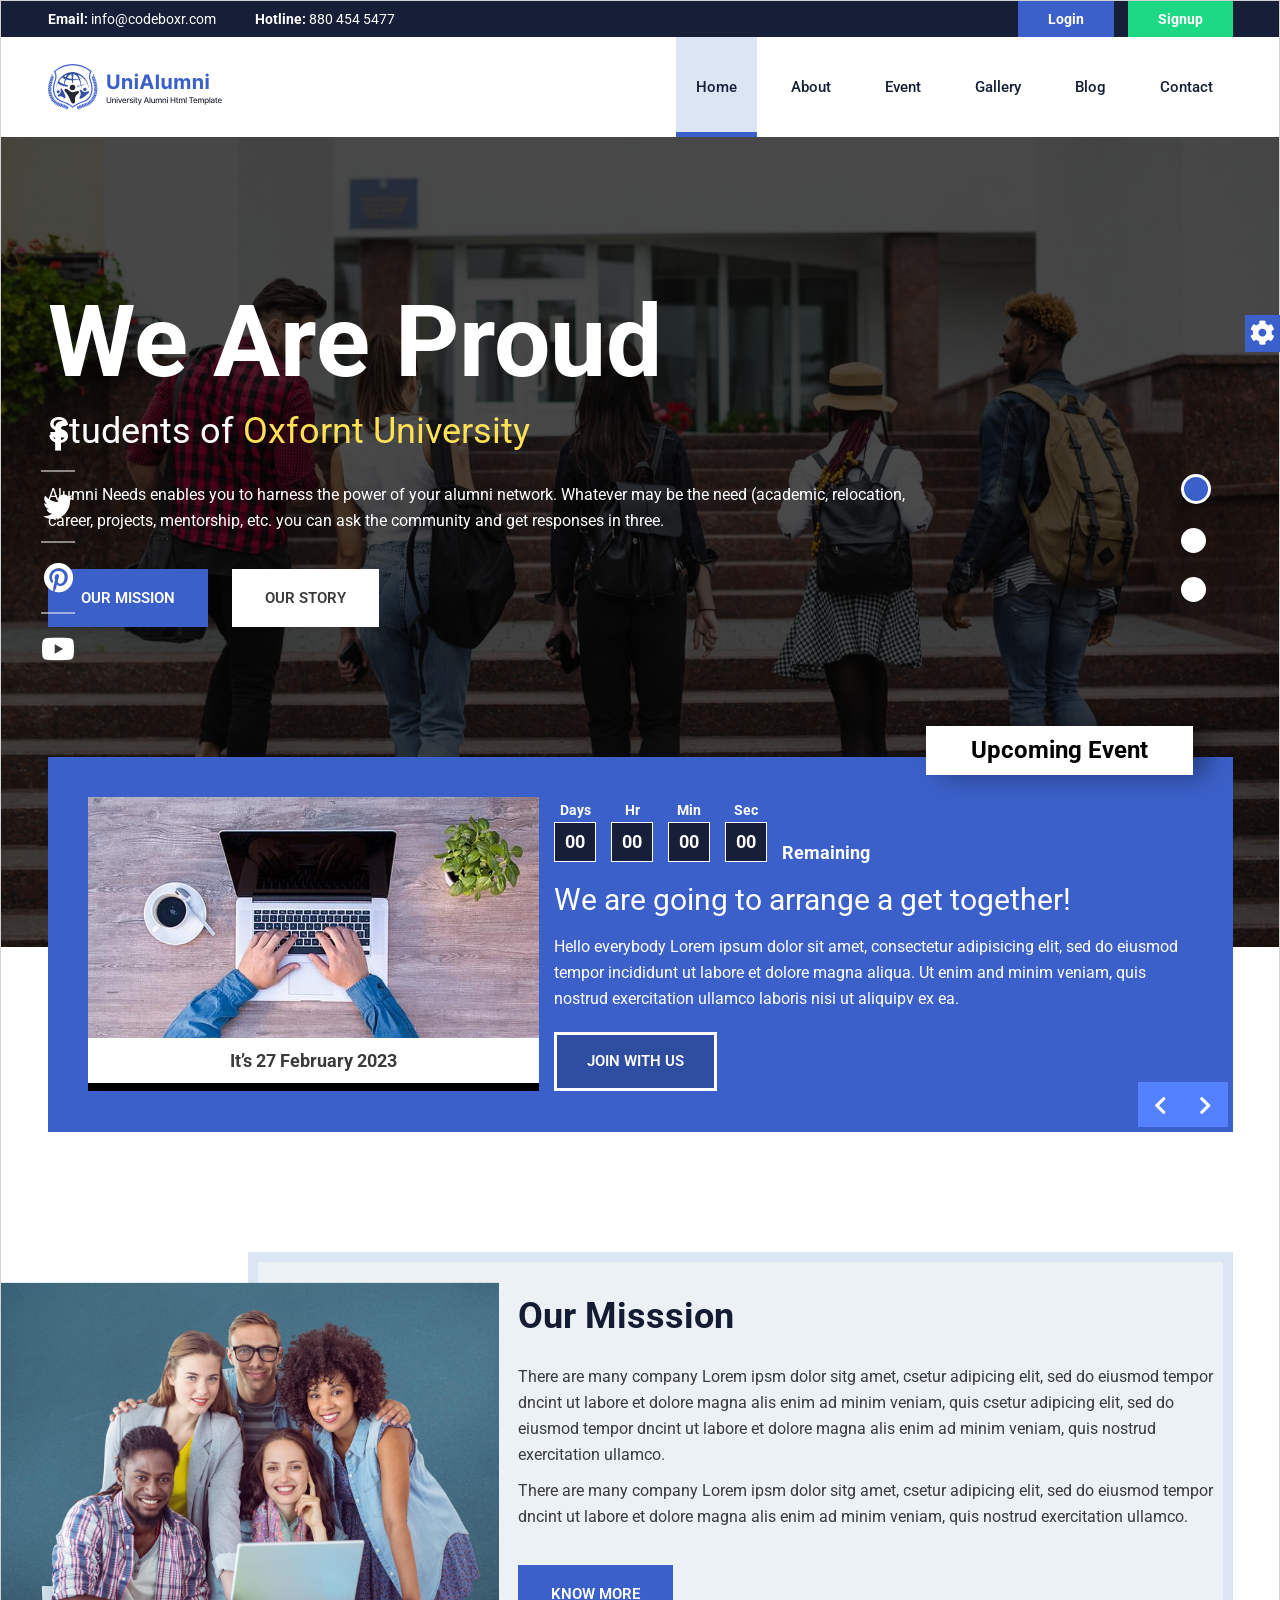
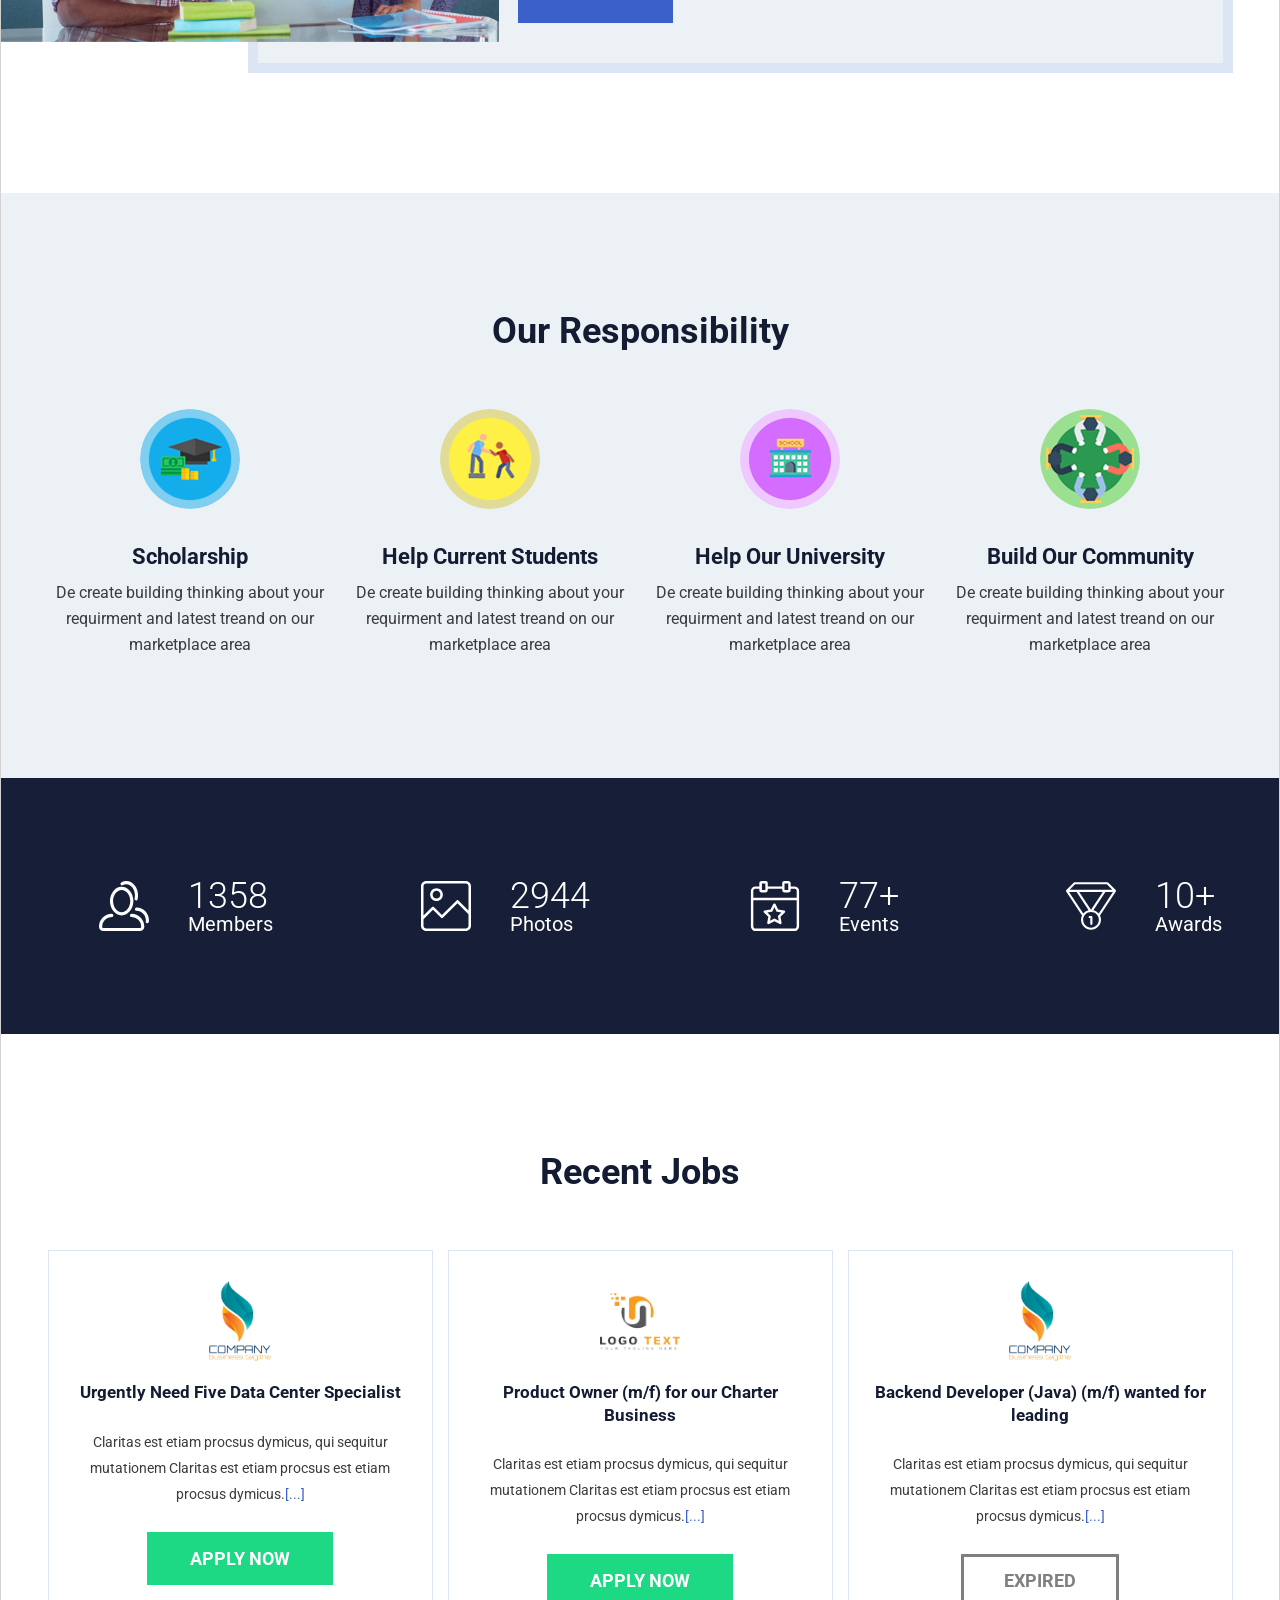
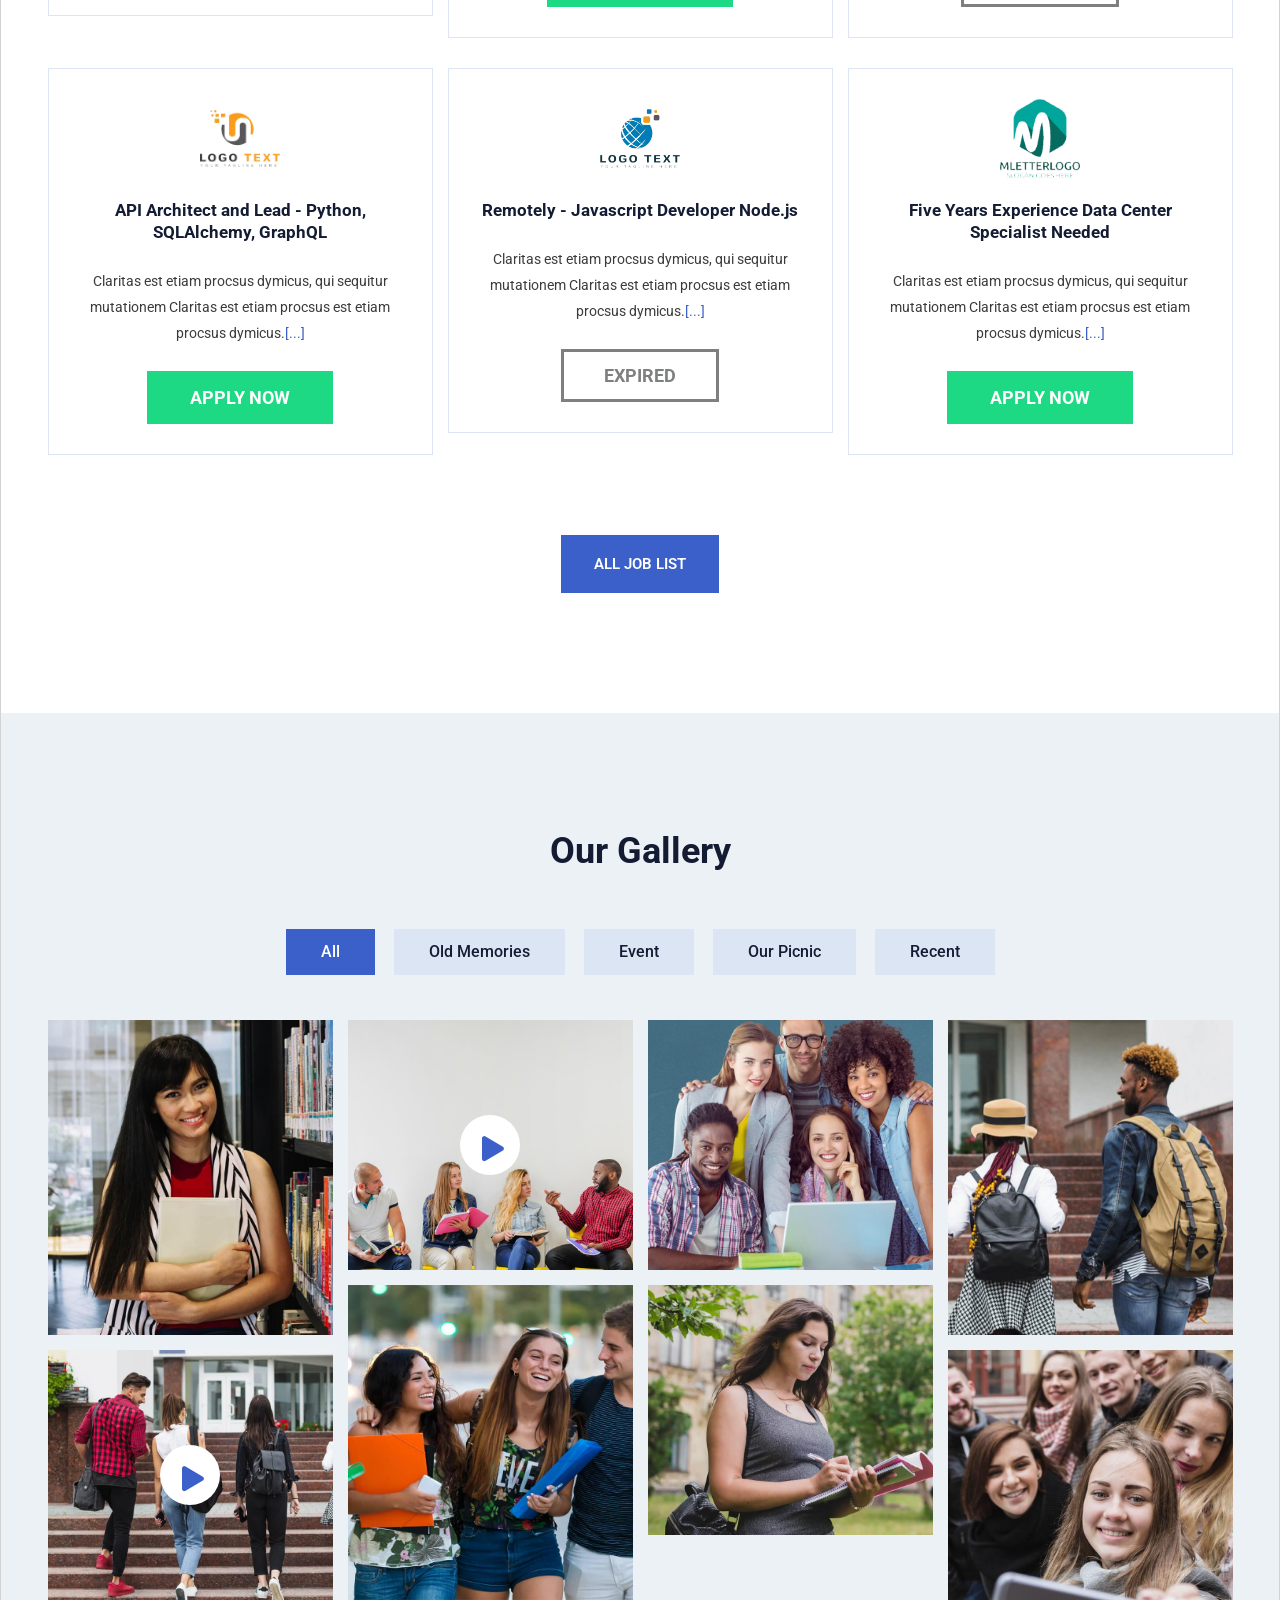
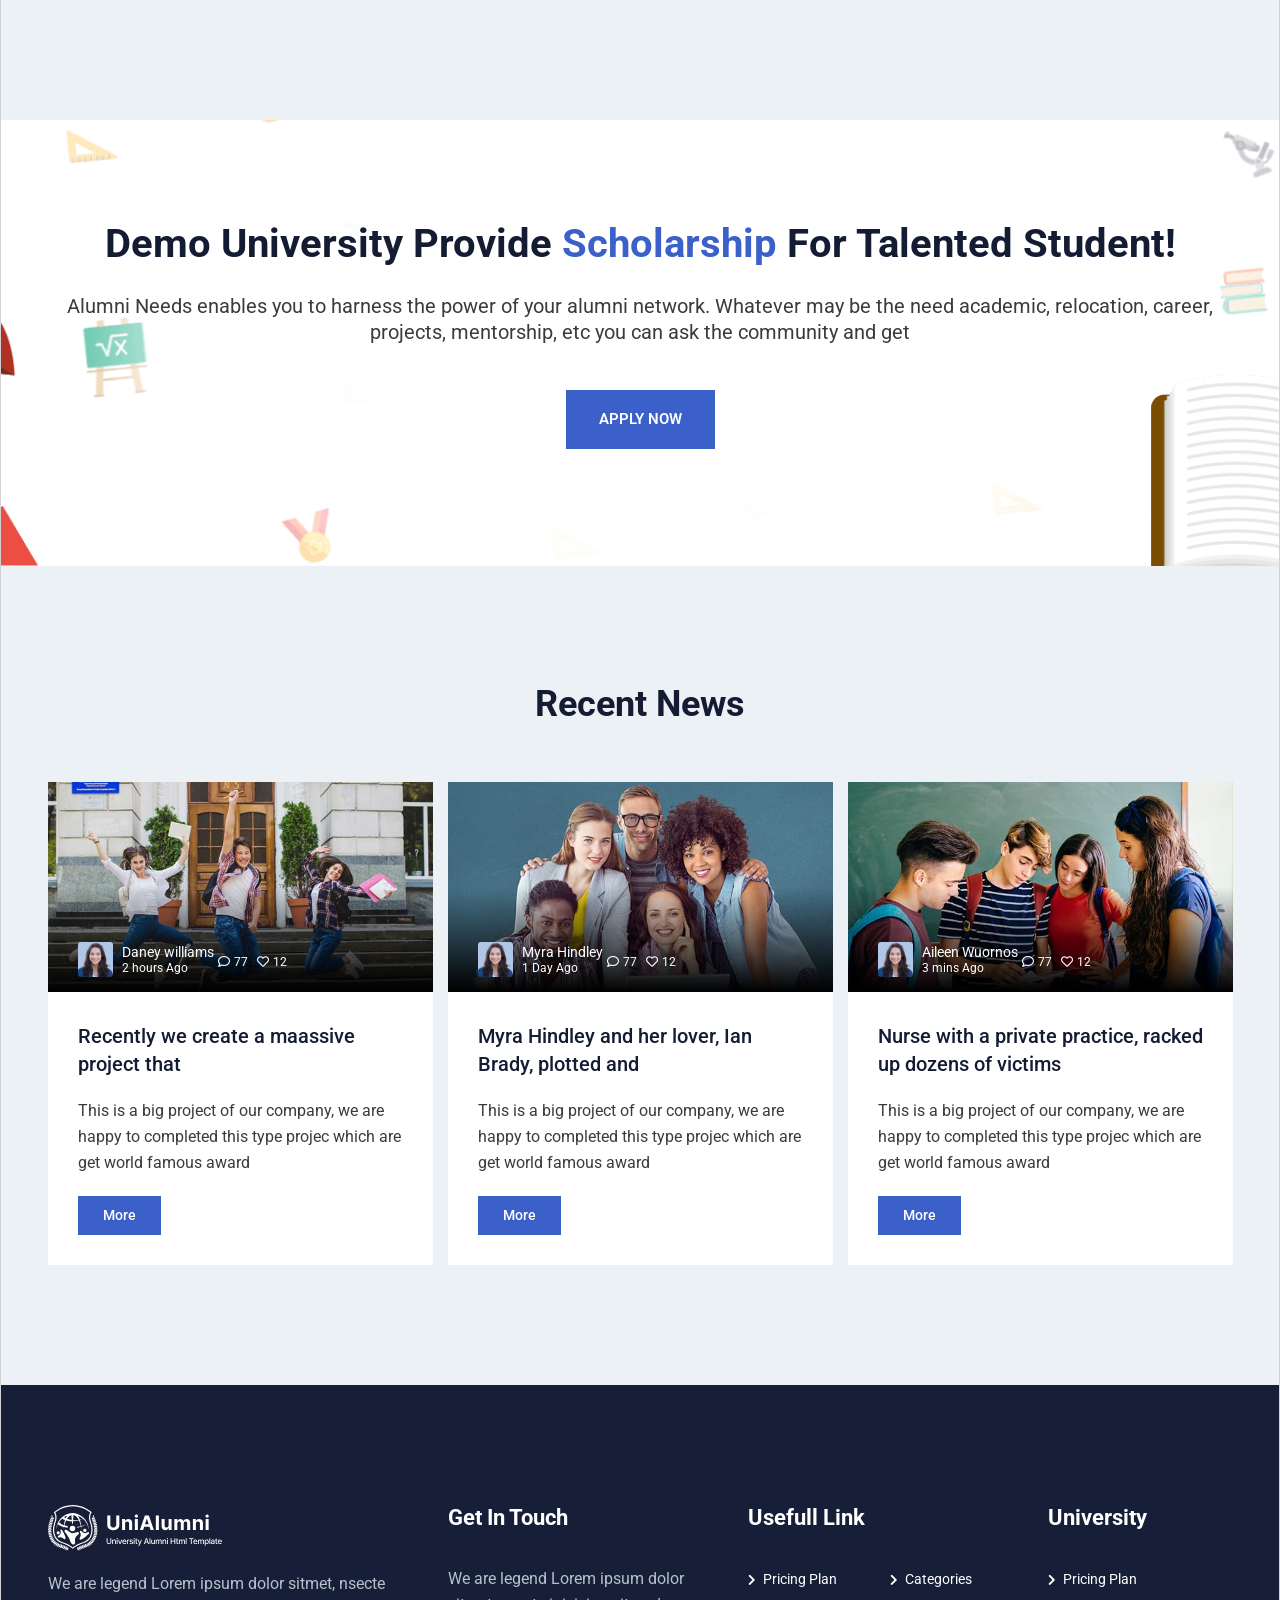
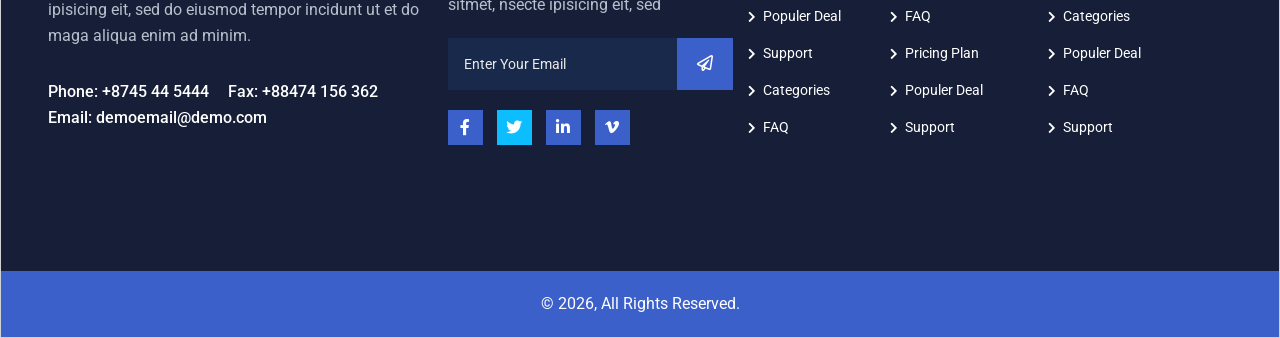
<file: index.html>
<!DOCTYPE html>
<html lang="en">

<head>
    <!-- Meta Data -->
    <meta charset="utf-8" />
    <meta http-equiv="X-UA-Compatible" content="IE=edge" />
    <meta name="viewport" content="width=device-width, initial-scale=1" />
    <title> Home - University Alumni </title>

    <!-- twitter card starts from here, if you don't need remove this section -->
    <meta name="twitter:card" content="summary" />
    <meta name="twitter:site" content="@yourtwitterusername" />
    <meta name="twitter:creator" content="@yourtwitterusername" />
    <meta name="twitter:url" content="http://twitter.com/" />
    <meta name="twitter:title" content="Your home page title, max 140 char" />
    <!-- maximum 140 char -->
    <meta name="twitter:description" content="Your site description, maximum 140 char " />
    <!-- maximum 140 char -->
    <meta name="twitter:image" content="assets/images/twittercardimg/twittercard-144-144.png" />
    <!-- when you post this page url in twitter , this image will be shown -->
    <!-- twitter card ends here -->

    <!-- facebook open graph starts from here, if you don't need then delete open graph related  -->
    <meta property="og:title" content="Your home page title" />
    <meta property="og:url" content="http://your domain here.com" />
    <meta property="og:locale" content="en_US" />
    <meta property="og:site_name" content="Your site name here" />
    <!--meta property="fb:admins" content="" /-->
    <!-- use this if you have  -->
    <meta property="og:type" content="website" />
    <!-- 'article' for single page  -->
    <meta property="og:image" content="assets/images/opengraph/fbphoto-476-476.png" />
    <!-- when you post this page url in facebook , this image will be shown -->
    <!-- facebook open graph ends here -->

    <!-- desktop bookmark -->
    <meta name="msapplication-TileColor" content="#ffffff" />
    <meta name="msapplication-TileImage" content="assets/images/favicon/ms-icon-144x144.png" />
    <meta name="theme-color" content="#ffffff" />

    <!-- icons & favicons -->
    <link rel="shortcut icon" type="image/x-icon" href="assets/images/favicon/favicon.ico" />
    <!-- this icon shows in browser toolbar -->
    <link rel="icon" type="image/x-icon" href="assets/images/favicon/favicon.ico" />
    <!-- this icon shows in browser toolbar -->
    <link rel="apple-touch-icon" sizes="57x57" href="assets/images/favicon/apple-icon-57x57.png" />
    <link rel="apple-touch-icon" sizes="60x60" href="assets/images/favicon/apple-icon-60x60.png" />
    <link rel="apple-touch-icon" sizes="72x72" href="assets/images/favicon/apple-icon-72x72.png" />
    <link rel="apple-touch-icon" sizes="76x76" href="assets/images/favicon/apple-icon-76x76.png" />
    <link rel="apple-touch-icon" sizes="114x114" href="assets/images/favicon/apple-icon-114x114.png" />
    <link rel="apple-touch-icon" sizes="120x120" href="assets/images/favicon/apple-icon-120x120.png" />
    <link rel="apple-touch-icon" sizes="144x144" href="assets/images/favicon/apple-icon-144x144.png" />
    <link rel="apple-touch-icon" sizes="152x152" href="assets/images/favicon/apple-icon-152x152.png" />
    <link rel="apple-touch-icon" sizes="180x180" href="assets/images/favicon/apple-icon-180x180.png" />
    <link rel="icon" type="image/png" sizes="192x192" href="assets/images/favicon/android-icon-192x192.png" />
    <link rel="icon" type="image/png" sizes="32x32" href="assets/images/favicon/favicon-32x32.png" />
    <link rel="icon" type="image/png" sizes="96x96" href="assets/images/favicon/favicon-96x96.png" />
    <link rel="icon" type="image/png" sizes="16x16" href="assets/images/favicon/favicon-16x16.png" />


    <!-- Dependency Styles -->
    <link id="style-bundle" rel="stylesheet" href="assets/vendors/css/bundle.css" type="text/css" />

    <!-- Site Stylesheet -->
    <link id="cbx-style" rel="stylesheet" href="assets/css/style-default.css" type="text/css" />
    <!-- Google Web Fonts -->
    <link href="https://fonts.googleapis.com/css2?family=Roboto:wght@100;300;400;500;700;900&amp;display=swap" rel="stylesheet" />


</head>

<body id="home-v1" class="home-page-one" data-style="default">
    <a href="#" class="scroll-top">
        <i class="fa fa-angle-up"></i>
    </a>

    <div id="main_content" class="main-content">


        <!--=========================-->
        <!--=        Navbar         =-->
        <!--=========================-->
        <header class="site-header header-fixed" data-responsive-width="991">
            <div class="header-topbar">
                <div class="container">
                    <div class="row align-items-center">
                        <div class="col-lg-6 col-sm-7 col-7">
                            <div class="preheader-left">
                                <a href="mailto:info@codeboxr.com"><strong>Email:</strong> info@codeboxr.com</a>
                                <a href="mailto:info@construc.com"><strong>Hotline:</strong> 880 454 5477</a>
                            </div>
                        </div>

                        <div class="col-lg-6 col-sm-5 col-5 text-end">
                            <div class="preheader-right">
                                <a title="Login" class="btn-auth btn-auth-rev" href="register.html">Login</a>
                                <a title="Register" class="btn-auth btn-auth" href="register.html">Signup</a>
                            </div>
                        </div>
                    </div>
                </div>
            </div>
            <!-- /.header-topbar -->

            <div class="container">
                <div class="header-inner">
                    <nav id="site-navigation" class="main-nav">
                        <div class="site-logo">
                            <a href="index.html" class="logo">
                                <img src="assets/images/logo/logo.svg" alt="site logo" class="main-logo" />
                                <img src="assets/images/logo/logo.svg" alt="site logo" class="logo-sticky" />
                            </a>

                            <div class="burger-menu">
                                <span class="bar-one"></span>
                                <span class="bar-two"></span>
                                <span class="bar-three"></span>
                            </div>
                        </div>
                        <!-- /.site-logo -->

                        <div class="menu-wrapper main-nav-container canvas-menu-wrapper" id="mega-menu-wrap">
                            <div class="canvas-header">
                                <div class="mobile-offcanvas-logo">
                                    <a href="index.html">
                                        <img src="assets/images/logo/logo.svg" alt="site logo" class="logo-sticky" />
                                    </a>
                                </div>

                                <div class="close-menu" id="page-close-main-menu">
                                    <i class="fas fa-times"></i>
                                </div>
                            </div>

                            <ul class="codeboxr-main-menu">
                                <li>
                                    <a href="index.html">Home</a>
                                </li>
                                <li>
                                    <a href="about.html">About</a>
                                </li>
                                <li>
                                    <a href="event.html">Event</a>
                                </li>
                                <li>
                                    <a href="gallery.html">Gallery</a>
                                </li>
                                <li>
                                    <a href="blog.html">Blog</a>
                                </li>
                                <li>
                                    <a href="contact.html">Contact</a>
                                </li>
                            </ul>
                        </div>
                        <!-- /.menu-wrapper -->
                    </nav>
                    <!-- /.site-nav -->
                </div>
                <!-- /.header-inner -->
            </div>
            <!-- /.container-full -->
        </header>
        <!-- /.site-header -->


        <!--==========================-->
        <!--=         Banner         =-->
        <!--==========================-->
        <section id="slider-area">
            <div class="slider-active-wrap owl-carousel text-center text-md-start">

                <div class="single-slide-wrap slide-bg-1">
                    <div class="container">
                        <div class="row">
                            <div class="col-lg-9">
                                <div class="slider-content">
                                    <h2>We Are Proud</h2>
                                    <h3>Students of <span>Oxfornt University</span></h3>
                                    <p>Alumni Needs enables you to harness the power of your alumni network. Whatever may be the
                                        need (academic, relocation, career, projects, mentorship, etc. you can ask the community
                                        and get responses in three.</p>
                                    <div class="slider-btn">
                                        <a href="#about-area" class="btn btn-brand smooth-scroll">our mission</a>
                                        <a href="about.html" class="btn btn-brand-rev">our story</a>
                                    </div>
                                </div>
                            </div>
                        </div>
                    </div>
                </div>

                <div class="single-slide-wrap slide-bg-2">
                    <div class="container">
                        <div class="row">
                            <div class="col-lg-9">
                                <div class="slider-content">
                                    <h2>We Are Not Proud</h2>
                                    <h3>Students of <span>Oxfornt University</span></h3>
                                    <p>Alumni Needs enables you to harness the power of your alumni network. Whatever may be the
                                        need (academic, relocation, career, projects, mentorship, etc. you can ask the community
                                        and get responses in three.</p>
                                    <div class="slider-btn">
                                        <a href="#" class="btn btn-brand">our mission</a>
                                        <a href="#" class="btn btn-brand-rev">our story</a>
                                    </div>
                                </div>
                            </div>
                        </div>
                    </div>
                </div>

                <div class="single-slide-wrap slide-bg-3">
                    <div class="container">
                        <div class="row">
                            <div class="col-lg-9">
                                <div class="slider-content">
                                    <h2>Why Proud for u</h2>
                                    <h3>Students of <span>Oxfornt University</span></h3>
                                    <p>Alumni Needs enables you to harness the power of your alumni network. Whatever may be the
                                        need (academic, relocation, career, projects, mentorship, etc. you can ask the community
                                        and get responses in three.</p>
                                    <div class="slider-btn">
                                        <a href="#" class="btn btn-brand">our mission</a>
                                        <a href="#" class="btn btn-brand-rev">our story</a>
                                    </div>
                                </div>
                            </div>
                        </div>
                    </div>
                </div>

            </div>

            <div class="social-networks-icon">
                <ul>
                    <li><a href="#"><i class="fab fa-facebook-f"></i> <span>7.2k Likes</span></a></li>
                    <li><a href="#"><i class="fab fa-twitter"></i> <span>3.2m Followers</span></a></li>
                    <li><a href="#"><i class="fab fa-pinterest"></i> <span>7.2k Likes</span></a></li>
                    <li><a href="#"><i class="fab fa-youtube"></i> <span>2.2k Subscribers</span></a></li>
                </ul>
            </div>

        </section>

        <!--=================================-->
        <!--=         Upcoming Event        =-->
        <!--=================================-->
        <section id="upcoming-area">
            <div class="container">
                <div class="row">
                    <div class="col-lg-12">
                        <div class="upcoming-event-wrap">
                            <div class="up-event-titile">
                                <h3>Upcoming event</h3>
                            </div>
                            <div class="upcoming-event-content owl-carousel">
                                <!-- No 1 Event -->
                                <div class="single-upcoming-event">
                                    <div class="row">
                                        <div class="col-lg-5">
                                            <div class="up-event-thumb">
                                                <img src="assets/images/event/event-img-1.jpg" class="img-fluid" alt="Upcoming Event">
                                                <h4 class="up-event-date">It’s 27 February 2023</h4>
                                            </div>
                                        </div>

                                        <div class="col-lg-7">
                                            <div class="display-table">
                                                <div class="display-table-cell">
                                                    <div class="up-event-text">
                                                        <div class="event-countdown">
                                                            <div class="event-countdown-counter" data-date="2024/9/10"></div>
                                                            <p>Remaining</p>
                                                        </div>
                                                        <h3><a href="single-event.html">We are going to arrange a get
                                                                together!</a></h3>
                                                        <p>Hello everybody Lorem ipsum dolor sit amet, consectetur adipisicing
                                                            elit, sed do eiusmod tempor incididunt ut labore et dolore magna
                                                            aliqua. Ut enim and minim veniam, quis nostrud exercitation ullamco
                                                            laboris nisi ut aliquipv ex ea.</p>
                                                        <a href="single-event.html" class="btn btn-brand btn-brand-dark">join
                                                            with us</a>
                                                    </div>
                                                </div>
                                            </div>
                                        </div>
                                    </div>
                                </div>
                                <!-- partial -->


                                <!-- No 2 Event -->
                                <div class="single-upcoming-event">
                                    <div class="row">
                                        <div class="col-lg-5">
                                            <div class="up-event-thumb">
                                                <img src="assets/images/event/event-img-2.jpg" class="img-fluid" alt="Upcoming Event">
                                                <h4 class="up-event-date">It’s 27 February 2023</h4>
                                            </div>
                                        </div>

                                        <div class="col-lg-7">
                                            <div class="display-table">
                                                <div class="display-table-cell">
                                                    <div class="up-event-text">
                                                        <div class="event-countdown">
                                                            <div class="event-countdown-counter" data-date="2018/9/10"></div>
                                                            <p>Remaining</p>
                                                        </div>
                                                        <h3><a href="single-event.html">We are going to arrange a get
                                                                together!</a></h3>
                                                        <p>Hello everybody Lorem ipsum dolor sit amet, consectetur adipisicing
                                                            elit, sed do eiusmod tempor incididunt ut labore et dolore magna
                                                            aliqua. Ut enim and minim veniam, quis nostrud exercitation ullamco
                                                            laboris nisi ut aliquipv ex ea.</p>
                                                        <a href="single-event.html" class="btn btn-brand btn-brand-dark">join
                                                            with us</a>
                                                    </div>
                                                </div>
                                            </div>
                                        </div>
                                    </div>
                                </div>
                                <!-- partial -->


                                <!-- No 3 Event -->
                                <div class="single-upcoming-event">
                                    <div class="row">
                                        <div class="col-lg-5">
                                            <div class="up-event-thumb">
                                                <img src="assets/images/event/event-img-3.jpg" class="img-fluid" alt="Upcoming Event">
                                                <h4 class="up-event-date">It’s 27 February 2023</h4>
                                            </div>
                                        </div>

                                        <div class="col-lg-7">
                                            <div class="display-table">
                                                <div class="display-table-cell">
                                                    <div class="up-event-text">
                                                        <div class="event-countdown">
                                                            <div class="event-countdown-counter" data-date="2025/9/10"></div>
                                                            <p>Remaining</p>
                                                        </div>
                                                        <h3><a href="single-event.html">We are going to arrange a get
                                                                together!</a></h3>
                                                        <p>Hello everybody Lorem ipsum dolor sit amet, consectetur adipisicing
                                                            elit, sed do eiusmod tempor incididunt ut labore et dolore magna
                                                            aliqua. Ut enim and minim veniam, quis nostrud exercitation ullamco
                                                            laboris nisi ut aliquipv ex ea.</p>
                                                        <a href="single-event.html" class="btn btn-brand btn-brand-dark">join
                                                            with us</a>
                                                    </div>
                                                </div>
                                            </div>
                                        </div>
                                    </div>
                                </div>
                                <!-- partial -->
                            </div>
                        </div>
                    </div>
                </div>
            </div>
        </section>

        <!--=========================-->
        <!--=         About         =-->
        <!--=========================-->
        <section id="about-area" class="section-padding">
            <div class="about-area-wrapper">
                <div class="container">
                    <div class="row justify-content-end">
                        <div class="col-lg-10">
                            <div class="about-content-wrap">
                                <div class="section-title text-lg-left">
                                    <h2>Our Misssion</h2>
                                </div>

                                <div class="about-thumb">
                                    <img src="assets/images/misc/about-bg.jpg" alt="" class="img-fluid">
                                </div>

                                <p>There are many company Lorem ipsm dolor sitg amet, csetur adipicing elit, sed do eiusmod
                                    tempor dncint ut labore et dolore magna alis enim ad minim veniam, quis csetur adipicing
                                    elit, sed do eiusmod tempor dncint ut labore et dolore magna alis enim ad minim veniam, quis
                                    nostrud exercitation ullamco.</p>
                                <p>There are many company Lorem ipsm dolor sitg amet, csetur adipicing elit, sed do eiusmod
                                    tempor dncint ut labore et dolore magna alis enim ad minim veniam, quis nostrud exercitation
                                    ullamco.</p>
                                <a href="about.html" class="btn btn-brand about-btn">know more</a>
                            </div>
                        </div>
                    </div>
                </div>
            </div>
        </section>

        <!--=================================-->
        <!--=         Responsibility        =-->
        <!--=================================-->
        <section id="responsibility-area" class="section-padding">
            <div class="container">
                <!--== Section Title Start ==-->
                <div class="row">
                    <div class="col-lg-12 text-center">
                        <div class="section-title">
                            <h2>Our Responsibility</h2>
                        </div>
                    </div>
                </div>
                <!--== Section Title End ==-->

                <!--== Responsibility Content Wrapper ==-->
                <div class="row text-center text-sm-left">
                    <!--== Single Responsibility Start ==-->
                    <div class="col-lg-3 col-sm-6">
                        <div class="single-responsibility">
                            <img src="assets/images/responsibility/01.png" alt="Responsibility">
                            <h4>Scholarship</h4>
                            <p>De create building thinking about your requirment and latest treand on our marketplace area</p>
                        </div>
                    </div>
                    <!--== Single Responsibility End ==-->

                    <!--== Single Responsibility Start ==-->
                    <div class="col-lg-3 col-sm-6">
                        <div class="single-responsibility">
                            <img src="assets/images/responsibility/02.png" alt="Responsibility">
                            <h4>Help Current Students</h4>
                            <p>De create building thinking about your requirment and latest treand on our marketplace area</p>
                        </div>
                    </div>
                    <!--== Single Responsibility End ==-->

                    <!--== Single Responsibility Start ==-->
                    <div class="col-lg-3 col-sm-6">
                        <div class="single-responsibility">
                            <img src="assets/images/responsibility/03.png" alt="Responsibility">
                            <h4>Help Our University</h4>
                            <p>De create building thinking about your requirment and latest treand on our marketplace area</p>
                        </div>
                    </div>
                    <!--== Single Responsibility End ==-->

                    <!--== Single Responsibility Start ==-->
                    <div class="col-lg-3 col-sm-6">
                        <div class="single-responsibility">
                            <img src="assets/images/responsibility/04.png" alt="Responsibility">
                            <h4>Build Our Community</h4>
                            <p>De create building thinking about your requirment and latest treand on our marketplace area</p>
                        </div>
                    </div>
                    <!--== Single Responsibility End ==-->
                </div>
                <!--== Responsibility Content Wrapper ==-->
            </div>
        </section>

        <!--================================-->
        <!--=         Fun Fact        =-->
        <!--================================-->
        <section id="funfact-area">
            <div class="container-fluid">
                <div class="row text-center">
                    <!--== Single FunFact Start ==-->
                    <div class="col-lg-3 col-sm-6">
                        <div class="single-funfact-wrap">
                            <div class="funfact-icon">
                                <img src="assets/images/fun-fact/user.svg" alt="Funfact">
                            </div>
                            <div class="funfact-info">
                                <h5 class="funfact-count">4025</h5>
                                <p>Members</p>
                            </div>
                        </div>
                    </div>
                    <!--== Single FunFact End ==-->

                    <!--== Single FunFact Start ==-->
                    <div class="col-lg-3 col-sm-6">
                        <div class="single-funfact-wrap">
                            <div class="funfact-icon">
                                <img src="assets/images/fun-fact/picture.svg" alt="Funfact">
                            </div>
                            <div class="funfact-info">
                                <h5 class="funfact-count">8725</h5>
                                <p>Photos</p>
                            </div>
                        </div>
                    </div>
                    <!--== Single FunFact End ==-->

                    <!--== Single FunFact Start ==-->
                    <div class="col-lg-3 col-sm-6">
                        <div class="single-funfact-wrap">
                            <div class="funfact-icon">
                                <img src="assets/images/fun-fact/event.svg" alt="Funfact">
                            </div>
                            <div class="funfact-info">
                                <h5><span class="funfact-count">231</span>+</h5>
                                <p>Events</p>
                            </div>
                        </div>
                    </div>
                    <!--== Single FunFact End ==-->

                    <!--== Single FunFact Start ==-->
                    <div class="col-lg-3 col-sm-6">
                        <div class="single-funfact-wrap">
                            <div class="funfact-icon">
                                <img src="assets/images/fun-fact/medal.svg" alt="Funfact">
                            </div>
                            <div class="funfact-info">
                                <h5><span class="funfact-count">32</span>+</h5>
                                <p>Awards</p>
                            </div>
                        </div>
                    </div>
                    <!--== Single FunFact End ==-->
                </div>
            </div>
        </section>

        <!--======================-->
        <!--=         Job        =-->
        <!--======================-->
        <section id="job-opportunity" class="section-padding">
            <div class="container">
                <!--== Section Title Start ==-->
                <div class="row">
                    <div class="col-lg-12 text-center">
                        <div class="section-title">
                            <h2>Recent Jobs</h2>
                        </div>
                    </div>
                </div>
                <!--== Section Title End ==-->

                <!--== Job opportunity Wrapper ==-->
                <div class="job-opportunity-wrapper">
                    <div class="row">
                        <!--== Single Job opportunity Start ==-->
                        <div class="col-lg-4 col-sm-6 text-center">
                            <div class="single-job-opportunity">
                                <div class="job-opportunity-text">
                                    <div class="job-oppor-logo">
                                        <div class="display-table">
                                            <div class="display-table-cell">
                                                <img src="assets/images/job/compnay-logo-1.png" alt="Job">
                                            </div>
                                        </div>
                                    </div>
                                    <h3><a href="#">Urgently Need Five Data Center Specialist</a></h3>
                                    <p>Claritas est etiam procsus dymicus, qui sequitur mutationem Claritas est etiam procsus
                                        est etiam procsus dymicus.<a href="#">[...]</a></p>
                                </div>
                                <a href="#" class="btn btn-job">Apply now</a>
                            </div>
                        </div>
                        <!--== Single Job opportunity End ==-->

                        <!--== Single Job opportunity Start ==-->
                        <div class="col-lg-4 col-sm-6 text-center">
                            <div class="single-job-opportunity">
                                <div class="job-opportunity-text">
                                    <div class="job-oppor-logo">
                                        <div class="display-table">
                                            <div class="display-table-cell">
                                                <img src="assets/images/job/compnay-logo-2.png" alt="Job">
                                            </div>
                                        </div>
                                    </div>
                                    <h3><a href="#">Product Owner (m/f) for our Charter Business</a></h3>
                                    <p>Claritas est etiam procsus dymicus, qui sequitur mutationem Claritas est etiam procsus
                                        est etiam procsus dymicus.<a href="#">[...]</a></p>
                                </div>
                                <a href="#" class="btn btn-job">Apply now</a>
                            </div>
                        </div>
                        <!--== Single Job opportunity End ==-->

                        <!--== Single Job opportunity Start ==-->
                        <div class="col-lg-4 col-sm-6 text-center">
                            <div class="single-job-opportunity">
                                <div class="job-opportunity-text">
                                    <div class="job-oppor-logo">
                                        <div class="display-table">
                                            <div class="display-table-cell">
                                                <img src="assets/images/job/compnay-logo-1.png" alt="Job">
                                            </div>
                                        </div>
                                    </div>
                                    <h3><a href="#">Backend Developer (Java) (m/f) wanted for leading</a></h3>
                                    <p>Claritas est etiam procsus dymicus, qui sequitur mutationem Claritas est etiam procsus
                                        est etiam procsus dymicus.<a href="#">[...]</a></p>
                                </div>
                                <a href="#" class="btn btn-job btn-expired disabled">Expired</a>
                            </div>
                        </div>
                        <!--== Single Job opportunity End ==-->

                        <!--== Single Job opportunity Start ==-->
                        <div class="col-lg-4 col-sm-6 text-center">
                            <div class="single-job-opportunity">
                                <div class="job-opportunity-text">
                                    <div class="job-oppor-logo">
                                        <div class="display-table">
                                            <div class="display-table-cell">
                                                <img src="assets/images/job/compnay-logo-2.png" alt="Job">
                                            </div>
                                        </div>
                                    </div>
                                    <h3><a href="#">API Architect and Lead - Python, SQLAlchemy, GraphQL</a></h3>
                                    <p>Claritas est etiam procsus dymicus, qui sequitur mutationem Claritas est etiam procsus
                                        est etiam procsus dymicus.<a href="#">[...]</a></p>
                                </div>
                                <a href="#" class="btn btn-job">Apply now</a>
                            </div>
                        </div>
                        <!--== Single Job opportunity End ==-->

                        <!--== Single Job opportunity Start ==-->
                        <div class="col-lg-4 col-sm-6 text-center">
                            <div class="single-job-opportunity">
                                <div class="job-opportunity-text">
                                    <div class="job-oppor-logo">
                                        <div class="display-table">
                                            <div class="display-table-cell">
                                                <img src="assets/images/job/compnay-logo-3.png" alt="Job">
                                            </div>
                                        </div>
                                    </div>
                                    <h3><a href="#">Remotely - Javascript Developer Node.js</a></h3>
                                    <p>Claritas est etiam procsus dymicus, qui sequitur mutationem Claritas est etiam procsus
                                        est etiam procsus dymicus.<a href="#">[...]</a></p>
                                </div>
                                <a href="#" class="btn btn-job btn-expired disabled">Expired</a>
                            </div>
                        </div>
                        <!--== Single Job opportunity End ==-->

                        <!--== Single Job opportunity Start ==-->
                        <div class="col-lg-4 col-sm-6 text-center">
                            <div class="single-job-opportunity">
                                <div class="job-opportunity-text">
                                    <div class="job-oppor-logo">
                                        <div class="display-table">
                                            <div class="display-table-cell">
                                                <img src="assets/images/job/compnay-logo-4.png" alt="Job">
                                            </div>
                                        </div>
                                    </div>
                                    <h3><a href="#">Five Years Experience Data Center Specialist Needed</a></h3>
                                    <p>Claritas est etiam procsus dymicus, qui sequitur mutationem Claritas est etiam procsus
                                        est etiam procsus dymicus.<a href="#">[...]</a></p>
                                </div>
                                <a href="#" class="btn btn-job">Apply now</a>
                            </div>
                        </div>
                        <!--== Single Job opportunity End ==-->
                    </div>

                    <div class="row">
                        <div class="col-lg-12 text-center">
                            <a href="career.html" class="btn btn-brand btn-loadmore">All job list</a>
                        </div>
                    </div>
                </div>
                <!--== Job opportunity Wrapper ==-->
            </div>
        </section>

        <!--==========================-->
        <!--=         Gallery        =-->
        <!--==========================-->
        <section id="gallery-area" class="section-padding">
            <div class="container">
                <!--== Section Title Start ==-->
                <div class="row">
                    <div class="col-lg-12 text-center">
                        <div class="section-title">
                            <h2>Our gallery</h2>
                        </div>
                    </div>
                </div>
                <!--== Section Title End ==-->

                <!--== Gallery Container Warpper ==-->
                <div class="gallery-content-wrapper">
                    <div class="row">
                        <div class="col-lg-12">
                            <!-- Gallery Menu Start -->
                            <div class="gallery-menu text-center">
                                <span class="active" data-filter="*">All</span>
                                <span data-filter=".old">Old Memories</span>
                                <span data-filter=".event">Event</span>
                                <span data-filter=".pic">Our Picnic</span>
                                <span class="d-none d-sm-inline-block" data-filter=".recent">Recent</span>
                            </div>
                            <!-- Gallery Menu End -->

                            <!-- Gallery Item content Start -->
                            <div class="row gallery-gird">
                                <!-- Single Gallery Start -->
                                <div class="col-lg-3  col-sm-6 recent event">
                                    <div class="single-gallery-item gallery-bg-1">
                                        <div class="gallery-hvr-wrap">
                                            <div class="gallery-hvr-text">
                                                <h4>University Cumpus</h4>
                                                <p class="gallery-event-date">28 Oct, 2018</p>
                                            </div>
                                            <a href="assets/images/gallery/gellary-img-1.jpg" class="btn-zoom image-popup">
                                                <img src="assets/images/zoom-icon.png" alt="a">
                                            </a>
                                        </div>
                                    </div>
                                </div>
                                <!-- Single Gallery End -->

                                <!-- Single Gallery Start -->
                                <div class="col-lg-3  col-sm-6 old event pic">
                                    <div class="single-gallery-item video gallery-bg-2">
                                        <a href="https://player.vimeo.com/video/140182080?title=0&amp;portrait=0&amp;byline=0&amp;autoplay=1&amp;loop=1" class="btn btn-video-play video-popup"><i class="fa fa-play"></i></a>
                                    </div>
                                </div>
                                <!-- Single Gallery End -->

                                <!-- Single Gallery Start -->
                                <div class="col-lg-3  col-sm-6 recent pic">
                                    <div class="single-gallery-item gallery-bg-3">
                                        <div class="gallery-hvr-wrap">
                                            <div class="gallery-hvr-text">
                                                <h4>University Cumpus</h4>
                                                <p class="gallery-event-date">28 Oct, 2018</p>
                                            </div>
                                            <a href="assets/images/gallery/gellary-img-3.jpg" class="btn-zoom image-popup">
                                                <img src="assets/images/zoom-icon.png" alt="a">
                                            </a>
                                        </div>
                                    </div>
                                </div>
                                <!-- Single Gallery End -->

                                <!-- Single Gallery Start -->
                                <div class="col-lg-3  col-sm-6 old">
                                    <div class="single-gallery-item gallery-bg-4">
                                        <div class="gallery-hvr-wrap">
                                            <div class="gallery-hvr-text">
                                                <h4>University Cumpus</h4>
                                                <p class="gallery-event-date">28 Oct, 2018</p>
                                            </div>
                                            <a href="assets/images/gallery/gellary-img-4.jpg" class="btn-zoom image-popup">
                                                <img src="assets/images/zoom-icon.png" alt="a">
                                            </a>
                                        </div>
                                    </div>
                                </div>
                                <!-- Single Gallery End -->

                                <!-- Single Gallery Start -->
                                <div class="col-lg-3  col-sm-6 pic event">
                                    <div class="single-gallery-item gallery-bg-5">
                                        <div class="gallery-hvr-wrap">
                                            <div class="gallery-hvr-text">
                                                <h4>University Cumpus</h4>
                                                <p class="gallery-event-date">28 Oct, 2018</p>
                                            </div>
                                            <a href="assets/images/gallery/gellary-img-5.jpg" class="btn-zoom image-popup">
                                                <img src="assets/images/zoom-icon.png" alt="a">
                                            </a>
                                        </div>
                                    </div>
                                </div>
                                <!-- Single Gallery End -->

                                <!-- Single Gallery Start -->
                                <div class="col-lg-3  col-sm-6 old recent">
                                    <div class="single-gallery-item gallery-bg-6">
                                        <div class="gallery-hvr-wrap">
                                            <div class="gallery-hvr-text">
                                                <h4>University Cumpus</h4>
                                                <p class="gallery-event-date">28 Oct, 2018</p>
                                            </div>
                                            <a href="assets/images/gallery/gellary-img-6.jpg" class="btn-zoom image-popup">
                                                <img src="assets/images/zoom-icon.png" alt="a">
                                            </a>
                                        </div>
                                    </div>
                                </div>
                                <!-- Single Gallery End -->

                                <!-- Single Gallery Start -->
                                <div class="col-lg-3  col-sm-6 pic">
                                    <div class="single-gallery-item video gallery-bg-7">
                                        <a href="https://player.vimeo.com/video/181545195?title=0&amp;portrait=0&amp;byline=0&amp;autoplay=1&amp;loop=1" class="btn btn-video-play video-popup"><i class="fa fa-play"></i></a>
                                    </div>
                                </div>
                                <!-- Single Gallery End -->

                                <!-- Single Gallery Start -->
                                <div class="col-lg-3  col-sm-6 pic recent old">
                                    <div class="single-gallery-item gallery-bg-8">
                                        <div class="gallery-hvr-wrap">
                                            <div class="gallery-hvr-text">
                                                <h4>University Cumpus</h4>
                                                <p class="gallery-event-date">28 Oct, 2018</p>
                                            </div>
                                            <a href="assets/images/gallery/gellary-img-8.jpg" class="btn-zoom image-popup">
                                                <img src="assets/images/zoom-icon.png" alt="a">
                                            </a>
                                        </div>
                                    </div>
                                </div>
                                <!-- Single Gallery End -->
                            </div>
                            <!-- Gallery Item content End -->
                        </div>
                    </div>
                </div>
                <!--== Gallery Container Warpper==-->
            </div>
        </section>

        <!--=================================-->
        <!--=         Call To Action        =-->
        <!--=================================-->
        <section id="scholership-promo">
            <div class="container">
                <div class="row">
                    <div class="col-lg-12 text-center">
                        <div class="scholership-promo-text">
                            <h2>Demo University Provide <span>Scholarship</span> For Talented Student!</h2>
                            <p>Alumni Needs enables you to harness the power of your alumni network. Whatever may be the need
                                academic, relocation, career, projects, mentorship, etc you can ask the community and get </p>
                            <a href="#" class="btn btn-brand">Apply Now</a>
                        </div>
                    </div>
                </div>
            </div>
        </section>
        <!--== Scholership Promo Area End ==-->

        <!--=======================-->
        <!--=         Blog        =-->
        <!--=======================-->
        <section id="blog-area" class="section-padding">
            <div class="container">
                <!--== Section Title Start ==-->
                <div class="row">
                    <div class="col-lg-12 text-center">
                        <div class="section-title">
                            <h2>Recent News</h2>
                        </div>
                    </div>
                </div>
                <!--== Section Title End ==-->

                <!--== Blog Content Wrapper ==-->
                <div class="row">
                    <!--== Single Blog Post start ==-->
                    <div class="col-lg-4 col-md-6">
                        <article class="single-blog-post">
                            <figure class="blog-thumb">
                                <div class="blog-thumbnail">
                                    <img src="assets/images/blog/blog-1.jpg" alt="Blog" class="img-fluid" />
                                </div>
                                <figcaption class="blog-meta clearfix">
                                    <a href="single-blog.html" class="author">
                                        <div class="author-pic">
                                            <img src="assets/images/blog/author.jpg" alt="Author">
                                        </div>
                                        <div class="author-info">
                                            <h5>Daney williams</h5>
                                            <p>2 hours Ago</p>
                                        </div>
                                    </a>
                                    <div class="like-comm pull-right">
                                        <a href="#"><i class="fa fa-comment-o"></i>77</a>
                                        <a href="#"><i class="fa fa-heart-o"></i>12</a>
                                    </div>
                                </figcaption>
                            </figure>

                            <div class="blog-content">
                                <h3><a href="single-blog.html">Recently we create a maassive project that</a></h3>
                                <p>This is a big project of our company, we are happy to completed this type projec which are
                                    get world famous award</p>
                                <a href="single-blog.html" class="btn btn-brand">More</a>
                            </div>
                        </article>
                    </div>
                    <!--== Single Blog Post End ==-->

                    <!--== Single Blog Post start ==-->
                    <div class="col-lg-4 col-md-6">
                        <article class="single-blog-post">
                            <figure class="blog-thumb">
                                <div class="blog-thumbnail">
                                    <img src="assets/images/blog/blog-2.jpg" alt="Blog" class="img-fluid" />
                                </div>
                                <figcaption class="blog-meta clearfix">
                                    <a href="single-blog.html" class="author">
                                        <div class="author-pic">
                                            <img src="assets/images/blog/author.jpg" alt="Author">
                                        </div>
                                        <div class="author-info">
                                            <h5>Myra Hindley</h5>
                                            <p>1 Day Ago</p>
                                        </div>
                                    </a>
                                    <div class="like-comm pull-right">
                                        <a href="#"><i class="fa fa-comment-o"></i>77</a>
                                        <a href="#"><i class="fa fa-heart-o"></i>12</a>
                                    </div>
                                </figcaption>
                            </figure>

                            <div class="blog-content">
                                <h3><a href="single-blog.html">Myra Hindley and her lover, Ian Brady, plotted and</a></h3>
                                <p>This is a big project of our company, we are happy to completed this type projec which are
                                    get world famous award</p>
                                <a href="single-blog.html" class="btn btn-brand">More</a>
                            </div>
                        </article>
                    </div>
                    <!--== Single Blog Post End ==-->

                    <!--== Single Blog Post start ==-->
                    <div class="col-lg-4 col-md-6">
                        <article class="single-blog-post">
                            <figure class="blog-thumb">
                                <div class="blog-thumbnail">
                                    <img src="assets/images/blog/blog-3.jpg" alt="Blog" class="img-fluid" />
                                </div>
                                <figcaption class="blog-meta clearfix">
                                    <a href="single-blog.html" class="author">
                                        <div class="author-pic">
                                            <img src="assets/images/blog/author.jpg" alt="Author">
                                        </div>
                                        <div class="author-info">
                                            <h5>Aileen Wuornos</h5>
                                            <p>3 mins Ago</p>
                                        </div>
                                    </a>
                                    <div class="like-comm pull-right">
                                        <a href="#"><i class="fa fa-comment-o"></i>77</a>
                                        <a href="#"><i class="fa fa-heart-o"></i>12</a>
                                    </div>
                                </figcaption>
                            </figure>

                            <div class="blog-content">
                                <h3><a href="single-blog.html">Nurse with a private practice, racked up dozens of victims</a>
                                </h3>
                                <p>This is a big project of our company, we are happy to completed this type projec which are
                                    get world famous award</p>
                                <a href="single-blog.html" class="btn btn-brand">More</a>
                            </div>
                        </article>
                    </div>
                    <!--== Single Blog Post End ==-->
                </div>
                <!--== Blog Content Wrapper ==-->
            </div>
        </section>

        <!--=========================-->
        <!--=        Footer         =-->
        <!--=========================-->
        <footer id="footer-area">
            <!-- Footer Widget Start -->
            <div class="footer-widget section-padding">
                <div class="container">
                    <div class="row">
                        <!-- Single Widget Start -->
                        <div class="col-lg-4 col-sm-6">
                            <div class="single-widget-wrap">
                                <div class="widgei-body">
                                    <div class="footer-about">
                                        <img src="assets/images/logo/footer-logo.svg" alt="Logo" class="img-fluid" />
                                        <p>
                                            We are legend Lorem ipsum dolor sitmet,
                                            nsecte ipisicing eit, sed do eiusmod tempor
                                            incidunt ut et do maga aliqua enim ad minim.
                                        </p>
                                        <a href="#">Phone: +8745 44 5444</a>
                                        <a href="#">Fax: +88474 156 362</a> <br />
                                        <a href="#">Email: demoemail@demo.com</a>
                                    </div>
                                </div>
                            </div>
                        </div>
                        <!-- Single Widget End -->

                        <!-- Single Widget Start -->
                        <div class="col-lg-3 col-sm-6">
                            <div class="single-widget-wrap">
                                <h4 class="widget-title">Get In Touch</h4>
                                <div class="widgei-body">
                                    <p>
                                        We are legend Lorem ipsum dolor sitmet, nsecte
                                        ipisicing eit, sed
                                    </p>
                                    <div class="newsletter-form">
                                        <form id="cbx-subscribe-form">
                                            <input name="email" type="email" placeholder="Enter Your Email" id="subscribe" required />
                                            <button type="submit">
                                                <i class="far fa-paper-plane"></i>
                                            </button>

                                            <p id="cbx-subscribe-form-error"></p>
                                        </form>
                                    </div>
                                    <div class="footer-social-icons">
                                        <a href="#" target="_blank"><i class="fab fa-facebook-f"></i></a>
                                        <a href="#" target="_blank"><i class="fab fa-twitter"></i></a>
                                        <a href="#" target="_blank"><i class="fab fa-linkedin-in"></i></a>
                                        <a href="#" target="_blank"><i class="fab fa-vimeo-v"></i></a>
                                    </div>
                                </div>
                            </div>
                        </div>
                        <!-- Single Widget End -->

                        <!-- Single Widget Start -->
                        <div class="col-lg-3 col-sm-6">
                            <div class="single-widget-wrap">
                                <h4 class="widget-title">Usefull Link</h4>
                                <div class="widgei-body">
                                    <ul class="double-list footer-list clearfix">
                                        <li><a href="#">Pricing Plan</a></li>
                                        <li><a href="#">Categories</a></li>
                                        <li><a href="#">Populer Deal</a></li>
                                        <li><a href="#">FAQ</a></li>
                                        <li><a href="#">Support</a></li>
                                        <li><a href="#">Pricing Plan</a></li>
                                        <li><a href="#">Categories</a></li>
                                        <li><a href="#">Populer Deal</a></li>
                                        <li><a href="#">FAQ</a></li>
                                        <li><a href="#">Support</a></li>
                                    </ul>
                                </div>
                            </div>
                        </div>
                        <!-- Single Widget End -->

                        <!-- Single Widget Start -->
                        <div class="col-lg-2 col-sm-6">
                            <div class="single-widget-wrap">
                                <h4 class="widget-title">University</h4>
                                <div class="widgei-body">
                                    <ul class="footer-list clearfix">
                                        <li><a href="#">Pricing Plan</a></li>
                                        <li><a href="#">Categories</a></li>
                                        <li><a href="#">Populer Deal</a></li>
                                        <li><a href="#">FAQ</a></li>
                                        <li><a href="#">Support</a></li>
                                    </ul>
                                </div>
                            </div>
                        </div>
                        <!-- Single Widget End -->
                    </div>
                </div>
            </div>
            <!-- Footer Widget End -->

            <!-- Footer Bottom Start -->
            <div class="footer-bottom">
                <div class="container">
                    <div class="row">
                        <div class="col-lg-12 text-center">
                            <div class="footer-bottom-text">
                                <p>© 2026, All Rights Reserved.</p>
                            </div>
                        </div>
                    </div>
                </div>
            </div>
            <!-- Footer Bottom End -->
        </footer>



    </div>
    <!-- /#site -->


    <!-- Dependency Scripts -->
    <script id="script-bundle" src="assets/vendors/js/bundle.js"></script>

    <script id="color-switcher" src="assets/js/switcher.js"></script>

    <!-- Site Scripts -->
    <script src="assets/js/app.js"></script>


</body>

</html>
</file>
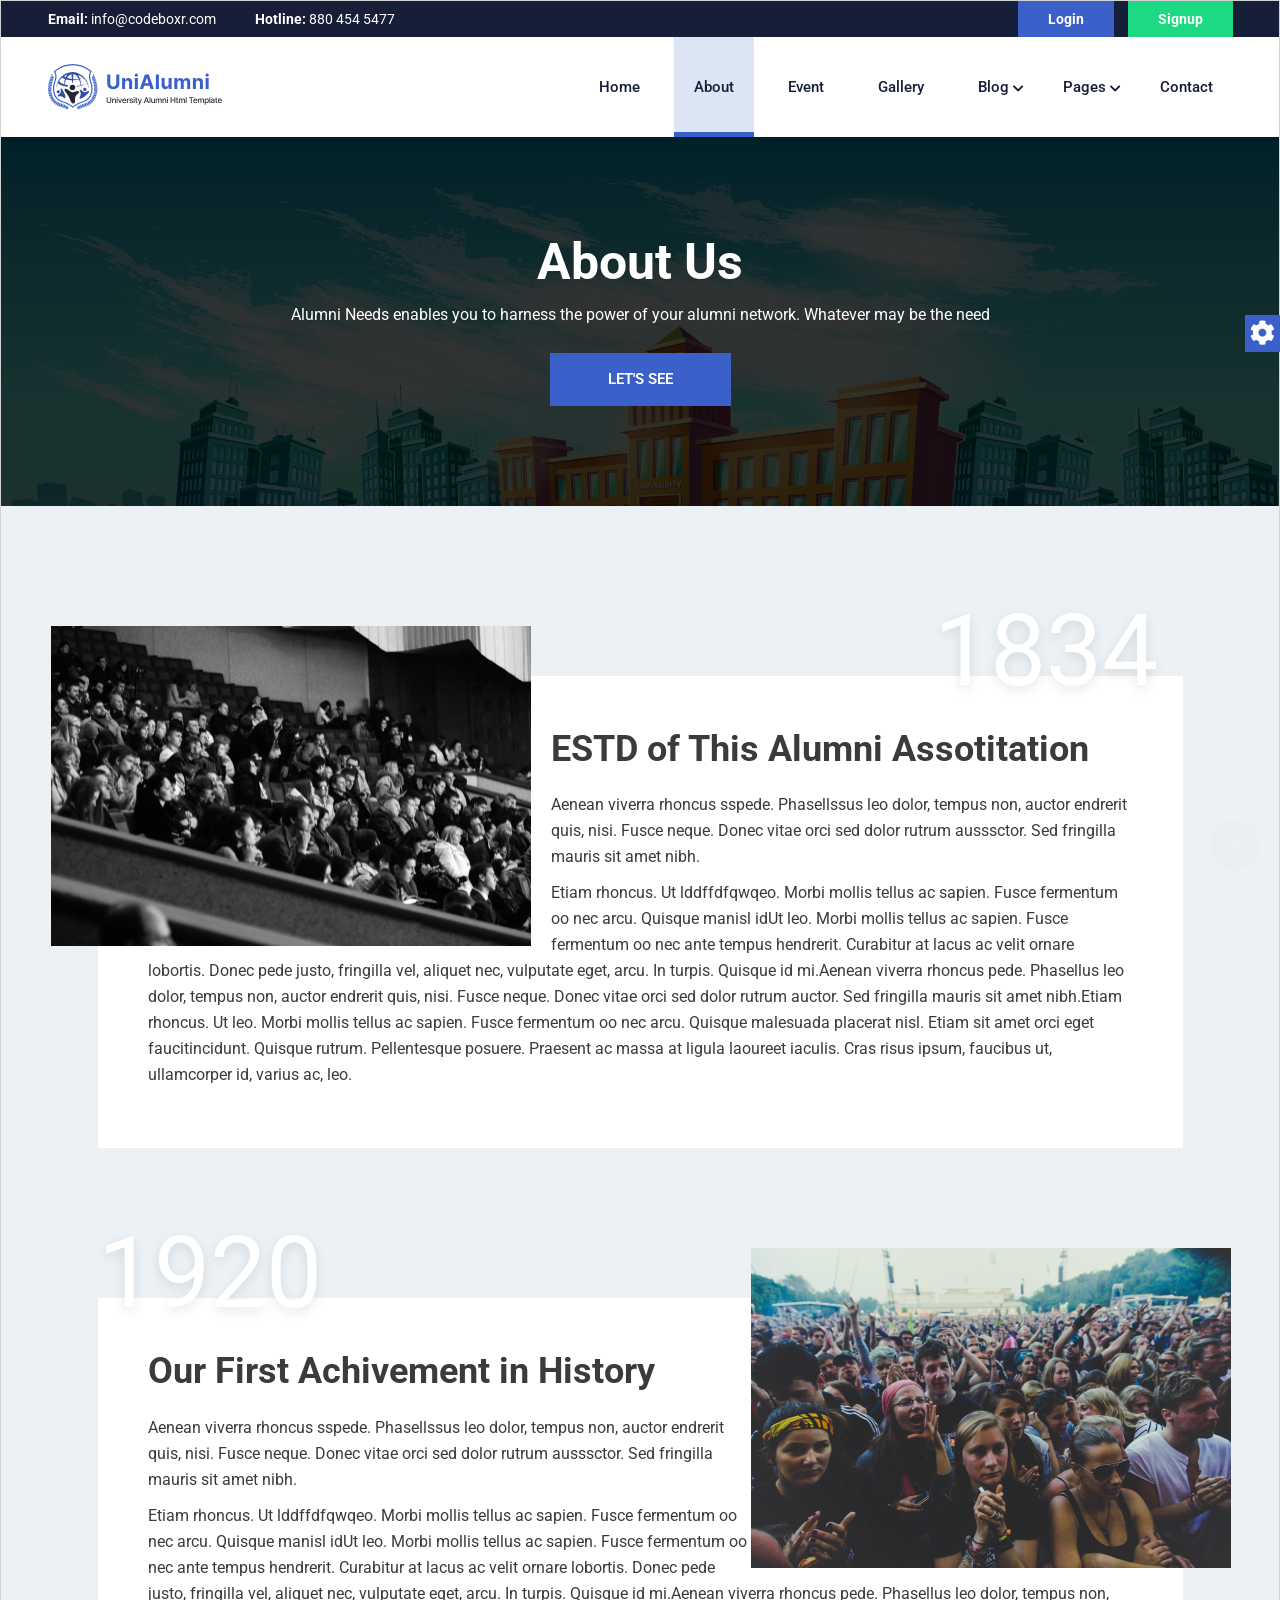
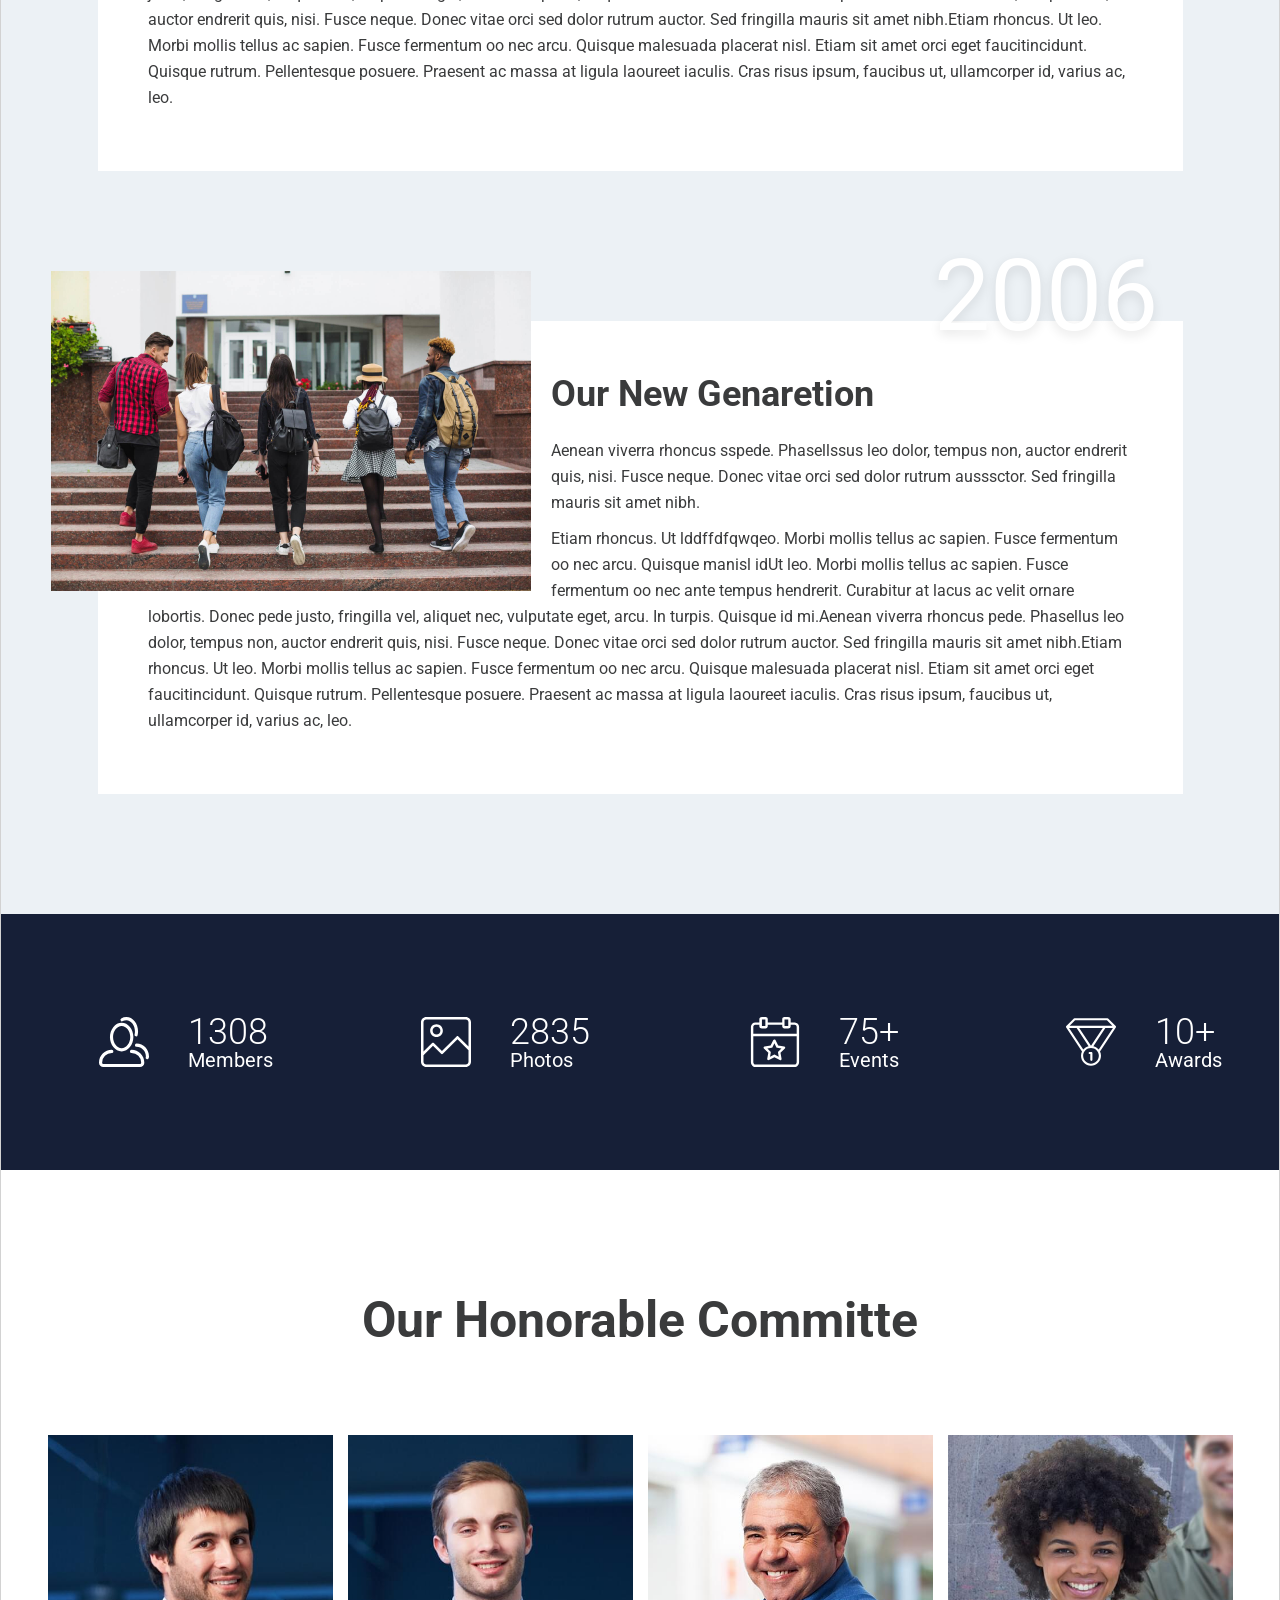
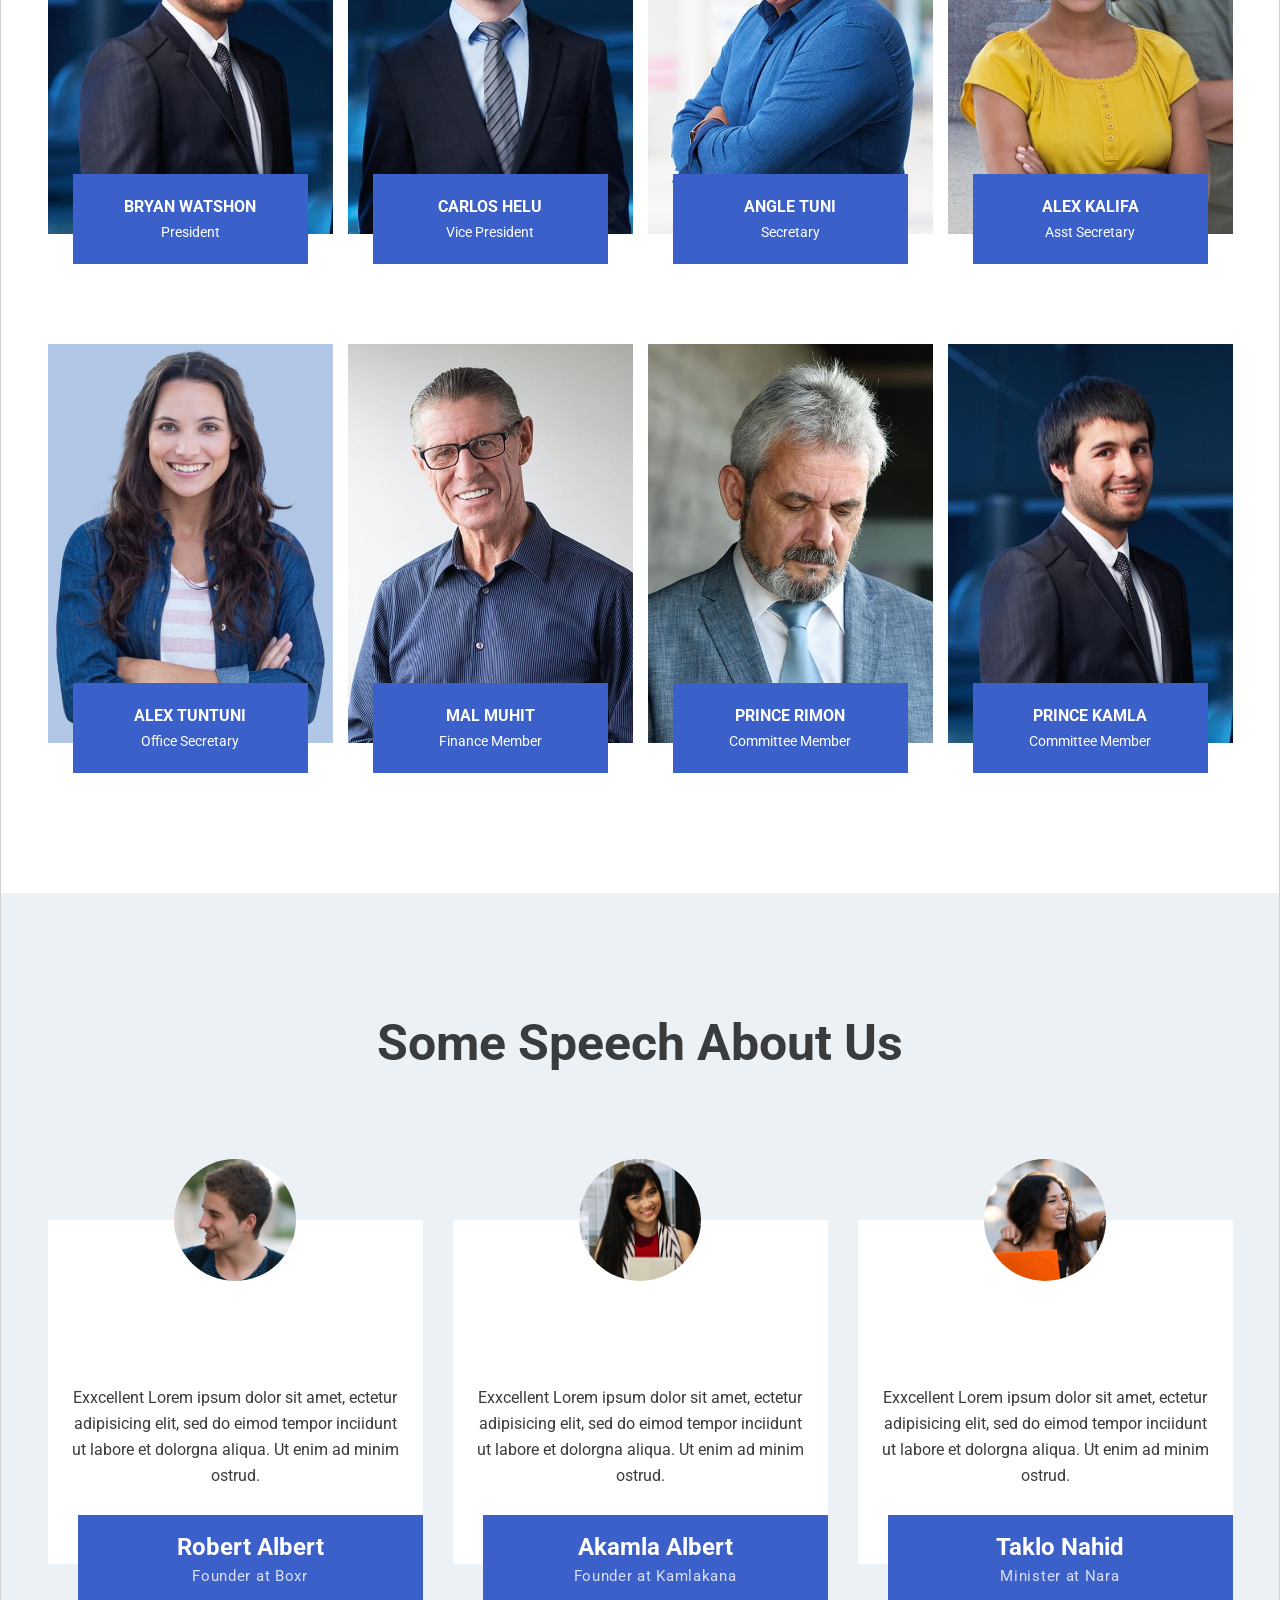
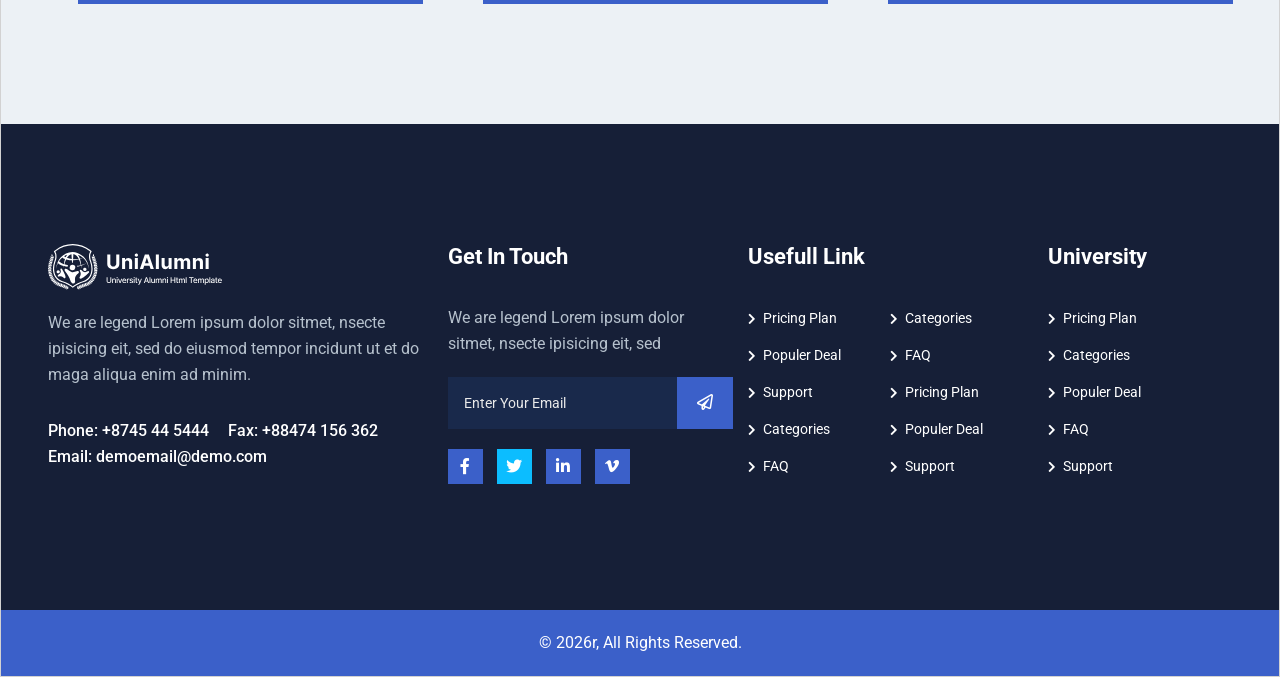
<file: about.html>
<!DOCTYPE html>
<html lang="en">

<head>
    <!-- Meta Data -->
    <meta charset="utf-8" />
    <meta http-equiv="X-UA-Compatible" content="IE=edge" />
    <meta name="viewport" content="width=device-width, initial-scale=1" />
    <title> About - University Alumni</title>

    <!-- twitter card starts from here, if you don't need remove this section -->
    <meta name="twitter:card" content="summary" />
    <meta name="twitter:site" content="@yourtwitterusername" />
    <meta name="twitter:creator" content="@yourtwitterusername" />
    <meta name="twitter:url" content="http://twitter.com/" />
    <meta name="twitter:title" content="Your home page title, max 140 char" />
    <!-- maximum 140 char -->
    <meta name="twitter:description" content="Your site description, maximum 140 char " />
    <!-- maximum 140 char -->
    <meta name="twitter:image" content="assets/images/twittercardimg/twittercard-144-144.png" />
    <!-- when you post this page url in twitter , this image will be shown -->
    <!-- twitter card ends here -->

    <!-- facebook open graph starts from here, if you don't need then delete open graph related  -->
    <meta property="og:title" content="Your home page title" />
    <meta property="og:url" content="http://your domain here.com" />
    <meta property="og:locale" content="en_US" />
    <meta property="og:site_name" content="Your site name here" />
    <!--meta property="fb:admins" content="" /-->
    <!-- use this if you have  -->
    <meta property="og:type" content="website" />
    <!-- 'article' for single page  -->
    <meta property="og:image" content="assets/images/opengraph/fbphoto-476-476.png" />
    <!-- when you post this page url in facebook , this image will be shown -->
    <!-- facebook open graph ends here -->

    <!-- desktop bookmark -->
    <meta name="msapplication-TileColor" content="#ffffff" />
    <meta name="msapplication-TileImage" content="assets/images/favicon/ms-icon-144x144.png" />
    <meta name="theme-color" content="#ffffff" />

    <!-- icons & favicons -->
    <link rel="shortcut icon" type="image/x-icon" href="assets/images/favicon/favicon.ico" />
    <!-- this icon shows in browser toolbar -->
    <link rel="icon" type="image/x-icon" href="assets/images/favicon/favicon.ico" />
    <!-- this icon shows in browser toolbar -->
    <link rel="apple-touch-icon" sizes="57x57" href="assets/images/favicon/apple-icon-57x57.png" />
    <link rel="apple-touch-icon" sizes="60x60" href="assets/images/favicon/apple-icon-60x60.png" />
    <link rel="apple-touch-icon" sizes="72x72" href="assets/images/favicon/apple-icon-72x72.png" />
    <link rel="apple-touch-icon" sizes="76x76" href="assets/images/favicon/apple-icon-76x76.png" />
    <link rel="apple-touch-icon" sizes="114x114" href="assets/images/favicon/apple-icon-114x114.png" />
    <link rel="apple-touch-icon" sizes="120x120" href="assets/images/favicon/apple-icon-120x120.png" />
    <link rel="apple-touch-icon" sizes="144x144" href="assets/images/favicon/apple-icon-144x144.png" />
    <link rel="apple-touch-icon" sizes="152x152" href="assets/images/favicon/apple-icon-152x152.png" />
    <link rel="apple-touch-icon" sizes="180x180" href="assets/images/favicon/apple-icon-180x180.png" />
    <link rel="icon" type="image/png" sizes="192x192" href="assets/images/favicon/android-icon-192x192.png" />
    <link rel="icon" type="image/png" sizes="32x32" href="assets/images/favicon/favicon-32x32.png" />
    <link rel="icon" type="image/png" sizes="96x96" href="assets/images/favicon/favicon-96x96.png" />
    <link rel="icon" type="image/png" sizes="16x16" href="assets/images/favicon/favicon-16x16.png" />


    <!-- Dependency Styles -->
    <link id="style-bundle" rel="stylesheet" href="assets/vendors/css/bundle.css" type="text/css" />

    <!-- Site Stylesheet -->
    <link id="cbx-style" rel="stylesheet" href="assets/css/style-default.css" type="text/css" />
    <!-- Google Web Fonts -->
    <link href="https://fonts.googleapis.com/css2?family=Roboto:wght@100;300;400;500;700;900&amp;display=swap" rel="stylesheet" />


</head>

<body id="about-v1" class="aboute-page-one" data-style="default">
    <a href="#" class="scroll-top">
        <i class="fa fa-angle-up"></i>
    </a>

    <div id="main_content" class="main-content">


        <!--=========================-->
        <!--=        Navbar         =-->
        <!--=========================-->
        <header class="site-header header-fixed" data-responsive-width="991">
            <div class="header-topbar">
                <div class="container">
                    <div class="row align-items-center">
                        <div class="col-lg-6 col-sm-7 col-7">
                            <div class="preheader-left">
                                <a href="mailto:info@codeboxr.com"><strong>Email:</strong> info@codeboxr.com</a>
                                <a href="mailto:info@construc.com"><strong>Hotline:</strong> 880 454 5477</a>
                            </div>
                        </div>

                        <div class="col-lg-6 col-sm-5 col-5 text-end">
                            <div class="preheader-right">
                                <a title="Login" class="btn-auth btn-auth-rev" href="register.html">Login</a>
                                <a title="Register" class="btn-auth btn-auth" href="register.html">Signup</a>
                            </div>
                        </div>
                    </div>
                </div>
            </div>
            <!-- /.header-topbar -->

            <div class="container">
                <div class="header-inner">
                    <nav id="site-navigation" class="main-nav">
                        <div class="site-logo">
                            <a href="index.html" class="logo">
                                <img src="assets/images/logo/logo.svg" alt="site logo" class="main-logo" />
                                <img src="assets/images/logo/logo.svg" alt="site logo" class="logo-sticky" />
                            </a>

                            <div class="burger-menu">
                                <span class="bar-one"></span>
                                <span class="bar-two"></span>
                                <span class="bar-three"></span>
                            </div>
                        </div>
                        <!-- /.site-logo -->

                        <div class="menu-wrapper main-nav-container canvas-menu-wrapper" id="mega-menu-wrap">
                            <div class="canvas-header">
                                <div class="mobile-offcanvas-logo">
                                    <a href="index.html">
                                        <img src="assets/images/logo/logo.svg" alt="site logo" class="logo-sticky" />
                                    </a>
                                </div>

                                <div class="close-menu" id="page-close-main-menu">
                                    <i class="fas fa-times"></i>
                                </div>
                            </div>

                            <ul class="codeboxr-main-menu">
                                <li>
                                    <a href="index.html">Home</a>
                                </li>
                                <li><a href="about.html">About</a></li>
                                <li><a href="event.html">Event</a></li>
                                <li><a href="gallery.html">Gallery</a></li>

                                <li class="has-submenu menu-item-depth-0">
                                    <a href="blog.html">Blog</a>
                                    <ul class="sub-menu">
                                        <li><a href="blog.html">Blog List</a></li>
                                        <li>
                                            <a href="single-blog.html">Single Blog Right Sidebar</a>
                                        </li>
                                        <li>
                                            <a href="single-blog-leftsidebar.html">Single Bolg Left Sidebar</a>
                                        </li>
                                        <li>
                                            <a href="single-blog-nosidebar.html">Single Blog No Sidrebar</a>
                                        </li>
                                    </ul>
                                </li>
                                <li class="has-submenu menu-item-depth-0">
                                    <a href="#">Pages</a>

                                    <ul class="sub-menu">
                                        <li class="has-submenu">
                                            <a href="gallery.html">Gallery</a>
                                            <ul class="sub-menu">
                                                <li>
                                                    <a href="gallery.html">Gallery</a>
                                                </li>
                                                <li>
                                                    <a href="single-album.html">Single Album</a>
                                                </li>
                                            </ul>
                                        </li>
                                        <li><a href="committee.html">Committee</a></li>
                                        <li><a href="directory.html">Directory</a></li>
                                        <li><a href="register.html">Register</a></li>
                                        <li><a href="career.html">Career</a></li>
                                        <li>
                                            <a href="typography.html">Typography</a>
                                        </li>
                                    </ul>
                                </li>
                                <li class="menu-item-depth-0">
                                    <a href="contact.html">Contact</a>
                                </li>
                            </ul>
                        </div>
                        <!-- /.menu-wrapper -->
                    </nav>
                    <!-- /.site-nav -->
                </div>
                <!-- /.header-inner -->
            </div>
            <!-- /.container-full -->
        </header>
        <!-- /.site-header -->


        <!--==========================-->
        <!--=         Banner         =-->
        <!--==========================-->
        <section id="page-title-area">
            <div class="container">
                <div class="row">
                    <div class="col-lg-8 m-auto text-center">
                        <div class="page-title-content">
                            <h1 class="h2">About Us</h1>
                            <p>
                                Alumni Needs enables you to harness the power of your alumni network. Whatever may be the need
                            </p>
                            <a href="#page-content-wrap" class="btn btn-brand smooth-scroll">Let's See</a>
                        </div>
                    </div>
                </div>
            </div>
        </section>

        <!--=================================-->
        <!--=         Upcoming Event        =-->
        <!--=================================-->
        <section id="page-content-wrap">
            <div class="about-page-content-wrap section-padding">
                <div class="container">
                    <div class="row">
                        <div class="col-lg-11 m-auto">
                            <!-- Single about text start -->
                            <div class="single-about-text">
                                <span class="year">1834</span>
                                <img src="assets/images/about-page/about-img-1.jpg" alt="About" class="img-fluid img-left">
                                <h2 class="h3">ESTD of This Alumni Assotitation</h2>
                                <p>Aenean viverra rhoncus sspede. Phasellssus leo dolor, tempus non, auctor endrerit
                                    quis, nisi. Fusce neque. Donec vitae orci sed dolor rutrum ausssctor. Sed
                                    fringilla mauris sit amet nibh.</p>
                                <p>Etiam rhoncus. Ut lddffdfqwqeo. Morbi mollis tellus ac sapien. Fusce fermentum oo
                                    nec arcu. Quisque manisl idUt leo. Morbi mollis tellus ac sapien. Fusce
                                    fermentum oo nec ante tempus hendrerit. Curabitur at lacus ac velit ornare
                                    lobortis. Donec pede justo, fringilla vel, aliquet nec, vulputate eget, arcu. In
                                    turpis. Quisque id mi.Aenean viverra rhoncus pede. Phasellus leo dolor, tempus non, auctor
                                    endrerit quis, nisi.
                                    Fusce neque. Donec vitae orci sed dolor rutrum auctor. Sed fringilla mauris sit amet
                                    nibh.Etiam rhoncus. Ut leo. Morbi mollis tellus ac sapien. Fusce fermentum oo nec arcu.
                                    Quisque malesuada placerat nisl. Etiam sit amet orci eget faucitincidunt. Quisque
                                    rutrum. Pellentesque posuere. Praesent ac massa at ligula laoureet iaculis. Cras risus
                                    ipsum, faucibus ut, ullamcorper id, varius ac, leo.</p>
                            </div>
                            <!-- Single about text End -->

                            <!-- Single about text start -->
                            <div class="single-about-text">
                                <span class="year">1920</span>
                                <img src="assets/images/about-page/about-img-2.jpg" alt="About" class="img-fluid img-right">
                                <h2 class="h3">Our First Achivement in History</h2>
                                <p>Aenean viverra rhoncus sspede. Phasellssus leo dolor, tempus non, auctor endrerit
                                    quis, nisi. Fusce neque. Donec vitae orci sed dolor rutrum ausssctor. Sed
                                    fringilla mauris sit amet nibh.</p>
                                <p>Etiam rhoncus. Ut lddffdfqwqeo. Morbi mollis tellus ac sapien. Fusce fermentum oo
                                    nec arcu. Quisque manisl idUt leo. Morbi mollis tellus ac sapien. Fusce
                                    fermentum oo nec ante tempus hendrerit. Curabitur at lacus ac velit ornare
                                    lobortis. Donec pede justo, fringilla vel, aliquet nec, vulputate eget, arcu. In
                                    turpis. Quisque id mi.Aenean viverra rhoncus pede. Phasellus leo dolor, tempus non, auctor
                                    endrerit quis, nisi.
                                    Fusce neque. Donec vitae orci sed dolor rutrum auctor. Sed fringilla mauris sit amet
                                    nibh.Etiam rhoncus. Ut leo. Morbi mollis tellus ac sapien. Fusce fermentum oo nec arcu.
                                    Quisque malesuada placerat nisl. Etiam sit amet orci eget faucitincidunt. Quisque
                                    rutrum. Pellentesque posuere. Praesent ac massa at ligula laoureet iaculis. Cras risus
                                    ipsum, faucibus ut, ullamcorper id, varius ac, leo.</p>
                            </div>
                            <!-- Single about text End -->

                            <!-- Single about text start -->
                            <div class="single-about-text">
                                <span class="year">2006</span>
                                <img src="assets/images/about-page/about-img-3.jpg" alt="About" class="img-fluid img-left">
                                <h2 class="h3">Our New Genaretion</h2>
                                <p>Aenean viverra rhoncus sspede. Phasellssus leo dolor, tempus non, auctor endrerit
                                    quis, nisi. Fusce neque. Donec vitae orci sed dolor rutrum ausssctor. Sed
                                    fringilla mauris sit amet nibh.</p>
                                <p>Etiam rhoncus. Ut lddffdfqwqeo. Morbi mollis tellus ac sapien. Fusce fermentum oo
                                    nec arcu. Quisque manisl idUt leo. Morbi mollis tellus ac sapien. Fusce
                                    fermentum oo nec ante tempus hendrerit. Curabitur at lacus ac velit ornare
                                    lobortis. Donec pede justo, fringilla vel, aliquet nec, vulputate eget, arcu. In
                                    turpis. Quisque id mi.Aenean viverra rhoncus pede. Phasellus leo dolor, tempus non, auctor
                                    endrerit quis, nisi.
                                    Fusce neque. Donec vitae orci sed dolor rutrum auctor. Sed fringilla mauris sit amet
                                    nibh.Etiam rhoncus. Ut leo. Morbi mollis tellus ac sapien. Fusce fermentum oo nec arcu.
                                    Quisque malesuada placerat nisl. Etiam sit amet orci eget faucitincidunt. Quisque
                                    rutrum. Pellentesque posuere. Praesent ac massa at ligula laoureet iaculis. Cras risus
                                    ipsum, faucibus ut, ullamcorper id, varius ac, leo.</p>
                            </div>
                            <!-- Single about text End -->
                        </div>
                    </div>
                </div>
            </div>
        </section>

        <!--=========================-->
        <!--=         Fun fact        =-->
        <!--==========================-->
        <section id="funfact-area">
            <div class="container-fluid">
                <div class="row text-center">
                    <!--== Single FunFact Start ==-->
                    <div class="col-lg-3 col-sm-6">
                        <div class="single-funfact-wrap">
                            <div class="funfact-icon">
                                <img src="assets/images/fun-fact/user.svg" alt="Funfact">
                            </div>
                            <div class="funfact-info">
                                <h5 class="funfact-count">4025</h5>
                                <p>Members</p>
                            </div>
                        </div>
                    </div>
                    <!--== Single FunFact End ==-->

                    <!--== Single FunFact Start ==-->
                    <div class="col-lg-3 col-sm-6">
                        <div class="single-funfact-wrap">
                            <div class="funfact-icon">
                                <img src="assets/images/fun-fact/picture.svg" alt="Funfact">
                            </div>
                            <div class="funfact-info">
                                <h5 class="funfact-count">8725</h5>
                                <p>Photos</p>
                            </div>
                        </div>
                    </div>
                    <!--== Single FunFact End ==-->

                    <!--== Single FunFact Start ==-->
                    <div class="col-lg-3 col-sm-6">
                        <div class="single-funfact-wrap">
                            <div class="funfact-icon">
                                <img src="assets/images/fun-fact/event.svg" alt="Funfact">
                            </div>
                            <div class="funfact-info">
                                <h5><span class="funfact-count">231</span>+</h5>
                                <p>Events</p>
                            </div>
                        </div>
                    </div>
                    <!--== Single FunFact End ==-->

                    <!--== Single FunFact Start ==-->
                    <div class="col-lg-3 col-sm-6">
                        <div class="single-funfact-wrap">
                            <div class="funfact-icon">
                                <img src="assets/images/fun-fact/medal.svg" alt="Funfact">
                            </div>
                            <div class="funfact-info">
                                <h5><span class="funfact-count">32</span>+</h5>
                                <p>Awards</p>
                            </div>
                        </div>
                    </div>
                    <!--== Single FunFact End ==-->
                </div>
            </div>
        </section>

        <!--===========================-->
        <!--=         Committee       =-->
        <!--===========================-->
        <section class="our-honorable-commitee section-padding">
            <div class="container">
                <div class="row">
                    <div class="col-lg-12 text-center">
                        <div class="about-page-area-title">
                            <h2>Our Honorable Committe</h2>
                        </div>
                    </div>
                </div>

                <div class="honorable-committee-list">
                    <div class="row">
                        <div class="col-lg-3 col-sm-6">
                            <div class="single-committee-member">
                                <div class="commitee-thumb">
                                    <img src="assets/images/committee/commitee-1.jpg" class="img-fluid" alt="Committee" />
                                </div>
                                <h3>BRYAN WATSHON<span class="committee-deg">President</span></h3>
                            </div>
                        </div>

                        <div class="col-lg-3 col-sm-6">
                            <div class="single-committee-member">
                                <div class="commitee-thumb">
                                    <img src="assets/images/committee/commitee-2.jpg" class="img-fluid" alt="Committee" />
                                </div>
                                <h3>CARLOS HELU<span class="committee-deg">Vice President</span></h3>
                            </div>
                        </div>

                        <div class="col-lg-3 col-sm-6">
                            <div class="single-committee-member">
                                <div class="commitee-thumb">
                                    <img src="assets/images/committee/commitee-3.jpg" class="img-fluid" alt="Committee" />
                                </div>
                                <h3>ANGLE TUNI<span class="committee-deg">Secretary</span></h3>
                            </div>
                        </div>

                        <div class="col-lg-3 col-sm-6">
                            <div class="single-committee-member">
                                <div class="commitee-thumb">
                                    <img src="assets/images/committee/commitee-5.jpg" class="img-fluid" alt="Committee" />
                                </div>
                                <h3>ALEX KALIFA<span class="committee-deg">Asst Secretary</span></h3>
                            </div>
                        </div>

                        <div class="col-lg-3 col-sm-6">
                            <div class="single-committee-member">
                                <div class="commitee-thumb">
                                    <img src="assets/images/committee/commitee-6.jpg" class="img-fluid" alt="Committee" />
                                </div>
                                <h3>ALEX Tuntuni<span class="committee-deg">Office Secretary</span></h3>
                            </div>
                        </div>

                        <div class="col-lg-3 col-sm-6">
                            <div class="single-committee-member">
                                <div class="commitee-thumb">
                                    <img src="assets/images/committee/commitee-7.jpg" class="img-fluid" alt="Committee" />
                                </div>
                                <h3>MAL MUHIT<span class="committee-deg">Finance Member</span></h3>
                            </div>
                        </div>

                        <div class="col-lg-3 col-sm-6">
                            <div class="single-committee-member">
                                <div class="commitee-thumb">
                                    <img src="assets/images/committee/commitee-8.jpg" class="img-fluid" alt="Committee" />
                                </div>
                                <h3>PRINCE RIMON<span class="committee-deg">Committee Member</span></h3>
                            </div>
                        </div>

                        <div class="col-lg-3 col-sm-6">
                            <div class="single-committee-member">
                                <div class="commitee-thumb">
                                    <img src="assets/images/committee/commitee-1.jpg" class="img-fluid" alt="Committee" />
                                </div>
                                <h3>PRINCE KAMLA<span class="committee-deg">Committee Member</span></h3>
                            </div>
                        </div>
                    </div>
                </div>
            </div>
    </div>

    <!--=============================-->
    <!--=         Testimonial       =-->
    <!--=============================-->
    <section class="people-to-say section-padding">
        <div class="container">
            <div class="row">
                <div class="col-lg-12 text-center">
                    <div class="about-page-area-title">
                        <h2>Some Speech About Us</h2>
                    </div>
                </div>
            </div>

            <div class="row">
                <div class="col-lg-12">
                    <div class="people-to-say-wrapper owl-carousel">
                        <!-- Single People Testimonial -->
                        <div class="single-testimonial-wrap">
                            <div class="people-thumb">
                                <img src="assets/images/testimonial/testi-3.png" alt="Alumni" class="img-fluid" />
                            </div>
                            <i class="quote-icon"></i>
                            <p>Exxcellent Lorem ipsum dolor sit amet, ectetur adipisicing elit, sed do eimod tempor
                                inciidunt ut
                                labore et dolorgna aliqua. Ut enim ad minim ostrud. </p>
                            <h4>Robert Albert <span class="people-deg">Founder at Boxr</span></h4>
                        </div>
                        <!-- Single People Testimonial -->

                        <!-- Single People Testimonial -->
                        <div class="single-testimonial-wrap">
                            <div class="people-thumb">
                                <img src="assets/images/testimonial/testi-1.png" alt="" class="img-fluid">
                            </div>
                            <i class="quote-icon"></i>
                            <p>Exxcellent Lorem ipsum dolor sit amet, ectetur adipisicing elit, sed do eimod tempor
                                inciidunt ut
                                labore et dolorgna aliqua. Ut enim ad minim ostrud. </p>
                            <h4>Akamla Albert <span class="people-deg">Founder at Kamlakana</span></h4>
                        </div>
                        <!-- Single People Testimonial -->

                        <!-- Single People Testimonial -->
                        <div class="single-testimonial-wrap">
                            <div class="people-thumb">
                                <img src="assets/images/testimonial/testi-2.png" alt="" class="img-fluid" />
                            </div>
                            <i class="quote-icon"></i>
                            <p>Exxcellent Lorem ipsum dolor sit amet, ectetur adipisicing elit, sed do eimod tempor
                                inciidunt ut
                                labore et dolorgna aliqua. Ut enim ad minim ostrud. </p>
                            <h4>Taklo Nahid <span class="people-deg">Minister at Nara</span></h4>
                        </div>
                        <!-- Single People Testimonial -->

                        <!-- Single People Testimonial -->
                        <div class="single-testimonial-wrap">
                            <div class="people-thumb">
                                <img src="assets/images/testimonial/testi-2.png" alt="" class="img-fluid" />
                            </div>
                            <i class="quote-icon"></i>
                            <p>Exxcellent Lorem ipsum dolor sit amet, ectetur adipisicing elit, sed do eimod tempor
                                inciidunt ut
                                labore et dolorgna aliqua. Ut enim ad minim ostrud. </p>
                            <h4>Mal Muhit<span class="people-deg">Founder at Kamlagiri</span></h4>
                        </div>
                        <!-- Single People Testimonial -->
                    </div>
                </div>
            </div>
        </div>
    </section>

    <!--=========================-->
    <!--=        Footer         =-->
    <!--=========================-->
    <footer id="footer-area">
        <!-- Footer Widget Start -->
        <div class="footer-widget section-padding">
            <div class="container">
                <div class="row">
                    <!-- Single Widget Start -->
                    <div class="col-lg-4 col-sm-6">
                        <div class="single-widget-wrap">
                            <div class="widgei-body">
                                <div class="footer-about">
                                    <img src="assets/images/logo/footer-logo.svg" alt="Logo" class="img-fluid" />
                                    <p>
                                        We are legend Lorem ipsum dolor sitmet,
                                        nsecte ipisicing eit, sed do eiusmod tempor
                                        incidunt ut et do maga aliqua enim ad minim.
                                    </p>
                                    <a href="#">Phone: +8745 44 5444</a>
                                    <a href="#">Fax: +88474 156 362</a> <br />
                                    <a href="#">Email: demoemail@demo.com</a>
                                </div>
                            </div>
                        </div>
                    </div>
                    <!-- Single Widget End -->

                    <!-- Single Widget Start -->
                    <div class="col-lg-3 col-sm-6">
                        <div class="single-widget-wrap">
                            <h4 class="widget-title">Get In Touch</h4>
                            <div class="widgei-body">
                                <p>
                                    We are legend Lorem ipsum dolor sitmet, nsecte
                                    ipisicing eit, sed
                                </p>
                                <div class="newsletter-form">
                                    <form id="cbx-subscribe-form">
                                        <input name="email" type="email" placeholder="Enter Your Email" id="subscribe" required />
                                        <button type="submit">
                                            <i class="far fa-paper-plane"></i>
                                        </button>

                                        <p id="cbx-subscribe-form-error"></p>
                                    </form>
                                </div>
                                <div class="footer-social-icons">
                                    <a href="#" target="_blank"><i class="fab fa-facebook-f"></i></a>
                                    <a href="#" target="_blank"><i class="fab fa-twitter"></i></a>
                                    <a href="#" target="_blank"><i class="fab fa-linkedin-in"></i></a>
                                    <a href="#" target="_blank"><i class="fab fa-vimeo-v"></i></a>
                                </div>
                            </div>
                        </div>
                    </div>
                    <!-- Single Widget End -->

                    <!-- Single Widget Start -->
                    <div class="col-lg-3 col-sm-6">
                        <div class="single-widget-wrap">
                            <h4 class="widget-title">Usefull Link</h4>
                            <div class="widgei-body">
                                <ul class="double-list footer-list clearfix">
                                    <li><a href="#">Pricing Plan</a></li>
                                    <li><a href="#">Categories</a></li>
                                    <li><a href="#">Populer Deal</a></li>
                                    <li><a href="#">FAQ</a></li>
                                    <li><a href="#">Support</a></li>
                                    <li><a href="#">Pricing Plan</a></li>
                                    <li><a href="#">Categories</a></li>
                                    <li><a href="#">Populer Deal</a></li>
                                    <li><a href="#">FAQ</a></li>
                                    <li><a href="#">Support</a></li>
                                </ul>
                            </div>
                        </div>
                    </div>
                    <!-- Single Widget End -->

                    <!-- Single Widget Start -->
                    <div class="col-lg-2 col-sm-6">
                        <div class="single-widget-wrap">
                            <h4 class="widget-title">University</h4>
                            <div class="widgei-body">
                                <ul class="footer-list clearfix">
                                    <li><a href="#">Pricing Plan</a></li>
                                    <li><a href="#">Categories</a></li>
                                    <li><a href="#">Populer Deal</a></li>
                                    <li><a href="#">FAQ</a></li>
                                    <li><a href="#">Support</a></li>
                                </ul>
                            </div>
                        </div>
                    </div>
                    <!-- Single Widget End -->
                </div>
            </div>
        </div>
        <!-- Footer Widget End -->

        <!-- Footer Bottom Start -->
        <div class="footer-bottom">
            <div class="container">
                <div class="row">
                    <div class="col-lg-12 text-center">
                        <div class="footer-bottom-text">
                            <p>© 2026r, All Rights Reserved.</p>
                        </div>
                    </div>
                </div>
            </div>
        </div>
        <!-- Footer Bottom End -->
    </footer>


    </div>
    <!-- /#site -->


    <!-- Dependency Scripts -->
    <script id="script-bundle" src="assets/vendors/js/bundle.js"></script>

    <script id="color-switcher" src="assets/js/switcher.js"></script>

    <!-- Site Scripts -->
    <script src="assets/js/app.js"></script>


</body>

</html>
</file>
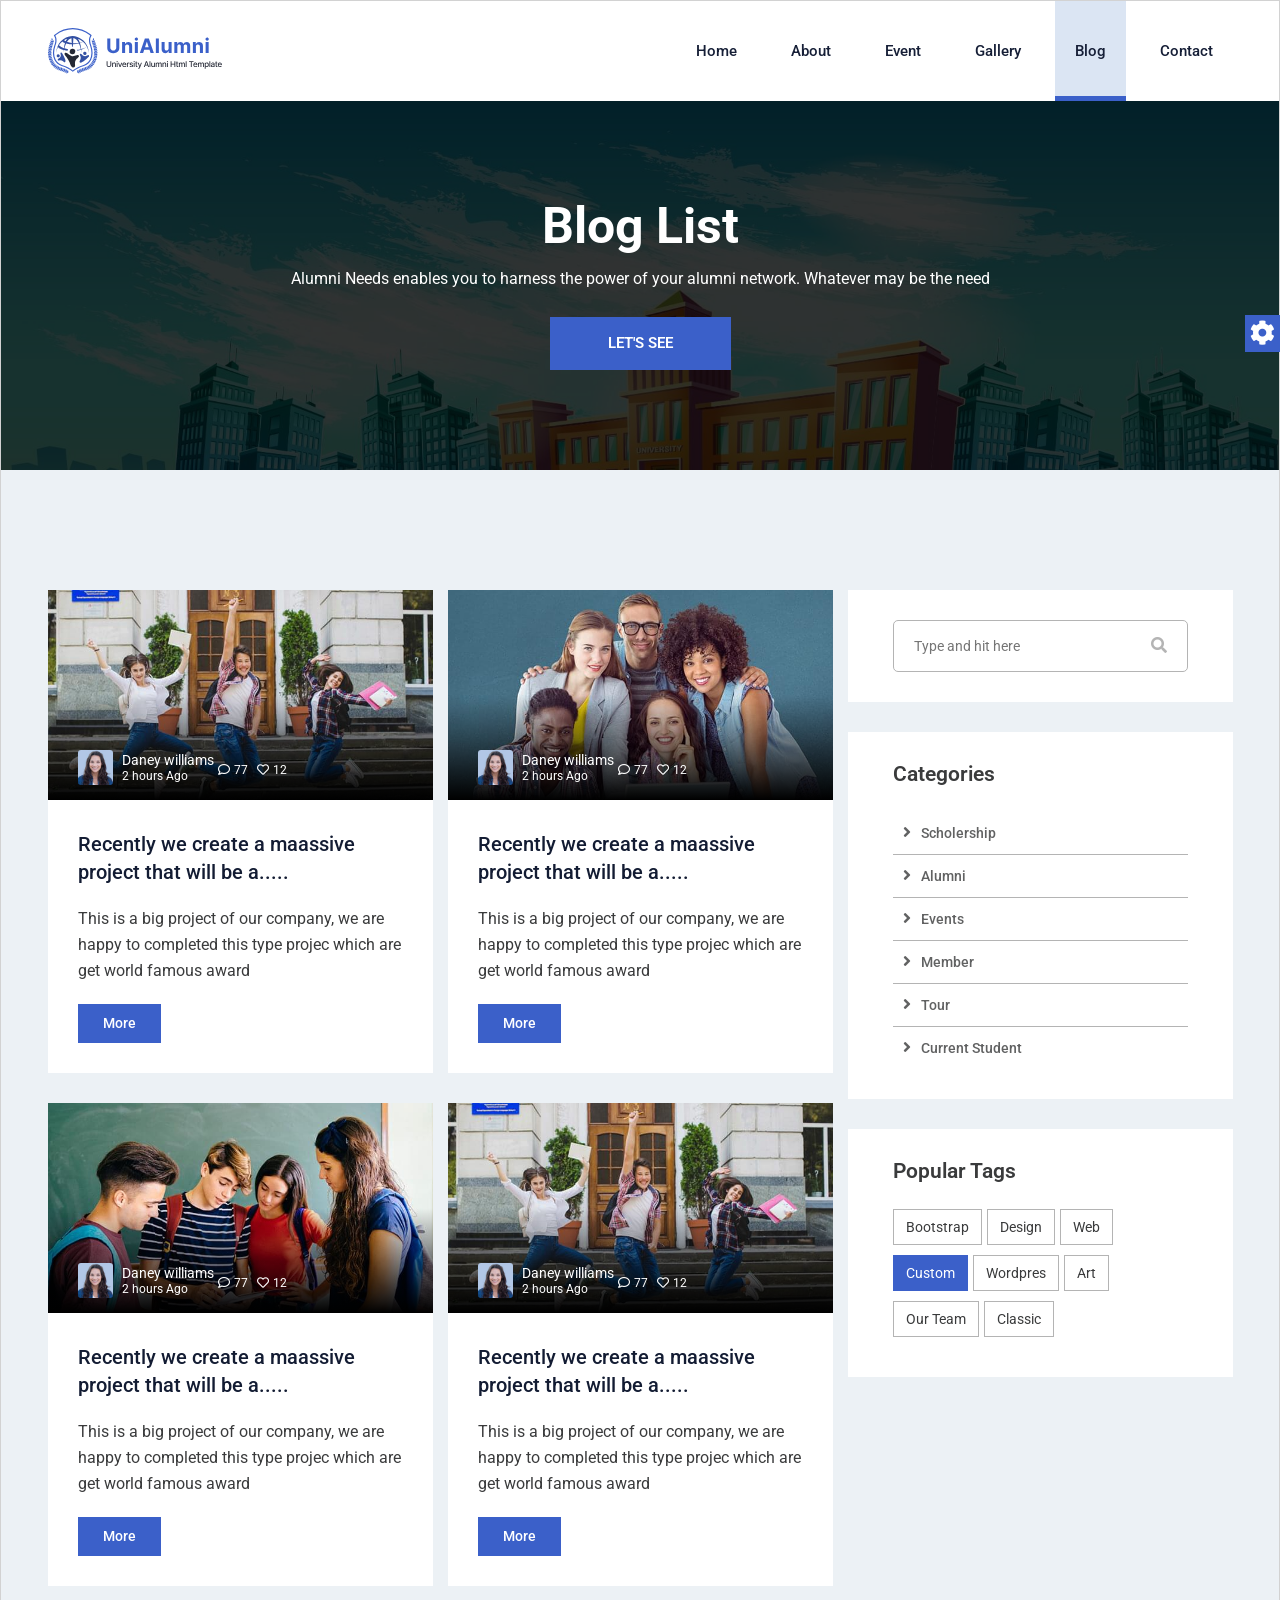
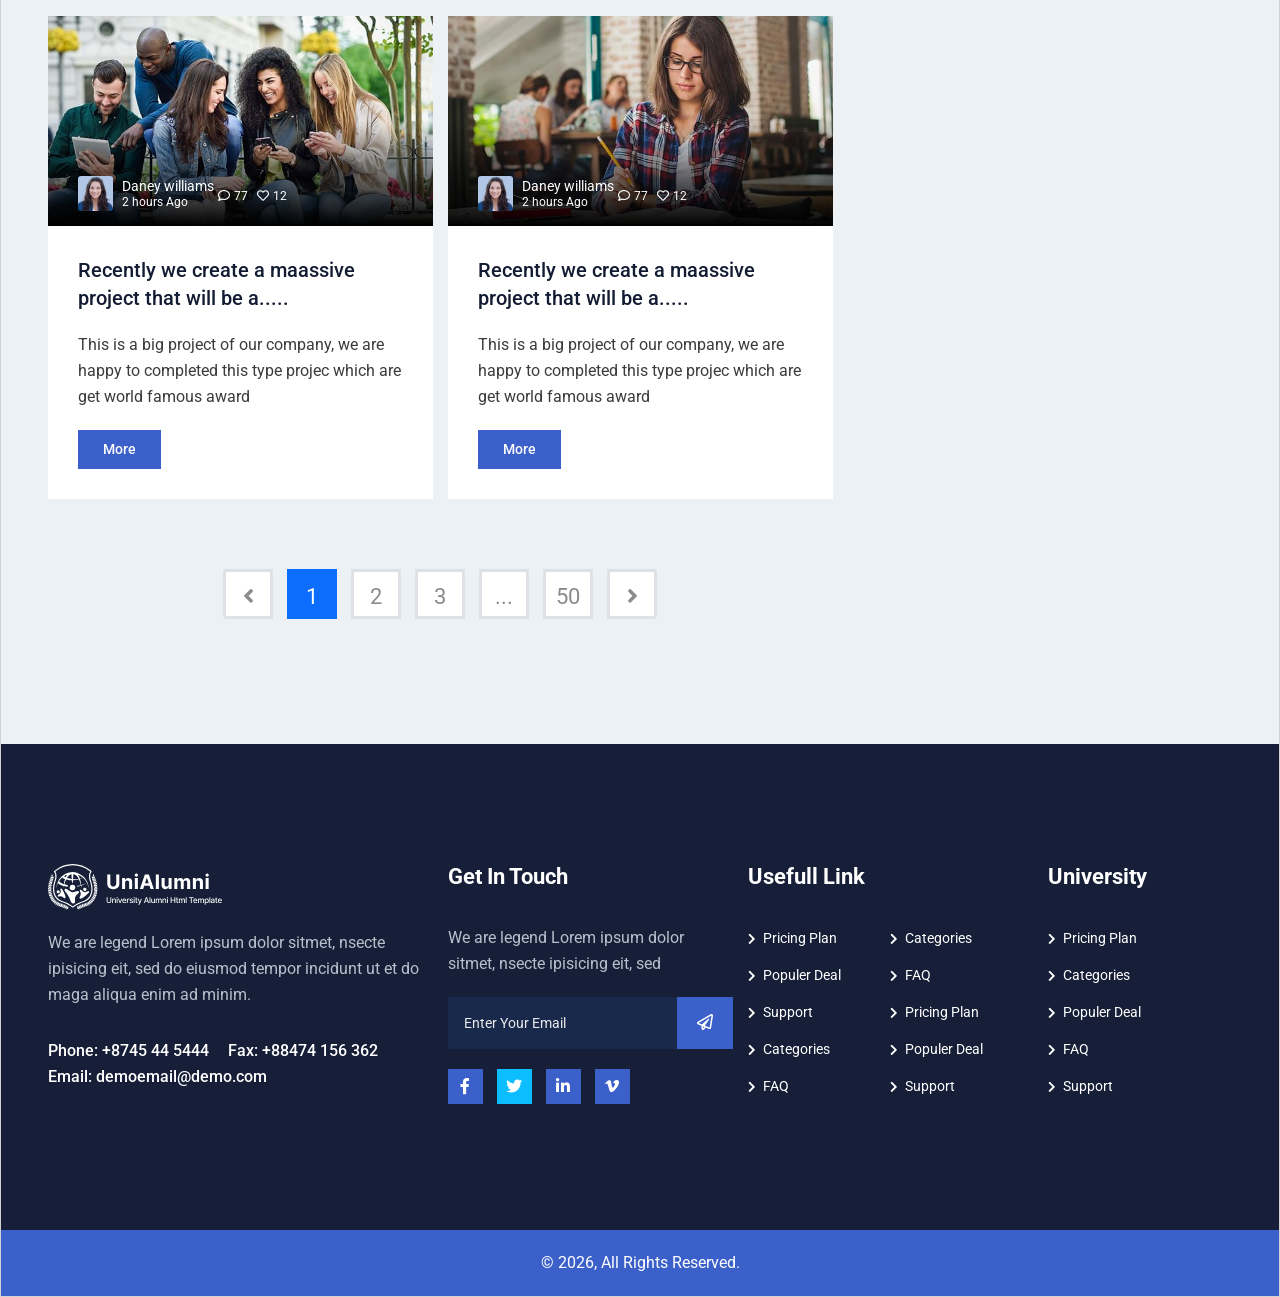
<file: blog.html>
<!DOCTYPE html>
<html lang="en">

<head>
    <!-- Meta Data -->
    <meta charset="utf-8" />
    <meta http-equiv="X-UA-Compatible" content="IE=edge" />
    <meta name="viewport" content="width=device-width, initial-scale=1" />
    <title> Blog - University Alumni </title>

    <!-- twitter card starts from here, if you don't need remove this section -->
    <meta name="twitter:card" content="summary" />
    <meta name="twitter:site" content="@yourtwitterusername" />
    <meta name="twitter:creator" content="@yourtwitterusername" />
    <meta name="twitter:url" content="http://twitter.com/" />
    <meta name="twitter:title" content="Your home page title, max 140 char" />
    <!-- maximum 140 char -->
    <meta name="twitter:description" content="Your site description, maximum 140 char " />
    <!-- maximum 140 char -->
    <meta name="twitter:image" content="assets/images/twittercardimg/twittercard-144-144.png" />
    <!-- when you post this page url in twitter , this image will be shown -->
    <!-- twitter card ends here -->

    <!-- facebook open graph starts from here, if you don't need then delete open graph related  -->
    <meta property="og:title" content="Your home page title" />
    <meta property="og:url" content="http://your domain here.com" />
    <meta property="og:locale" content="en_US" />
    <meta property="og:site_name" content="Your site name here" />
    <!--meta property="fb:admins" content="" /-->
    <!-- use this if you have  -->
    <meta property="og:type" content="website" />
    <!-- 'article' for single page  -->
    <meta property="og:image" content="assets/images/opengraph/fbphoto-476-476.png" />
    <!-- when you post this page url in facebook , this image will be shown -->
    <!-- facebook open graph ends here -->

    <!-- desktop bookmark -->
    <meta name="msapplication-TileColor" content="#ffffff" />
    <meta name="msapplication-TileImage" content="assets/images/favicon/ms-icon-144x144.png" />
    <meta name="theme-color" content="#ffffff" />

    <!-- icons & favicons -->
    <link rel="shortcut icon" type="image/x-icon" href="assets/images/favicon/favicon.ico" />
    <!-- this icon shows in browser toolbar -->
    <link rel="icon" type="image/x-icon" href="assets/images/favicon/favicon.ico" />
    <!-- this icon shows in browser toolbar -->
    <link rel="apple-touch-icon" sizes="57x57" href="assets/images/favicon/apple-icon-57x57.png" />
    <link rel="apple-touch-icon" sizes="60x60" href="assets/images/favicon/apple-icon-60x60.png" />
    <link rel="apple-touch-icon" sizes="72x72" href="assets/images/favicon/apple-icon-72x72.png" />
    <link rel="apple-touch-icon" sizes="76x76" href="assets/images/favicon/apple-icon-76x76.png" />
    <link rel="apple-touch-icon" sizes="114x114" href="assets/images/favicon/apple-icon-114x114.png" />
    <link rel="apple-touch-icon" sizes="120x120" href="assets/images/favicon/apple-icon-120x120.png" />
    <link rel="apple-touch-icon" sizes="144x144" href="assets/images/favicon/apple-icon-144x144.png" />
    <link rel="apple-touch-icon" sizes="152x152" href="assets/images/favicon/apple-icon-152x152.png" />
    <link rel="apple-touch-icon" sizes="180x180" href="assets/images/favicon/apple-icon-180x180.png" />
    <link rel="icon" type="image/png" sizes="192x192" href="assets/images/favicon/android-icon-192x192.png" />
    <link rel="icon" type="image/png" sizes="32x32" href="assets/images/favicon/favicon-32x32.png" />
    <link rel="icon" type="image/png" sizes="96x96" href="assets/images/favicon/favicon-96x96.png" />
    <link rel="icon" type="image/png" sizes="16x16" href="assets/images/favicon/favicon-16x16.png" />


    <!-- Dependency Styles -->
    <link id="style-bundle" rel="stylesheet" href="assets/vendors/css/bundle.css" type="text/css" />

    <!-- Site Stylesheet -->
    <link id="cbx-style" rel="stylesheet" href="assets/css/style-default.css" type="text/css" />
    <!-- Google Web Fonts -->
    <link href="https://fonts.googleapis.com/css2?family=Roboto:wght@100;300;400;500;700;900&amp;display=swap" rel="stylesheet" />


</head>

<body id="blog-page-v1" class="blog-page-one" data-style="default">
    <a href="#" class="scroll-top">
        <i class="fa fa-angle-up"></i>
    </a>

    <div id="main_content" class="main-content">


        <!--=========================-->
        <!--=        Navbar         =-->
        <!--=========================-->
        <header class="site-header header-fixed" data-responsive-width="991">
            <div class="container">
                <div class="header-inner">
                    <nav id="site-navigation" class="main-nav">
                        <div class="site-logo">
                            <a href="index.html" class="logo">
                                <img src="assets/images/logo/logo.svg" alt="site logo" class="main-logo" />
                                <img src="assets/images/logo/logo.svg" alt="site logo" class="logo-sticky" />
                            </a>

                            <div class="burger-menu">
                                <span class="bar-one"></span>
                                <span class="bar-two"></span>
                                <span class="bar-three"></span>
                            </div>
                        </div>
                        <!-- /.site-logo -->

                        <div class="menu-wrapper main-nav-container canvas-menu-wrapper" id="mega-menu-wrap">
                            <div class="canvas-header">
                                <div class="mobile-offcanvas-logo">
                                    <a href="index.html">
                                        <img src="assets/images/logo/logo.svg" alt="site logo" class="logo-sticky" />
                                    </a>
                                </div>

                                <div class="close-menu" id="page-close-main-menu">
                                    <i class="fas fa-times"></i>
                                </div>
                            </div>

                            <ul class="codeboxr-main-menu">
                                <li>
                                    <a href="index.html">Home</a>
                                </li>
                                <li>
                                    <a href="about.html">About</a>
                                </li>
                                <li>
                                    <a href="event.html">Event</a>
                                </li>
                                <li>
                                    <a href="gallery.html">Gallery</a>
                                </li>
                                <li>
                                    <a href="blog.html">Blog</a>
                                </li>
                                <li>
                                    <a href="contact.html">Contact</a>
                                </li>
                            </ul>
                        </div>
                        <!-- /.menu-wrapper -->
                    </nav>
                    <!-- /.site-nav -->
                </div>
                <!-- /.header-inner -->
            </div>
            <!-- /.container-full -->
        </header>
        <!-- /.site-header -->


        <!--==========================-->
        <!--=         Banner         =-->
        <!--==========================-->
        <section id="page-title-area">
            <div class="container">
                <div class="row">
                    <div class="col-lg-8 m-auto text-center">
                        <div class="page-title-content">
                            <h1 class="h2">Blog List</h1>
                            <p>
                                Alumni Needs enables you to harness the power of your alumni network. Whatever may be the need
                            </p>
                            <a href="#page-content-wrap" class="btn btn-brand smooth-scroll">Let's See</a>
                        </div>
                    </div>
                </div>
            </div>
        </section>

        <!--==================================-->
        <!--=         Blog        =-->
        <!--==================================-->
        <div id="page-content-wrap">
            <div class="blog-page-content-wrap section-padding">
                <div class="container">
                    <div class="row">
                        <!-- Blog content Area Start -->
                        <div class="col-lg-8">
                            <div class="blog-page-contant-start">
                                <div class="row">
                                    <!--== Single Blog Post start ==-->
                                    <div class="col-lg-6 col-md-6">
                                        <article class="single-blog-post">
                                            <figure class="blog-thumb">
                                                <div class="blog-thumbnail">
                                                    <img src="assets/images/blog/blog-1.jpg" alt="Blog" class="img-fluid" />
                                                </div>
                                                <figcaption class="blog-meta clearfix">
                                                    <a href="single-blog.html" class="author">
                                                        <div class="author-pic">
                                                            <img src="assets/images/blog/author.jpg" alt="Author">
                                                        </div>
                                                        <div class="author-info">
                                                            <h5>Daney williams</h5>
                                                            <p>2 hours Ago</p>
                                                        </div>
                                                    </a>
                                                    <div class="like-comm pull-right">
                                                        <a href="#"><i class="fa fa-comment-o"></i>77</a>
                                                        <a href="#"><i class="fa fa-heart-o"></i>12</a>
                                                    </div>
                                                </figcaption>
                                            </figure>

                                            <div class="blog-content">
                                                <h3><a href="single-blog.html">
                                                        Recently we create a maassive project that will
                                                        be a.....
                                                    </a>
                                                </h3>
                                                <p>
                                                    This is a big project of our company, we are happy to completed this type
                                                    projec which are
                                                    get world famous award
                                                </p>
                                                <a href="single-blog.html" class="btn btn-brand">More</a>
                                            </div>
                                        </article>
                                    </div>
                                    <!--== Single Blog Post End ==-->

                                    <!--== Single Blog Post start ==-->
                                    <div class="col-lg-6 col-md-6">
                                        <article class="single-blog-post">
                                            <figure class="blog-thumb">
                                                <div class="blog-thumbnail">
                                                    <img src="assets/images/blog/blog-2.jpg" alt="Blog" class="img-fluid" />
                                                </div>
                                                <figcaption class="blog-meta clearfix">
                                                    <a href="single-blog.html" class="author">
                                                        <div class="author-pic">
                                                            <img src="assets/images/blog/author.jpg" alt="Author">
                                                        </div>
                                                        <div class="author-info">
                                                            <h5>Daney williams</h5>
                                                            <p>2 hours Ago</p>
                                                        </div>
                                                    </a>
                                                    <div class="like-comm pull-right">
                                                        <a href="#"><i class="fa fa-comment-o"></i>77</a>
                                                        <a href="#"><i class="fa fa-heart-o"></i>12</a>
                                                    </div>
                                                </figcaption>
                                            </figure>

                                            <div class="blog-content">
                                                <h3><a href="single-blog.html">
                                                        Recently we create a maassive project that will
                                                        be a.....
                                                    </a>
                                                </h3>
                                                <p>
                                                    This is a big project of our company, we are happy to completed this type
                                                    projec which are
                                                    get world famous award
                                                </p>
                                                <a href="single-blog.html" class="btn btn-brand">More</a>
                                            </div>
                                        </article>
                                    </div>
                                    <!--== Single Blog Post End ==-->

                                    <!--== Single Blog Post start ==-->
                                    <div class="col-lg-6 col-md-6">
                                        <article class="single-blog-post">
                                            <figure class="blog-thumb">
                                                <div class="blog-thumbnail">
                                                    <img src="assets/images/blog/blog-3.jpg" alt="Blog" class="img-fluid" />
                                                </div>
                                                <figcaption class="blog-meta clearfix">
                                                    <a href="single-blog.html" class="author">
                                                        <div class="author-pic">
                                                            <img src="assets/images/blog/author.jpg" alt="Author">
                                                        </div>
                                                        <div class="author-info">
                                                            <h5>Daney williams</h5>
                                                            <p>2 hours Ago</p>
                                                        </div>
                                                    </a>
                                                    <div class="like-comm pull-right">
                                                        <a href="#"><i class="fa fa-comment-o"></i>77</a>
                                                        <a href="#"><i class="fa fa-heart-o"></i>12</a>
                                                    </div>
                                                </figcaption>
                                            </figure>

                                            <div class="blog-content">
                                                <h3>
                                                    <a href="single-blog.html">
                                                        Recently we create a maassive project that will
                                                        be a.....
                                                    </a>
                                                </h3>
                                                <p>
                                                    This is a big project of our company, we are happy to completed this type
                                                    projec which are
                                                    get world famous award
                                                </p>
                                                <a href="single-blog.html" class="btn btn-brand">More</a>
                                            </div>
                                        </article>
                                    </div>
                                    <!--== Single Blog Post End ==-->

                                    <!--== Single Blog Post start ==-->
                                    <div class="col-lg-6 col-md-6">
                                        <article class="single-blog-post">
                                            <figure class="blog-thumb">
                                                <div class="blog-thumbnail">
                                                    <img src="assets/images/blog/blog-1.jpg" alt="Blog" class="img-fluid" />
                                                </div>
                                                <figcaption class="blog-meta clearfix">
                                                    <a href="single-blog.html" class="author">
                                                        <div class="author-pic">
                                                            <img src="assets/images/blog/author.jpg" alt="Author">
                                                        </div>
                                                        <div class="author-info">
                                                            <h5>Daney williams</h5>
                                                            <p>2 hours Ago</p>
                                                        </div>
                                                    </a>
                                                    <div class="like-comm pull-right">
                                                        <a href="#"><i class="fa fa-comment-o"></i>77</a>
                                                        <a href="#"><i class="fa fa-heart-o"></i>12</a>
                                                    </div>
                                                </figcaption>
                                            </figure>

                                            <div class="blog-content">
                                                <h3>
                                                    <a href="single-blog.html">Recently we create a maassive project that will
                                                        be a.....</a>
                                                </h3>
                                                <p>
                                                    This is a big project of our company, we are happy to completed this type
                                                    projec which are
                                                    get world famous award
                                                </p>
                                                <a href="single-blog.html" class="btn btn-brand">More</a>
                                            </div>
                                        </article>
                                    </div>
                                    <!--== Single Blog Post End ==-->

                                    <!--== Single Blog Post start ==-->
                                    <div class="col-lg-6 col-md-6">
                                        <article class="single-blog-post">
                                            <figure class="blog-thumb">
                                                <div class="blog-thumbnail">
                                                    <img src="assets/images/blog/blog-5.jpg" alt="Blog" class="img-fluid" />
                                                </div>
                                                <figcaption class="blog-meta clearfix">
                                                    <a href="single-blog.html" class="author">
                                                        <div class="author-pic">
                                                            <img src="assets/images/blog/author.jpg" alt="Author">
                                                        </div>
                                                        <div class="author-info">
                                                            <h5>Daney williams</h5>
                                                            <p>2 hours Ago</p>
                                                        </div>
                                                    </a>
                                                    <div class="like-comm pull-right">
                                                        <a href="#"><i class="fa fa-comment-o"></i>77</a>
                                                        <a href="#"><i class="fa fa-heart-o"></i>12</a>
                                                    </div>
                                                </figcaption>
                                            </figure>

                                            <div class="blog-content">
                                                <h3>
                                                    <a href="single-blog.html">
                                                        Recently we create a maassive project that will
                                                        be a.....
                                                    </a>
                                                </h3>
                                                <p>
                                                    This is a big project of our company, we are happy to completed this type
                                                    projec which are
                                                    get world famous award
                                                </p>
                                                <a href="single-blog.html" class="btn btn-brand">More</a>
                                            </div>
                                        </article>
                                    </div>
                                    <!--== Single Blog Post End ==-->

                                    <!--== Single Blog Post start ==-->
                                    <div class="col-lg-6 col-md-6">
                                        <article class="single-blog-post">
                                            <figure class="blog-thumb">
                                                <div class="blog-thumbnail">
                                                    <img src="assets/images/blog/blog-6.jpg" alt="Blog" class="img-fluid" />
                                                </div>
                                                <figcaption class="blog-meta clearfix">
                                                    <a href="single-blog.html" class="author">
                                                        <div class="author-pic">
                                                            <img src="assets/images/blog/author.jpg" alt="Author">
                                                        </div>
                                                        <div class="author-info">
                                                            <h5>Daney williams</h5>
                                                            <p>2 hours Ago</p>
                                                        </div>
                                                    </a>
                                                    <div class="like-comm pull-right">
                                                        <a href="#"><i class="fa fa-comment-o"></i>77</a>
                                                        <a href="#"><i class="fa fa-heart-o"></i>12</a>
                                                    </div>
                                                </figcaption>
                                            </figure>

                                            <div class="blog-content">
                                                <h3>
                                                    <a href="single-blog.html">
                                                        Recently we create a maassive project that will
                                                        be a.....
                                                    </a>
                                                </h3>
                                                <p>
                                                    This is a big project of our company, we are happy to completed this type
                                                    projec which are
                                                    get world famous award
                                                </p>
                                                <a href="single-blog.html" class="btn btn-brand">More</a>
                                            </div>
                                        </article>
                                    </div>
                                    <!--== Single Blog Post End ==-->
                                </div>

                                <!-- Pagination Start -->
                                <div class="row">
                                    <div class="col-lg-12">
                                        <div class="pagination-wrap text-center">
                                            <nav>
                                                <ul class="pagination">
                                                    <li class="page-item">
                                                        <a class="page-link" href="#">
                                                            <i class="fa fa-angle-left"></i>
                                                        </a>
                                                    </li>
                                                    <li class="page-item active"><a class="page-link" href="#">1</a></li>
                                                    <li class="page-item"><a class="page-link" href="#">2</a></li>
                                                    <li class="page-item"><a class="page-link" href="#">3</a></li>
                                                    <li class="page-item"><a class="page-link" href="#">...</a></li>
                                                    <li class="page-item"><a class="page-link" href="#">50</a></li>
                                                    <li class="page-item">
                                                        <a class="page-link" href="#">
                                                            <i class="fa fa-angle-right"></i>
                                                        </a>
                                                    </li>
                                                </ul>
                                            </nav>
                                        </div>
                                    </div>
                                </div>
                                <!-- Pagination End -->
                            </div>
                        </div>
                        <!-- Blog content Area End -->

                        <!-- Sidebar Area Start -->
                        <div class="col-lg-4 order-first order-lg-last">

                            <div class="sidebar-area-wrap">
                                <!-- Single Sidebar Start -->
                                <div class="single-sidebar-wrap">
                                    <div class="brand-search-form">
                                        <form action="https://codeboxr.net/themedemo/unialumni/html/index.html">
                                            <input type="search" placeholder="Type and hit here">
                                            <button type="button"><i class="fa fa-search"></i></button>
                                        </form>
                                    </div>
                                </div>
                                <!-- Single Sidebar End -->

                                <!-- Single Sidebar Start -->
                                <div class="single-sidebar-wrap">
                                    <h4 class="sidebar-title">Categories</h4>
                                    <div class="sidebar-body">
                                        <ul class="brand-unorderlist">
                                            <li><a href="#">Scholership</a></li>
                                            <li><a href="#">Alumni</a></li>
                                            <li><a href="#">Events</a></li>
                                            <li><a href="#">Member</a></li>
                                            <li><a href="#">Tour</a></li>
                                            <li><a href="#">Current Student</a></li>

                                        </ul>
                                    </div>
                                </div>
                                <!-- Single Sidebar End -->

                                <!-- Single Sidebar Start -->
                                <div class="single-sidebar-wrap d-none d-lg-block">
                                    <h4 class="sidebar-title">Popular Tags</h4>
                                    <div class="sidebar-body">
                                        <div class="tags">
                                            <a href="#">Bootstrap</a>
                                            <a href="#">Design</a>
                                            <a href="#">web</a>
                                            <a class="active" href="#">custom</a>
                                            <a href="#">wordpres</a>
                                            <a href="#">Art</a>
                                            <a href="#">our team</a>
                                            <a href="#">Classic</a>
                                        </div>
                                    </div>
                                </div>
                                <!-- Single Sidebar End -->
                            </div>
                        </div>
                        <!-- Sidebar Area End -->
                    </div>
                </div>
            </div>
        </div>

        <!--=========================-->
        <!--=        Footer         =-->
        <!--=========================-->
        <footer id="footer-area">
            <!-- Footer Widget Start -->
            <div class="footer-widget section-padding">
                <div class="container">
                    <div class="row">
                        <!-- Single Widget Start -->
                        <div class="col-lg-4 col-sm-6">
                            <div class="single-widget-wrap">
                                <div class="widgei-body">
                                    <div class="footer-about">
                                        <img src="assets/images/logo/footer-logo.svg" alt="Logo" class="img-fluid" />
                                        <p>
                                            We are legend Lorem ipsum dolor sitmet,
                                            nsecte ipisicing eit, sed do eiusmod tempor
                                            incidunt ut et do maga aliqua enim ad minim.
                                        </p>
                                        <a href="#">Phone: +8745 44 5444</a>
                                        <a href="#">Fax: +88474 156 362</a> <br />
                                        <a href="#">Email: demoemail@demo.com</a>
                                    </div>
                                </div>
                            </div>
                        </div>
                        <!-- Single Widget End -->

                        <!-- Single Widget Start -->
                        <div class="col-lg-3 col-sm-6">
                            <div class="single-widget-wrap">
                                <h4 class="widget-title">Get In Touch</h4>
                                <div class="widgei-body">
                                    <p>
                                        We are legend Lorem ipsum dolor sitmet, nsecte
                                        ipisicing eit, sed
                                    </p>
                                    <div class="newsletter-form">
                                        <form id="cbx-subscribe-form">
                                            <input name="email" type="email" placeholder="Enter Your Email" id="subscribe" required />
                                            <button type="submit">
                                                <i class="far fa-paper-plane"></i>
                                            </button>

                                            <p id="cbx-subscribe-form-error"></p>
                                        </form>
                                    </div>
                                    <div class="footer-social-icons">
                                        <a href="#" target="_blank"><i class="fab fa-facebook-f"></i></a>
                                        <a href="#" target="_blank"><i class="fab fa-twitter"></i></a>
                                        <a href="#" target="_blank"><i class="fab fa-linkedin-in"></i></a>
                                        <a href="#" target="_blank"><i class="fab fa-vimeo-v"></i></a>
                                    </div>
                                </div>
                            </div>
                        </div>
                        <!-- Single Widget End -->

                        <!-- Single Widget Start -->
                        <div class="col-lg-3 col-sm-6">
                            <div class="single-widget-wrap">
                                <h4 class="widget-title">Usefull Link</h4>
                                <div class="widgei-body">
                                    <ul class="double-list footer-list clearfix">
                                        <li><a href="#">Pricing Plan</a></li>
                                        <li><a href="#">Categories</a></li>
                                        <li><a href="#">Populer Deal</a></li>
                                        <li><a href="#">FAQ</a></li>
                                        <li><a href="#">Support</a></li>
                                        <li><a href="#">Pricing Plan</a></li>
                                        <li><a href="#">Categories</a></li>
                                        <li><a href="#">Populer Deal</a></li>
                                        <li><a href="#">FAQ</a></li>
                                        <li><a href="#">Support</a></li>
                                    </ul>
                                </div>
                            </div>
                        </div>
                        <!-- Single Widget End -->

                        <!-- Single Widget Start -->
                        <div class="col-lg-2 col-sm-6">
                            <div class="single-widget-wrap">
                                <h4 class="widget-title">University</h4>
                                <div class="widgei-body">
                                    <ul class="footer-list clearfix">
                                        <li><a href="#">Pricing Plan</a></li>
                                        <li><a href="#">Categories</a></li>
                                        <li><a href="#">Populer Deal</a></li>
                                        <li><a href="#">FAQ</a></li>
                                        <li><a href="#">Support</a></li>
                                    </ul>
                                </div>
                            </div>
                        </div>
                        <!-- Single Widget End -->
                    </div>
                </div>
            </div>
            <!-- Footer Widget End -->

            <!-- Footer Bottom Start -->
            <div class="footer-bottom">
                <div class="container">
                    <div class="row">
                        <div class="col-lg-12 text-center">
                            <div class="footer-bottom-text">
                                <p>© 2026, All Rights Reserved.</p>
                            </div>
                        </div>
                    </div>
                </div>
            </div>
            <!-- Footer Bottom End -->
        </footer>



    </div>
    <!-- /#site -->


    <!-- Dependency Scripts -->
    <script id="script-bundle" src="assets/vendors/js/bundle.js"></script>

    <script id="color-switcher" src="assets/js/switcher.js"></script>

    <!-- Site Scripts -->
    <script src="assets/js/app.js"></script>


</body>

</html>
</file>
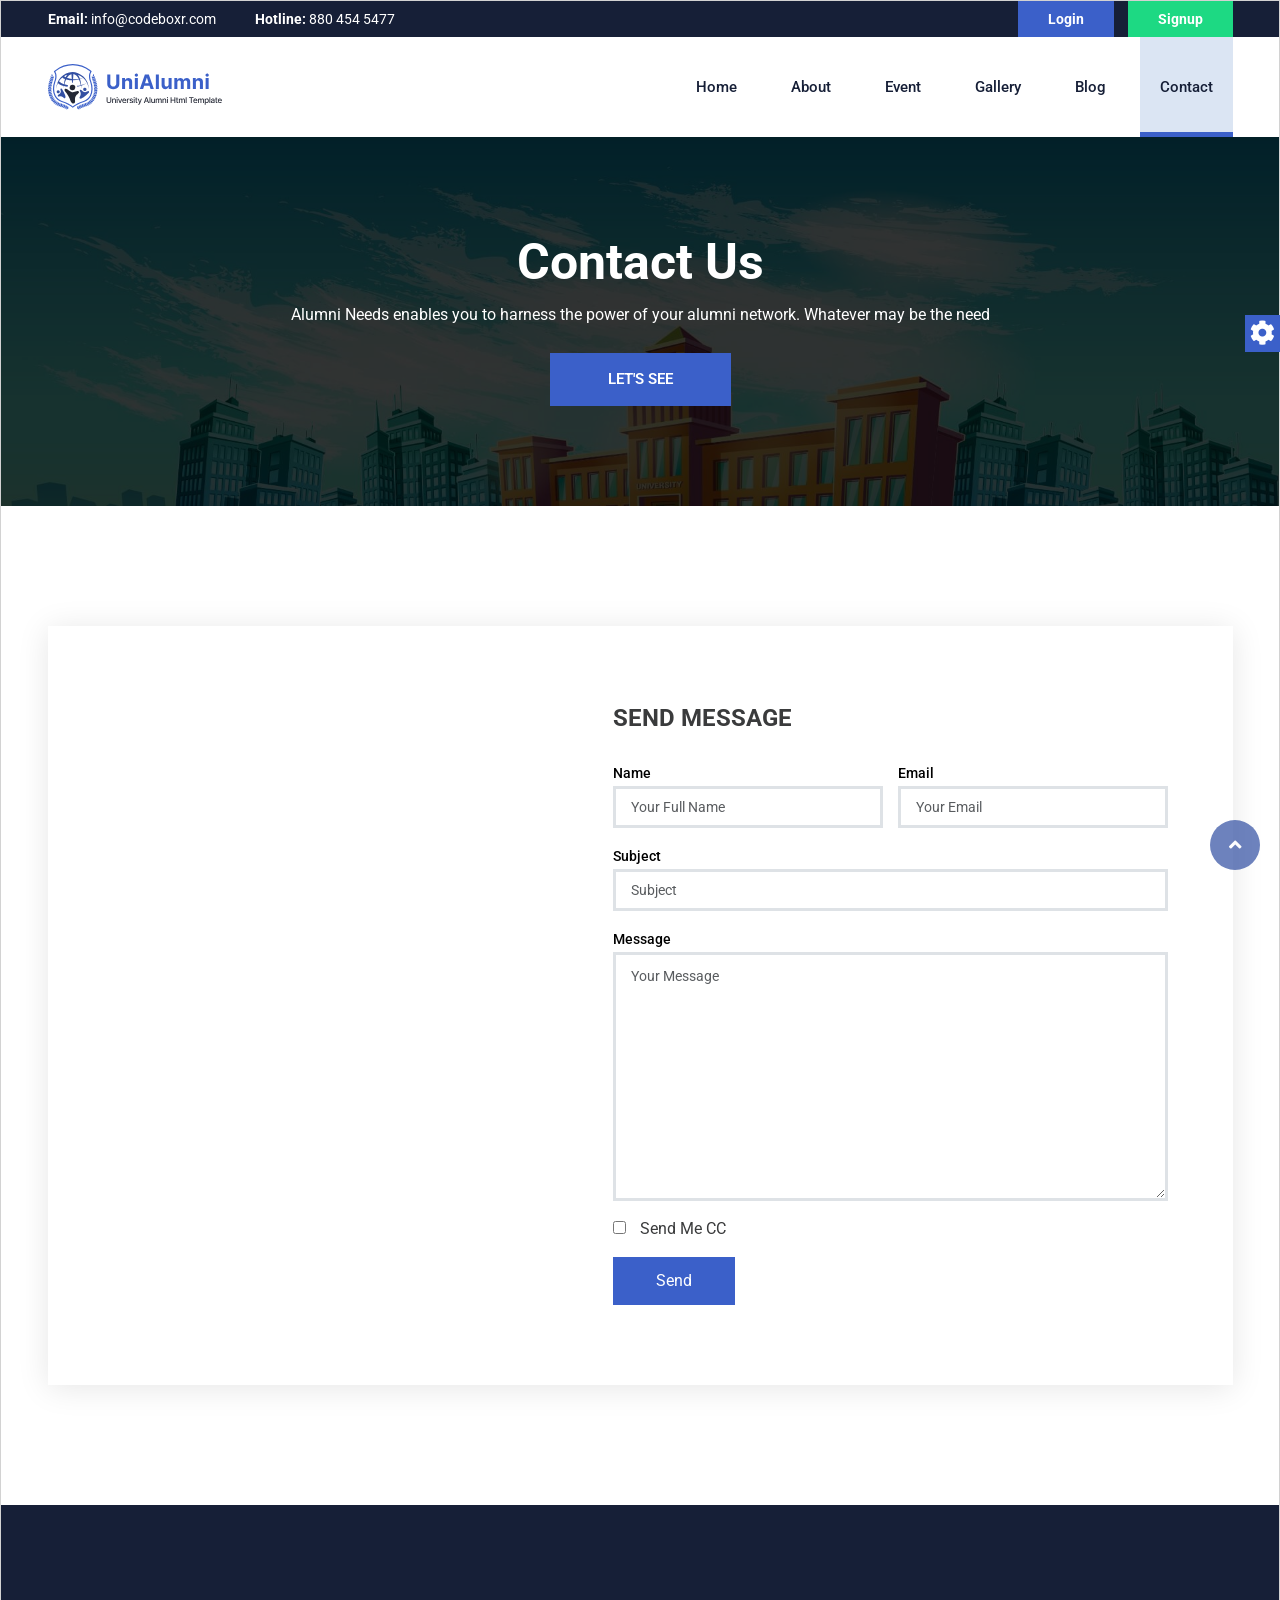
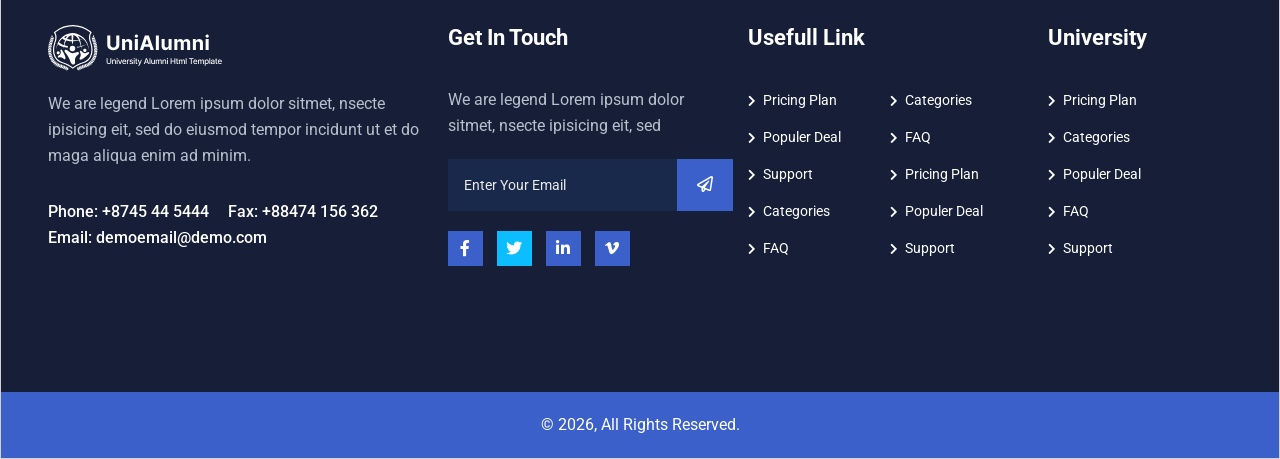
<file: contact.html>
<!DOCTYPE html>
<html lang="en">

<head>
    <!-- Meta Data -->
    <meta charset="utf-8" />
    <meta http-equiv="X-UA-Compatible" content="IE=edge" />
    <meta name="viewport" content="width=device-width, initial-scale=1" />
    <title> Contact Us - University Alumni </title>

    <!-- twitter card starts from here, if you don't need remove this section -->
    <meta name="twitter:card" content="summary" />
    <meta name="twitter:site" content="@yourtwitterusername" />
    <meta name="twitter:creator" content="@yourtwitterusername" />
    <meta name="twitter:url" content="http://twitter.com/" />
    <meta name="twitter:title" content="Your home page title, max 140 char" />
    <!-- maximum 140 char -->
    <meta name="twitter:description" content="Your site description, maximum 140 char " />
    <!-- maximum 140 char -->
    <meta name="twitter:image" content="assets/images/twittercardimg/twittercard-144-144.png" />
    <!-- when you post this page url in twitter , this image will be shown -->
    <!-- twitter card ends here -->

    <!-- facebook open graph starts from here, if you don't need then delete open graph related  -->
    <meta property="og:title" content="Your home page title" />
    <meta property="og:url" content="http://your domain here.com" />
    <meta property="og:locale" content="en_US" />
    <meta property="og:site_name" content="Your site name here" />
    <!--meta property="fb:admins" content="" /-->
    <!-- use this if you have  -->
    <meta property="og:type" content="website" />
    <!-- 'article' for single page  -->
    <meta property="og:image" content="assets/images/opengraph/fbphoto-476-476.png" />
    <!-- when you post this page url in facebook , this image will be shown -->
    <!-- facebook open graph ends here -->

    <!-- desktop bookmark -->
    <meta name="msapplication-TileColor" content="#ffffff" />
    <meta name="msapplication-TileImage" content="assets/images/favicon/ms-icon-144x144.png" />
    <meta name="theme-color" content="#ffffff" />

    <!-- icons & favicons -->
    <link rel="shortcut icon" type="image/x-icon" href="assets/images/favicon/favicon.ico" />
    <!-- this icon shows in browser toolbar -->
    <link rel="icon" type="image/x-icon" href="assets/images/favicon/favicon.ico" />
    <!-- this icon shows in browser toolbar -->
    <link rel="apple-touch-icon" sizes="57x57" href="assets/images/favicon/apple-icon-57x57.png" />
    <link rel="apple-touch-icon" sizes="60x60" href="assets/images/favicon/apple-icon-60x60.png" />
    <link rel="apple-touch-icon" sizes="72x72" href="assets/images/favicon/apple-icon-72x72.png" />
    <link rel="apple-touch-icon" sizes="76x76" href="assets/images/favicon/apple-icon-76x76.png" />
    <link rel="apple-touch-icon" sizes="114x114" href="assets/images/favicon/apple-icon-114x114.png" />
    <link rel="apple-touch-icon" sizes="120x120" href="assets/images/favicon/apple-icon-120x120.png" />
    <link rel="apple-touch-icon" sizes="144x144" href="assets/images/favicon/apple-icon-144x144.png" />
    <link rel="apple-touch-icon" sizes="152x152" href="assets/images/favicon/apple-icon-152x152.png" />
    <link rel="apple-touch-icon" sizes="180x180" href="assets/images/favicon/apple-icon-180x180.png" />
    <link rel="icon" type="image/png" sizes="192x192" href="assets/images/favicon/android-icon-192x192.png" />
    <link rel="icon" type="image/png" sizes="32x32" href="assets/images/favicon/favicon-32x32.png" />
    <link rel="icon" type="image/png" sizes="96x96" href="assets/images/favicon/favicon-96x96.png" />
    <link rel="icon" type="image/png" sizes="16x16" href="assets/images/favicon/favicon-16x16.png" />


    <!-- Dependency Styles -->
    <link id="style-bundle" rel="stylesheet" href="assets/vendors/css/bundle.css" type="text/css" />

    <!-- Site Stylesheet -->
    <link id="cbx-style" rel="stylesheet" href="assets/css/style-default.css" type="text/css" />
    <!-- Google Web Fonts -->
    <link href="https://fonts.googleapis.com/css2?family=Roboto:wght@100;300;400;500;700;900&amp;display=swap" rel="stylesheet" />


</head>

<body id="contact-us-v1" class="contact-page-one" data-style="default">
    <a href="#" class="scroll-top">
        <i class="fa fa-angle-up"></i>
    </a>

    <div id="main_content" class="main-content">


        <!--=========================-->
        <!--=        Navbar         =-->
        <!--=========================-->
        <header class="site-header header-fixed" data-responsive-width="991">
            <div class="header-topbar">
                <div class="container">
                    <div class="row align-items-center">
                        <div class="col-lg-6 col-sm-7 col-7">
                            <div class="preheader-left">
                                <a href="mailto:info@codeboxr.com"><strong>Email:</strong> info@codeboxr.com</a>
                                <a href="mailto:info@construc.com"><strong>Hotline:</strong> 880 454 5477</a>
                            </div>
                        </div>

                        <div class="col-lg-6 col-sm-5 col-5 text-end">
                            <div class="preheader-right">
                                <a title="Login" class="btn-auth btn-auth-rev" href="register.html">Login</a>
                                <a title="Register" class="btn-auth btn-auth" href="register.html">Signup</a>
                            </div>
                        </div>
                    </div>
                </div>
            </div>
            <!-- /.header-topbar -->

            <div class="container">
                <div class="header-inner">
                    <nav id="site-navigation" class="main-nav">
                        <div class="site-logo">
                            <a href="index.html" class="logo">
                                <img src="assets/images/logo/logo.svg" alt="site logo" class="main-logo" />
                                <img src="assets/images/logo/logo.svg" alt="site logo" class="logo-sticky" />
                            </a>

                            <div class="burger-menu">
                                <span class="bar-one"></span>
                                <span class="bar-two"></span>
                                <span class="bar-three"></span>
                            </div>
                        </div>
                        <!-- /.site-logo -->

                        <div class="menu-wrapper main-nav-container canvas-menu-wrapper" id="mega-menu-wrap">
                            <div class="canvas-header">
                                <div class="mobile-offcanvas-logo">
                                    <a href="index.html">
                                        <img src="assets/images/logo/logo.svg" alt="site logo" class="logo-sticky" />
                                    </a>
                                </div>

                                <div class="close-menu" id="page-close-main-menu">
                                    <i class="fas fa-times"></i>
                                </div>
                            </div>

                            <ul class="codeboxr-main-menu">
                                <li>
                                    <a href="index.html">Home</a>
                                </li>
                                <li>
                                    <a href="about.html">About</a>
                                </li>
                                <li>
                                    <a href="event.html">Event</a>
                                </li>
                                <li>
                                    <a href="gallery.html">Gallery</a>
                                </li>
                                <li>
                                    <a href="blog.html">Blog</a>
                                </li>
                                <li>
                                    <a href="contact.html">Contact</a>
                                </li>
                            </ul>
                        </div>
                        <!-- /.menu-wrapper -->
                    </nav>
                    <!-- /.site-nav -->
                </div>
                <!-- /.header-inner -->
            </div>
            <!-- /.container-full -->
        </header>
        <!-- /.site-header -->


        <!--==========================-->
        <!--=         Banner         =-->
        <!--==========================-->
        <section id="page-title-area">
            <div class="container">
                <div class="row">
                    <div class="col-lg-8 m-auto text-center">
                        <div class="page-title-content">
                            <h1 class="h2">Contact Us</h1>
                            <p>
                                Alumni Needs enables you to harness the power of your alumni network. Whatever may be the need
                            </p>
                            <a href="#page-content-wrap" class="btn btn-brand smooth-scroll">Let's See</a>
                        </div>
                    </div>
                </div>
            </div>
        </section>

        <!--=============================-->
        <!--=         Contact Us        =-->
        <!--=============================-->
        <section id="page-content-wrap">
            <div class="contact-page-wrap section-padding">
                <div class="container">
                    <div class="row">
                        <div class="col-lg-12">
                            <div class="contact-content-inner">
                                <div class="row">
                                    <div class="col-lg-5">
                                        <!-- Map Area Start -->
                                        <div class="map-area-wrap">
                                            <iframe src="https://snazzymaps.com/embed/75079"></iframe>
                                        </div>
                                        <!-- Map Area End -->
                                    </div>

                                    <div class="col-lg-6 m-auto">
                                        <div class="contact-form-wrap">
                                            <h3>Send Message</h3>
                                            <form action="#" id="cbx-contact-form">
                                                <div class="row">
                                                    <div class="col">
                                                        <div class="form-group">
                                                            <label for="cbxname">Name</label>
                                                            <input type="text" name="cbxname" required id="cbxname" placeholder="Your Full Name" class="form-control">
                                                        </div>
                                                    </div>
                                                    <div class="col">
                                                        <div class="form-group">
                                                            <label for="cbxemail">Email</label>
                                                            <input type="email" name="cbxemail" required id="cbxemail" placeholder="Your Email" class="form-control">
                                                        </div>
                                                    </div>
                                                </div>

                                                <div class="form-group">
                                                    <label for="cbxsubject">Subject</label>
                                                    <input type="text" name="cbxsubject" id="cbxsubject" placeholder="Subject" class="form-control">
                                                </div>

                                                <div class="form-group">
                                                    <label for="cbxmessage">Message</label>
                                                    <textarea name="cbxmessage" id="cbxmessage" rows="10" cols="80" placeholder="Your Message" class="form-control"></textarea>
                                                </div>
                                                <div class="custom-control custom-checkbox">
                                                    <input type="checkbox" class="custom-control-input" id="cbxsendme" name="cbxsendme" value="on">
                                                    <label class="custom-control-label" for="cbxsendme">Send Me CC</label>
                                                </div>

                                                <button class="btn btn-reg">Send</button>
                                                <div id="cbx-formalert"></div>
                                            </form>
                                        </div>
                                    </div>
                                </div>
                            </div>
                        </div>
                    </div>
                </div>
            </div>
        </section>

        <!--=========================-->
        <!--=        Footer         =-->
        <!--=========================-->
        <footer id="footer-area">
            <!-- Footer Widget Start -->
            <div class="footer-widget section-padding">
                <div class="container">
                    <div class="row">
                        <!-- Single Widget Start -->
                        <div class="col-lg-4 col-sm-6">
                            <div class="single-widget-wrap">
                                <div class="widgei-body">
                                    <div class="footer-about">
                                        <img src="assets/images/logo/footer-logo.svg" alt="Logo" class="img-fluid" />
                                        <p>
                                            We are legend Lorem ipsum dolor sitmet,
                                            nsecte ipisicing eit, sed do eiusmod tempor
                                            incidunt ut et do maga aliqua enim ad minim.
                                        </p>
                                        <a href="#">Phone: +8745 44 5444</a>
                                        <a href="#">Fax: +88474 156 362</a> <br />
                                        <a href="#">Email: demoemail@demo.com</a>
                                    </div>
                                </div>
                            </div>
                        </div>
                        <!-- Single Widget End -->

                        <!-- Single Widget Start -->
                        <div class="col-lg-3 col-sm-6">
                            <div class="single-widget-wrap">
                                <h4 class="widget-title">Get In Touch</h4>
                                <div class="widgei-body">
                                    <p>
                                        We are legend Lorem ipsum dolor sitmet, nsecte
                                        ipisicing eit, sed
                                    </p>
                                    <div class="newsletter-form">
                                        <form id="cbx-subscribe-form">
                                            <input name="email" type="email" placeholder="Enter Your Email" id="subscribe" required />
                                            <button type="submit">
                                                <i class="far fa-paper-plane"></i>
                                            </button>

                                            <p id="cbx-subscribe-form-error"></p>
                                        </form>
                                    </div>
                                    <div class="footer-social-icons">
                                        <a href="#" target="_blank"><i class="fab fa-facebook-f"></i></a>
                                        <a href="#" target="_blank"><i class="fab fa-twitter"></i></a>
                                        <a href="#" target="_blank"><i class="fab fa-linkedin-in"></i></a>
                                        <a href="#" target="_blank"><i class="fab fa-vimeo-v"></i></a>
                                    </div>
                                </div>
                            </div>
                        </div>
                        <!-- Single Widget End -->

                        <!-- Single Widget Start -->
                        <div class="col-lg-3 col-sm-6">
                            <div class="single-widget-wrap">
                                <h4 class="widget-title">Usefull Link</h4>
                                <div class="widgei-body">
                                    <ul class="double-list footer-list clearfix">
                                        <li><a href="#">Pricing Plan</a></li>
                                        <li><a href="#">Categories</a></li>
                                        <li><a href="#">Populer Deal</a></li>
                                        <li><a href="#">FAQ</a></li>
                                        <li><a href="#">Support</a></li>
                                        <li><a href="#">Pricing Plan</a></li>
                                        <li><a href="#">Categories</a></li>
                                        <li><a href="#">Populer Deal</a></li>
                                        <li><a href="#">FAQ</a></li>
                                        <li><a href="#">Support</a></li>
                                    </ul>
                                </div>
                            </div>
                        </div>
                        <!-- Single Widget End -->

                        <!-- Single Widget Start -->
                        <div class="col-lg-2 col-sm-6">
                            <div class="single-widget-wrap">
                                <h4 class="widget-title">University</h4>
                                <div class="widgei-body">
                                    <ul class="footer-list clearfix">
                                        <li><a href="#">Pricing Plan</a></li>
                                        <li><a href="#">Categories</a></li>
                                        <li><a href="#">Populer Deal</a></li>
                                        <li><a href="#">FAQ</a></li>
                                        <li><a href="#">Support</a></li>
                                    </ul>
                                </div>
                            </div>
                        </div>
                        <!-- Single Widget End -->
                    </div>
                </div>
            </div>
            <!-- Footer Widget End -->

            <!-- Footer Bottom Start -->
            <div class="footer-bottom">
                <div class="container">
                    <div class="row">
                        <div class="col-lg-12 text-center">
                            <div class="footer-bottom-text">
                                <p>© 2026, All Rights Reserved.</p>
                            </div>
                        </div>
                    </div>
                </div>
            </div>
            <!-- Footer Bottom End -->
        </footer>



    </div>
    <!-- /#site -->


    <!-- Dependency Scripts -->
    <script id="script-bundle" src="assets/vendors/js/bundle.js"></script>

    <script id="color-switcher" src="assets/js/switcher.js"></script>

    <!-- Site Scripts -->
    <script src="assets/js/app.js"></script>


</body>

</html>
</file>
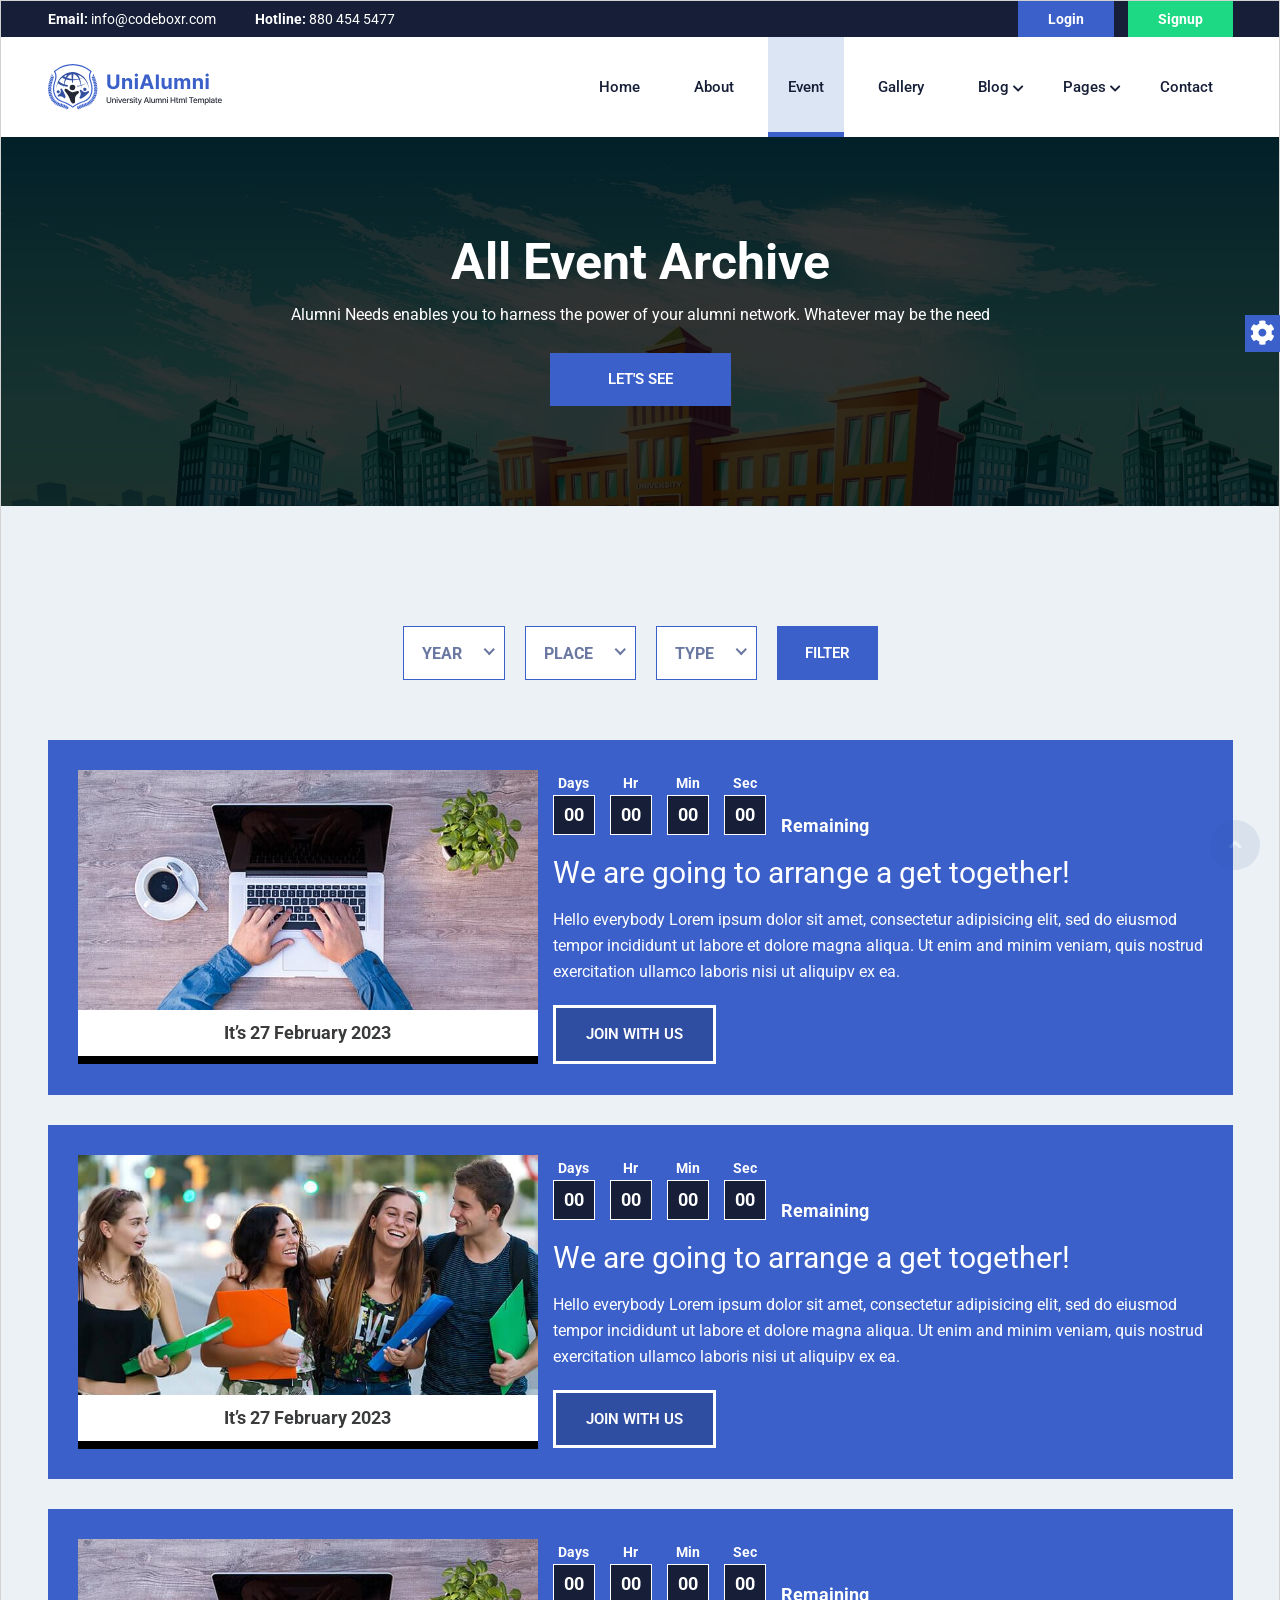
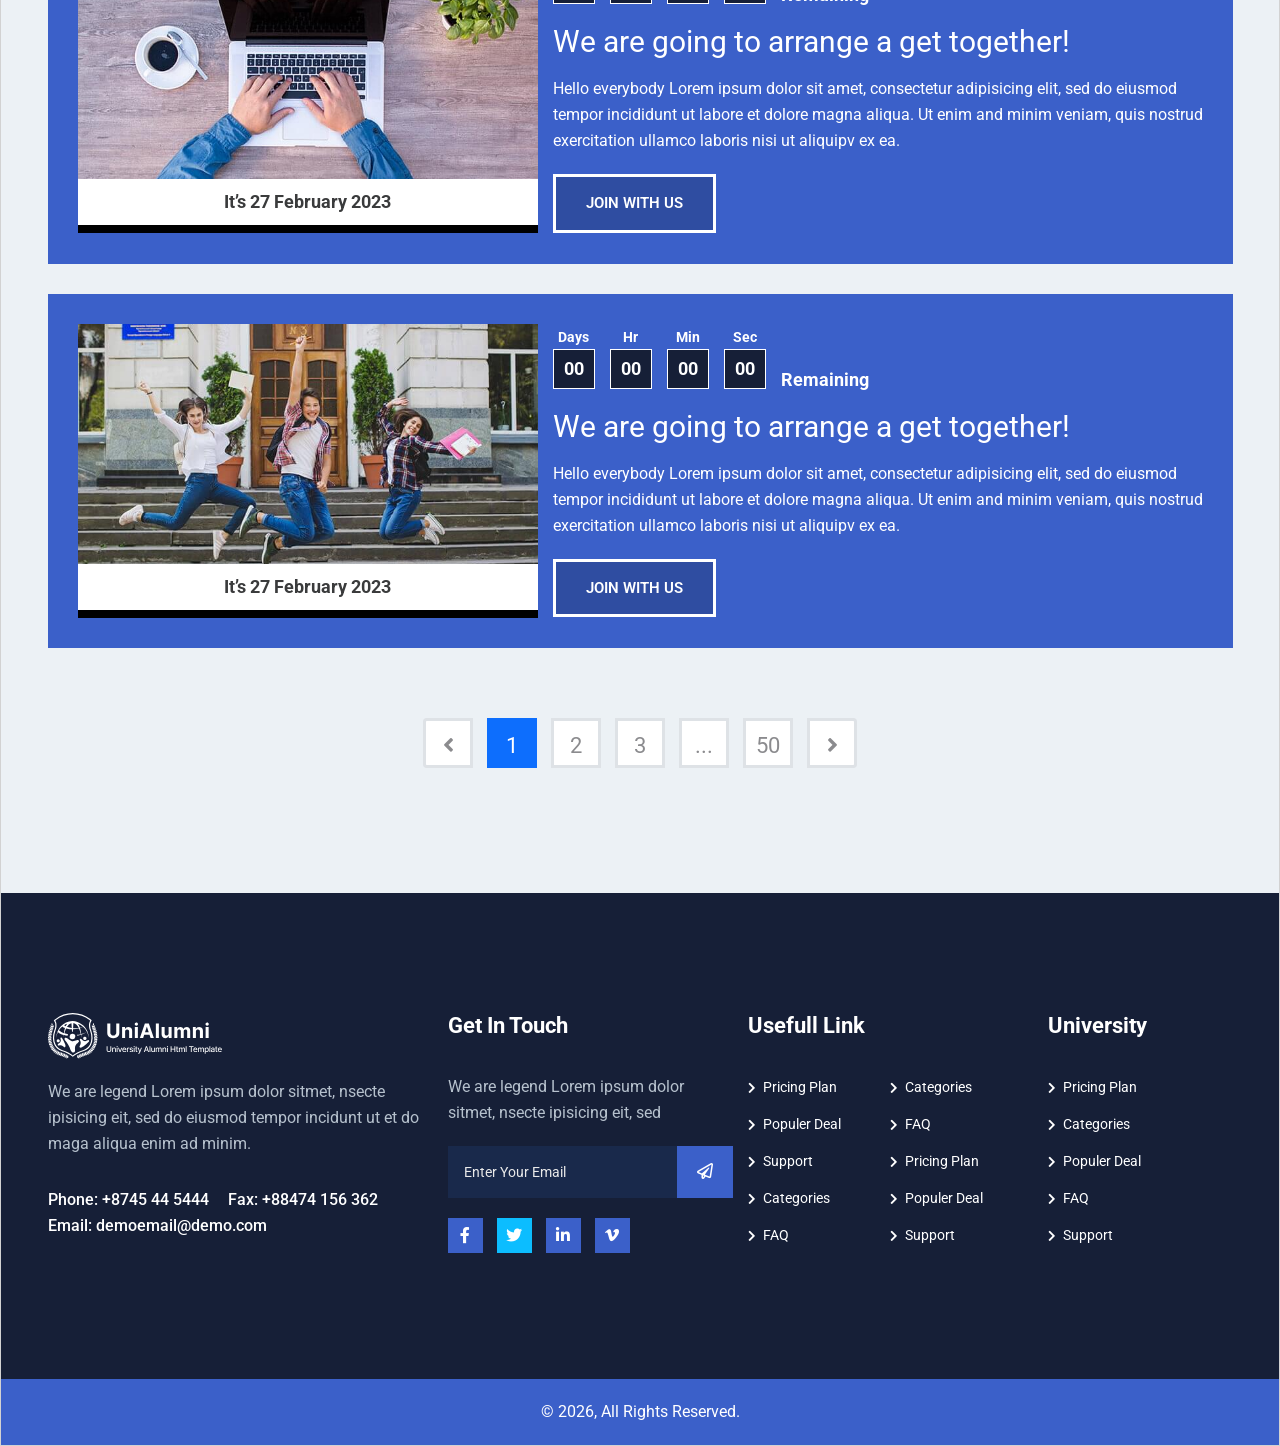
<file: event.html>
<!DOCTYPE html>
<html lang="en">

<head>
    <!-- Meta Data -->
    <meta charset="utf-8" />
    <meta http-equiv="X-UA-Compatible" content="IE=edge" />
    <meta name="viewport" content="width=device-width, initial-scale=1" />
    <title> Event - University Alumni </title>

    <!-- twitter card starts from here, if you don't need remove this section -->
    <meta name="twitter:card" content="summary" />
    <meta name="twitter:site" content="@yourtwitterusername" />
    <meta name="twitter:creator" content="@yourtwitterusername" />
    <meta name="twitter:url" content="http://twitter.com/" />
    <meta name="twitter:title" content="Your home page title, max 140 char" />
    <!-- maximum 140 char -->
    <meta name="twitter:description" content="Your site description, maximum 140 char " />
    <!-- maximum 140 char -->
    <meta name="twitter:image" content="assets/images/twittercardimg/twittercard-144-144.png" />
    <!-- when you post this page url in twitter , this image will be shown -->
    <!-- twitter card ends here -->

    <!-- facebook open graph starts from here, if you don't need then delete open graph related  -->
    <meta property="og:title" content="Your home page title" />
    <meta property="og:url" content="http://your domain here.com" />
    <meta property="og:locale" content="en_US" />
    <meta property="og:site_name" content="Your site name here" />
    <!--meta property="fb:admins" content="" /-->
    <!-- use this if you have  -->
    <meta property="og:type" content="website" />
    <!-- 'article' for single page  -->
    <meta property="og:image" content="assets/images/opengraph/fbphoto-476-476.png" />
    <!-- when you post this page url in facebook , this image will be shown -->
    <!-- facebook open graph ends here -->

    <!-- desktop bookmark -->
    <meta name="msapplication-TileColor" content="#ffffff" />
    <meta name="msapplication-TileImage" content="assets/images/favicon/ms-icon-144x144.png" />
    <meta name="theme-color" content="#ffffff" />

    <!-- icons & favicons -->
    <link rel="shortcut icon" type="image/x-icon" href="assets/images/favicon/favicon.ico" />
    <!-- this icon shows in browser toolbar -->
    <link rel="icon" type="image/x-icon" href="assets/images/favicon/favicon.ico" />
    <!-- this icon shows in browser toolbar -->
    <link rel="apple-touch-icon" sizes="57x57" href="assets/images/favicon/apple-icon-57x57.png" />
    <link rel="apple-touch-icon" sizes="60x60" href="assets/images/favicon/apple-icon-60x60.png" />
    <link rel="apple-touch-icon" sizes="72x72" href="assets/images/favicon/apple-icon-72x72.png" />
    <link rel="apple-touch-icon" sizes="76x76" href="assets/images/favicon/apple-icon-76x76.png" />
    <link rel="apple-touch-icon" sizes="114x114" href="assets/images/favicon/apple-icon-114x114.png" />
    <link rel="apple-touch-icon" sizes="120x120" href="assets/images/favicon/apple-icon-120x120.png" />
    <link rel="apple-touch-icon" sizes="144x144" href="assets/images/favicon/apple-icon-144x144.png" />
    <link rel="apple-touch-icon" sizes="152x152" href="assets/images/favicon/apple-icon-152x152.png" />
    <link rel="apple-touch-icon" sizes="180x180" href="assets/images/favicon/apple-icon-180x180.png" />
    <link rel="icon" type="image/png" sizes="192x192" href="assets/images/favicon/android-icon-192x192.png" />
    <link rel="icon" type="image/png" sizes="32x32" href="assets/images/favicon/favicon-32x32.png" />
    <link rel="icon" type="image/png" sizes="96x96" href="assets/images/favicon/favicon-96x96.png" />
    <link rel="icon" type="image/png" sizes="16x16" href="assets/images/favicon/favicon-16x16.png" />


    <!-- Dependency Styles -->
    <link id="style-bundle" rel="stylesheet" href="assets/vendors/css/bundle.css" type="text/css" />

    <!-- Site Stylesheet -->
    <link id="cbx-style" rel="stylesheet" href="assets/css/style-default.css" type="text/css" />
    <!-- Google Web Fonts -->
    <link href="https://fonts.googleapis.com/css2?family=Roboto:wght@100;300;400;500;700;900&amp;display=swap" rel="stylesheet" />


</head>

<body id="event-v1" class="event-page-one" data-style="default">
    <a href="#" class="scroll-top">
        <i class="fa fa-angle-up"></i>
    </a>

    <div id="main_content" class="main-content">


        <!--=========================-->
        <!--=        Navbar         =-->
        <!--=========================-->
        <header class="site-header header-fixed" data-responsive-width="991">
            <div class="header-topbar">
                <div class="container">
                    <div class="row align-items-center">
                        <div class="col-lg-6 col-sm-7 col-7">
                            <div class="preheader-left">
                                <a href="mailto:info@codeboxr.com"><strong>Email:</strong> info@codeboxr.com</a>
                                <a href="mailto:info@construc.com"><strong>Hotline:</strong> 880 454 5477</a>
                            </div>
                        </div>

                        <div class="col-lg-6 col-sm-5 col-5 text-end">
                            <div class="preheader-right">
                                <a title="Login" class="btn-auth btn-auth-rev" href="register.html">Login</a>
                                <a title="Register" class="btn-auth btn-auth" href="register.html">Signup</a>
                            </div>
                        </div>
                    </div>
                </div>
            </div>
            <!-- /.header-topbar -->

            <div class="container">
                <div class="header-inner">
                    <nav id="site-navigation" class="main-nav">
                        <div class="site-logo">
                            <a href="index.html" class="logo">
                                <img src="assets/images/logo/logo.svg" alt="site logo" class="main-logo" />
                                <img src="assets/images/logo/logo.svg" alt="site logo" class="logo-sticky" />
                            </a>

                            <div class="burger-menu">
                                <span class="bar-one"></span>
                                <span class="bar-two"></span>
                                <span class="bar-three"></span>
                            </div>
                        </div>
                        <!-- /.site-logo -->

                        <div class="menu-wrapper main-nav-container canvas-menu-wrapper" id="mega-menu-wrap">
                            <div class="canvas-header">
                                <div class="mobile-offcanvas-logo">
                                    <a href="index.html">
                                        <img src="assets/images/logo/logo.svg" alt="site logo" class="logo-sticky" />
                                    </a>
                                </div>

                                <div class="close-menu" id="page-close-main-menu">
                                    <i class="fas fa-times"></i>
                                </div>
                            </div>

                            <ul class="codeboxr-main-menu">
                                <li>
                                    <a href="index.html">Home</a>
                                </li>
                                <li><a href="about.html">About</a></li>
                                <li><a href="event.html">Event</a></li>
                                <li><a href="gallery.html">Gallery</a></li>

                                <li class="has-submenu menu-item-depth-0">
                                    <a href="blog.html">Blog</a>
                                    <ul class="sub-menu">
                                        <li><a href="blog.html">Blog List</a></li>
                                        <li>
                                            <a href="single-blog.html">Single Blog Right Sidebar</a>
                                        </li>
                                        <li>
                                            <a href="single-blog-leftsidebar.html">Single Bolg Left Sidebar</a>
                                        </li>
                                        <li>
                                            <a href="single-blog-nosidebar.html">Single Blog No Sidrebar</a>
                                        </li>
                                    </ul>
                                </li>
                                <li class="has-submenu menu-item-depth-0">
                                    <a href="#">Pages</a>

                                    <ul class="sub-menu">
                                        <li class="has-submenu">
                                            <a href="gallery.html">Gallery</a>
                                            <ul class="sub-menu">
                                                <li>
                                                    <a href="gallery.html">Gallery</a>
                                                </li>
                                                <li>
                                                    <a href="single-album.html">Single Album</a>
                                                </li>
                                            </ul>
                                        </li>
                                        <li><a href="committee.html">Committee</a></li>
                                        <li><a href="directory.html">Directory</a></li>
                                        <li><a href="register.html">Register</a></li>
                                        <li><a href="career.html">Career</a></li>
                                        <li>
                                            <a href="typography.html">Typography</a>
                                        </li>
                                    </ul>
                                </li>
                                <li class="menu-item-depth-0">
                                    <a href="contact.html">Contact</a>
                                </li>
                            </ul>
                        </div>
                        <!-- /.menu-wrapper -->
                    </nav>
                    <!-- /.site-nav -->
                </div>
                <!-- /.header-inner -->
            </div>
            <!-- /.container-full -->
        </header>
        <!-- /.site-header -->


        <!--==========================-->
        <!--=         Banner         =-->
        <!--==========================-->
        <section id="page-title-area">
            <div class="container">
                <div class="row">
                    <div class="col-lg-8 m-auto text-center">
                        <div class="page-title-content">
                            <h1 class="h2">All Event Archive</h1>
                            <p>
                                Alumni Needs enables you to harness the power of your alumni network. Whatever may be the need
                            </p>
                            <a href="#page-content-wrap" class="btn btn-brand smooth-scroll">Let's See</a>
                        </div>
                    </div>
                </div>
            </div>
        </section>

        <!--=========================-->
        <!--=          Event        =-->
        <!--=========================-->
        <section id="page-content-wrap">
            <div class="event-page-content-wrap section-padding">
                <div class="container">
                    <div class="row">
                        <div class="col-lg-12">
                            <div class="event-filter-area">
                                <form action="https://codeboxr.net/themedemo/unialumni/html/index.html" class="form-inline d-flex">
                                    <select name="year" id="year">
                                        <option selected>Year</option>
                                        <option>2018</option>
                                        <option>2017</option>
                                        <option>2016</option>
                                        <option>2015</option>
                                        <option>2014</option>
                                    </select>

                                    <select name="place" id="place">
                                        <option selected>Place</option>
                                        <option>Alabama</option>
                                        <option>Alaska</option>
                                        <option>Arizona</option>
                                        <option>Colorado</option>
                                        <option>Delaware</option>
                                    </select>

                                    <select name="type" id="type">
                                        <option selected>Type</option>
                                        <option>Meetup</option>
                                        <option>Seminar</option>
                                        <option>Get Together</option>
                                    </select>

                                    <button class="btn btn-brand">Filter</button>
                                </form>
                            </div>
                        </div>
                    </div>

                    <div class="row">
                        <div class="col-lg-12">
                            <div class="all-event-list">
                                <!-- Single Event Start -->
                                <div class="single-upcoming-event">
                                    <div class="row">
                                        <div class="col-lg-5">
                                            <div class="up-event-thumb">
                                                <img src="assets/images/event/event-img-1.jpg" class="img-fluid" alt="Upcoming Event">
                                                <h4 class="up-event-date">It’s 27 February 2023</h4>
                                            </div>
                                        </div>

                                        <div class="col-lg-7">
                                            <div class="display-table">
                                                <div class="display-table-cell">
                                                    <div class="up-event-text">
                                                        <div class="event-countdown">
                                                            <div class="event-countdown-counter" data-date="2024/9/10"></div>
                                                            <p>Remaining</p>
                                                        </div>
                                                        <h3><a href="single-event.html">We are going to arrange a get
                                                                together!</a></h3>
                                                        <p>Hello everybody Lorem ipsum dolor sit amet, consectetur adipisicing
                                                            elit, sed do eiusmod tempor incididunt ut labore et dolore magna
                                                            aliqua. Ut enim and minim veniam, quis nostrud exercitation ullamco
                                                            laboris nisi ut aliquipv ex ea.</p>
                                                        <a href="single-event.html" class="btn btn-brand btn-brand-dark">join
                                                            with us</a>
                                                    </div>
                                                </div>
                                            </div>
                                        </div>
                                    </div>
                                </div>
                                <!-- Single Event End -->

                                <!-- Single Event Start -->
                                <div class="single-upcoming-event">
                                    <div class="row">
                                        <div class="col-lg-5">
                                            <div class="up-event-thumb">
                                                <img src="assets/images/event/event-img-3.jpg" class="img-fluid" alt="Upcoming Event">
                                                <h4 class="up-event-date">It’s 27 February 2023</h4>
                                            </div>
                                        </div>

                                        <div class="col-lg-7">
                                            <div class="display-table">
                                                <div class="display-table-cell">
                                                    <div class="up-event-text">
                                                        <div class="event-countdown">
                                                            <div class="event-countdown-counter" data-date="2024/9/10"></div>
                                                            <p>Remaining</p>
                                                        </div>
                                                        <h3>
                                                            <a href="single-event.html">
                                                                We are going to arrange a get together!
                                                            </a>
                                                        </h3>
                                                        <p>
                                                            Hello everybody Lorem ipsum dolor sit amet, consectetur adipisicing
                                                            elit, sed do eiusmod tempor incididunt ut labore et dolore magna
                                                            aliqua. Ut enim and minim veniam, quis nostrud exercitation ullamco
                                                            laboris nisi ut aliquipv ex ea.
                                                        </p>
                                                        <a href="single-event.html" class="btn btn-brand btn-brand-dark">
                                                            Join with us
                                                        </a>
                                                    </div>
                                                </div>
                                            </div>
                                        </div>
                                    </div>
                                </div>
                                <!-- Single Event End -->

                                <!-- Single Event Start -->
                                <div class="single-upcoming-event">
                                    <div class="row">
                                        <div class="col-lg-5">
                                            <div class="up-event-thumb">
                                                <img src="assets/images/event/event-img-1.jpg" class="img-fluid" alt="Upcoming Event">
                                                <h4 class="up-event-date">It’s 27 February 2023</h4>
                                            </div>
                                        </div>

                                        <div class="col-lg-7">
                                            <div class="display-table">
                                                <div class="display-table-cell">
                                                    <div class="up-event-text">
                                                        <div class="event-countdown">
                                                            <div class="event-countdown-counter" data-date="2024/9/10"></div>
                                                            <p>Remaining</p>
                                                        </div>
                                                        <h3>
                                                            <a href="single-event.html">
                                                                We are going to arrange a get together!
                                                            </a>
                                                        </h3>
                                                        <p>
                                                            Hello everybody Lorem ipsum dolor sit amet, consectetur adipisicing
                                                            elit, sed do eiusmod tempor incididunt ut labore et dolore magna
                                                            aliqua. Ut enim and minim veniam, quis nostrud exercitation ullamco
                                                            laboris nisi ut aliquipv ex ea.
                                                        </p>
                                                        <a href="single-event.html" class="btn btn-brand btn-brand-dark">
                                                            Join with us
                                                        </a>
                                                    </div>
                                                </div>
                                            </div>
                                        </div>
                                    </div>
                                </div>
                                <!-- Single Event End -->

                                <!-- Single Event Start -->
                                <div class="single-upcoming-event">
                                    <div class="row">
                                        <div class="col-lg-5">
                                            <div class="up-event-thumb">
                                                <img src="assets/images/event/event-img-4.jpg" class="img-fluid" alt="Upcoming Event">
                                                <h4 class="up-event-date">It’s 27 February 2023</h4>
                                            </div>
                                        </div>

                                        <div class="col-lg-7">
                                            <div class="display-table">
                                                <div class="display-table-cell">
                                                    <div class="up-event-text">
                                                        <div class="event-countdown">
                                                            <div class="event-countdown-counter" data-date="2024/9/10"></div>
                                                            <p>Remaining</p>
                                                        </div>
                                                        <h3>
                                                            <a href="single-event.html">
                                                                We are going to arrange a get together!
                                                            </a>
                                                        </h3>
                                                        <p>
                                                            Hello everybody Lorem ipsum dolor sit amet, consectetur adipisicing
                                                            elit, sed do eiusmod tempor incididunt ut labore et dolore magna
                                                            aliqua. Ut enim and minim veniam, quis nostrud exercitation ullamco
                                                            laboris nisi ut aliquipv ex ea.
                                                        </p>
                                                        <a href="single-event.html" class="btn btn-brand btn-brand-dark">join
                                                            with us</a>
                                                    </div>
                                                </div>
                                            </div>
                                        </div>
                                    </div>
                                </div>
                                <!-- Single Event End -->
                            </div>
                        </div>
                    </div>

                    <!-- Pagination Start -->
                    <div class="row">
                        <div class="col-lg-12">
                            <div class="pagination-wrap text-center">
                                <nav>
                                    <ul class="pagination">
                                        <li class="page-item">
                                            <a class="page-link" href="#">
                                                <i class="fa fa-angle-left"></i>
                                            </a>
                                        </li>
                                        <li class="page-item active"><a class="page-link" href="#">1</a></li>
                                        <li class="page-item"><a class="page-link" href="#">2</a></li>
                                        <li class="page-item"><a class="page-link" href="#">3</a></li>
                                        <li class="page-item"><a class="page-link" href="#">...</a></li>
                                        <li class="page-item"><a class="page-link" href="#">50</a></li>
                                        <li class="page-item">
                                            <a class="page-link" href="#">
                                                <i class="fa fa-angle-right"></i>
                                            </a>
                                        </li>
                                    </ul>
                                </nav>
                            </div>
                        </div>
                    </div>
                    <!-- Pagination End -->
                </div>
            </div>
        </section>

        <!--=========================-->
        <!--=        Footer         =-->
        <!--=========================-->
        <footer id="footer-area">
            <!-- Footer Widget Start -->
            <div class="footer-widget section-padding">
                <div class="container">
                    <div class="row">
                        <!-- Single Widget Start -->
                        <div class="col-lg-4 col-sm-6">
                            <div class="single-widget-wrap">
                                <div class="widgei-body">
                                    <div class="footer-about">
                                        <img src="assets/images/logo/footer-logo.svg" alt="Logo" class="img-fluid" />
                                        <p>
                                            We are legend Lorem ipsum dolor sitmet,
                                            nsecte ipisicing eit, sed do eiusmod tempor
                                            incidunt ut et do maga aliqua enim ad minim.
                                        </p>
                                        <a href="#">Phone: +8745 44 5444</a>
                                        <a href="#">Fax: +88474 156 362</a> <br />
                                        <a href="#">Email: demoemail@demo.com</a>
                                    </div>
                                </div>
                            </div>
                        </div>
                        <!-- Single Widget End -->

                        <!-- Single Widget Start -->
                        <div class="col-lg-3 col-sm-6">
                            <div class="single-widget-wrap">
                                <h4 class="widget-title">Get In Touch</h4>
                                <div class="widgei-body">
                                    <p>
                                        We are legend Lorem ipsum dolor sitmet, nsecte
                                        ipisicing eit, sed
                                    </p>
                                    <div class="newsletter-form">
                                        <form id="cbx-subscribe-form">
                                            <input name="email" type="email" placeholder="Enter Your Email" id="subscribe" required />
                                            <button type="submit">
                                                <i class="far fa-paper-plane"></i>
                                            </button>

                                            <p id="cbx-subscribe-form-error"></p>
                                        </form>
                                    </div>
                                    <div class="footer-social-icons">
                                        <a href="#" target="_blank"><i class="fab fa-facebook-f"></i></a>
                                        <a href="#" target="_blank"><i class="fab fa-twitter"></i></a>
                                        <a href="#" target="_blank"><i class="fab fa-linkedin-in"></i></a>
                                        <a href="#" target="_blank"><i class="fab fa-vimeo-v"></i></a>
                                    </div>
                                </div>
                            </div>
                        </div>
                        <!-- Single Widget End -->

                        <!-- Single Widget Start -->
                        <div class="col-lg-3 col-sm-6">
                            <div class="single-widget-wrap">
                                <h4 class="widget-title">Usefull Link</h4>
                                <div class="widgei-body">
                                    <ul class="double-list footer-list clearfix">
                                        <li><a href="#">Pricing Plan</a></li>
                                        <li><a href="#">Categories</a></li>
                                        <li><a href="#">Populer Deal</a></li>
                                        <li><a href="#">FAQ</a></li>
                                        <li><a href="#">Support</a></li>
                                        <li><a href="#">Pricing Plan</a></li>
                                        <li><a href="#">Categories</a></li>
                                        <li><a href="#">Populer Deal</a></li>
                                        <li><a href="#">FAQ</a></li>
                                        <li><a href="#">Support</a></li>
                                    </ul>
                                </div>
                            </div>
                        </div>
                        <!-- Single Widget End -->

                        <!-- Single Widget Start -->
                        <div class="col-lg-2 col-sm-6">
                            <div class="single-widget-wrap">
                                <h4 class="widget-title">University</h4>
                                <div class="widgei-body">
                                    <ul class="footer-list clearfix">
                                        <li><a href="#">Pricing Plan</a></li>
                                        <li><a href="#">Categories</a></li>
                                        <li><a href="#">Populer Deal</a></li>
                                        <li><a href="#">FAQ</a></li>
                                        <li><a href="#">Support</a></li>
                                    </ul>
                                </div>
                            </div>
                        </div>
                        <!-- Single Widget End -->
                    </div>
                </div>
            </div>
            <!-- Footer Widget End -->

            <!-- Footer Bottom Start -->
            <div class="footer-bottom">
                <div class="container">
                    <div class="row">
                        <div class="col-lg-12 text-center">
                            <div class="footer-bottom-text">
                                <p>© 2026, All Rights Reserved.</p>
                            </div>
                        </div>
                    </div>
                </div>
            </div>
            <!-- Footer Bottom End -->
        </footer>



    </div>
    <!-- /#site -->


    <!-- Dependency Scripts -->
    <script id="script-bundle" src="assets/vendors/js/bundle.js"></script>

    <script id="color-switcher" src="assets/js/switcher.js"></script>

    <!-- Site Scripts -->
    <script src="assets/js/app.js"></script>


</body>

</html>
</file>
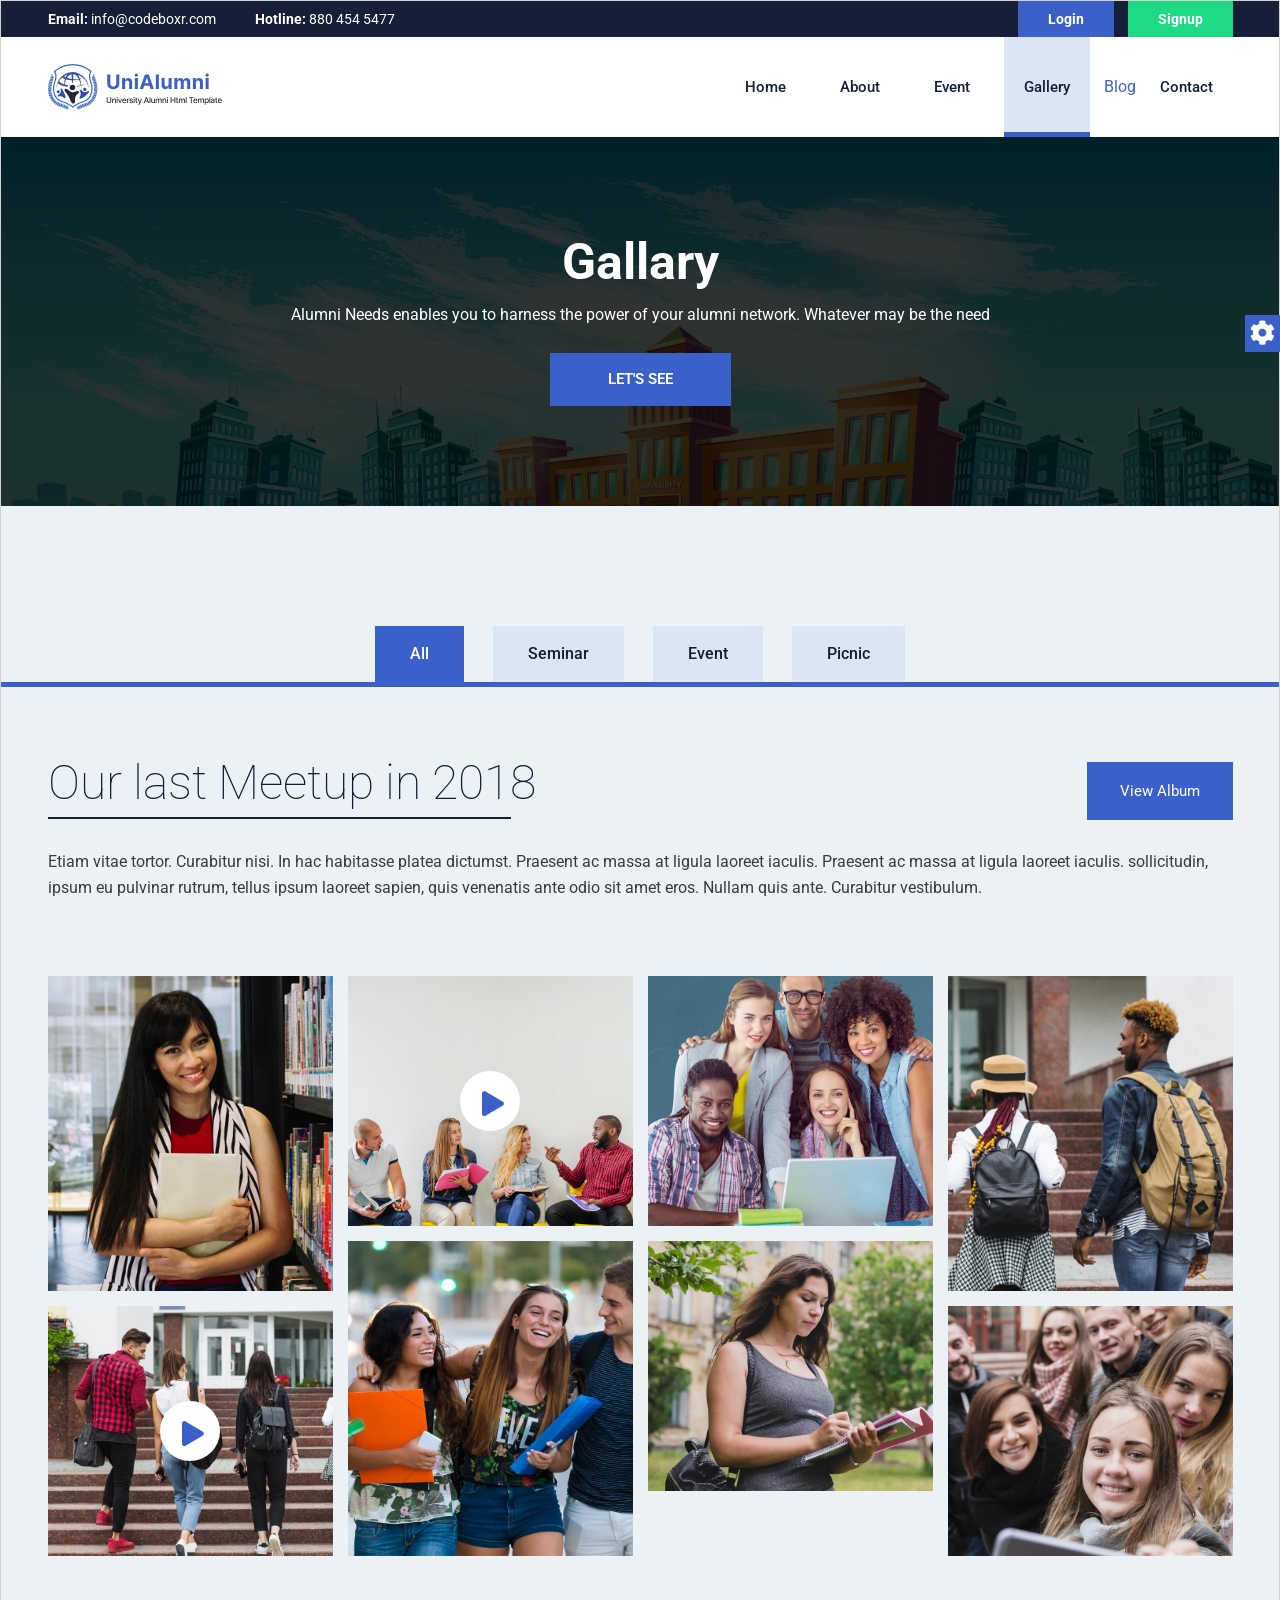
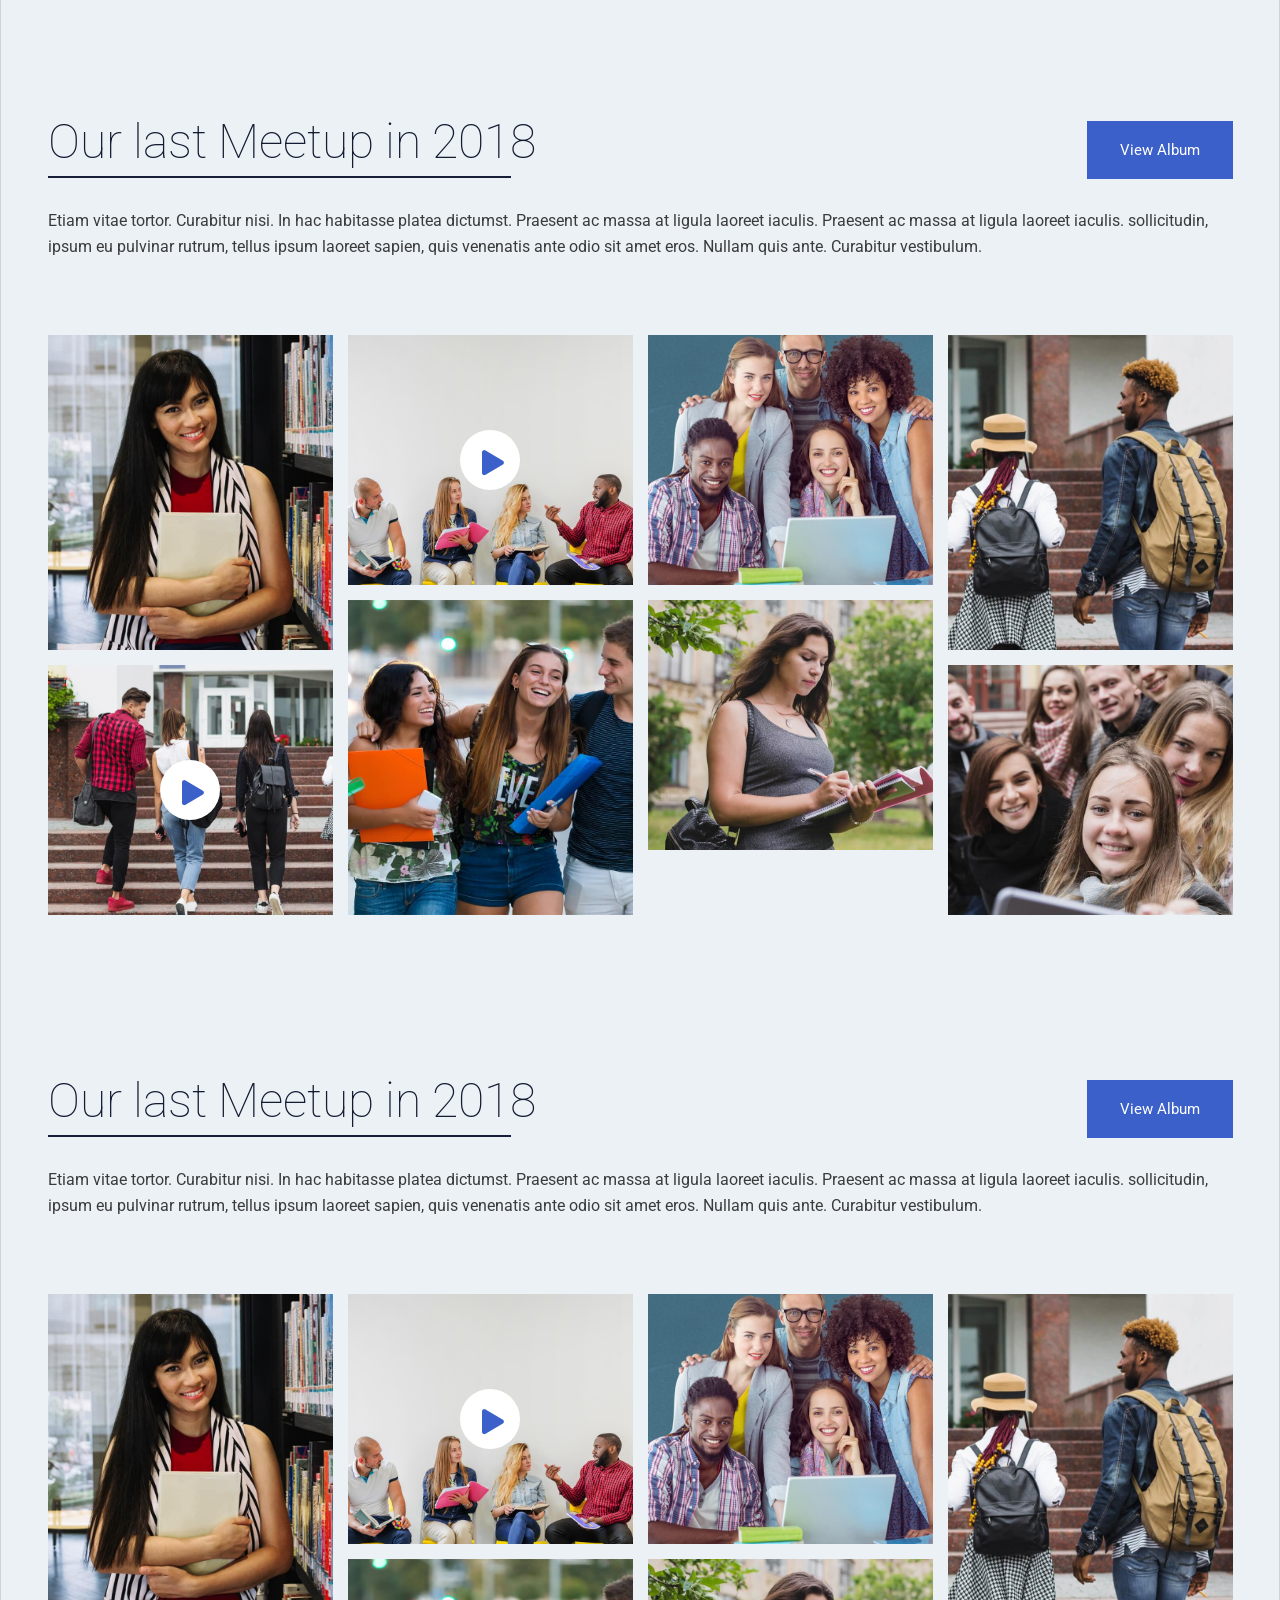
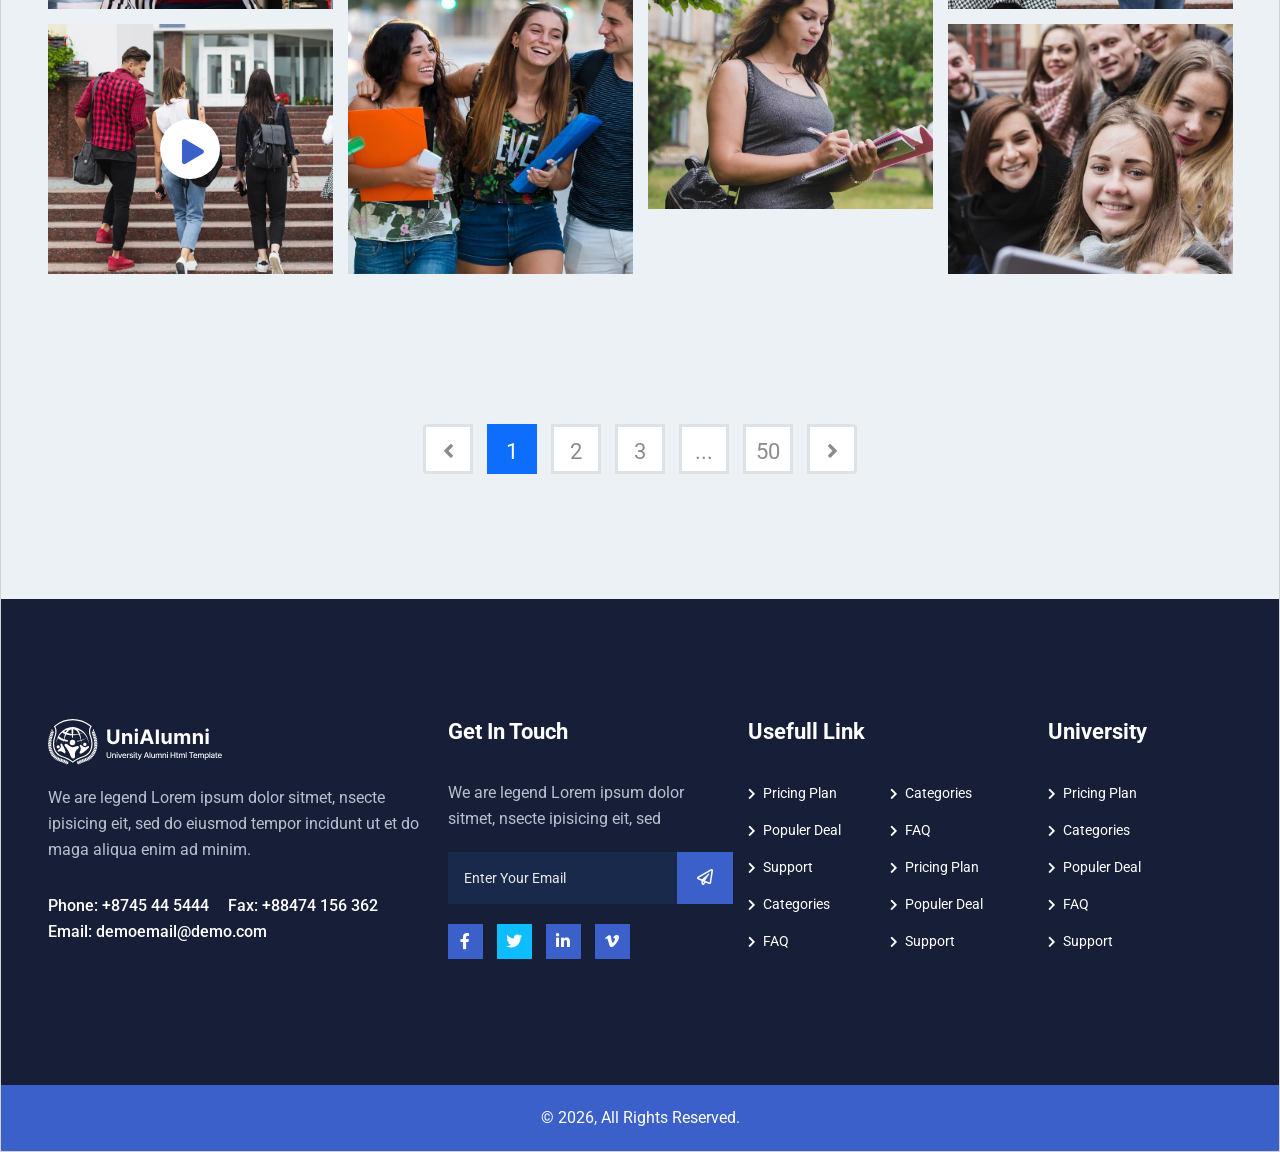
<file: gallery.html>
<!DOCTYPE html>
<html lang="en">

<head>
    <!-- Meta Data -->
    <meta charset="utf-8" />
    <meta http-equiv="X-UA-Compatible" content="IE=edge" />
    <meta name="viewport" content="width=device-width, initial-scale=1" />
    <title> Gallery - University Alumni</title>

    <!-- twitter card starts from here, if you don't need remove this section -->
    <meta name="twitter:card" content="summary" />
    <meta name="twitter:site" content="@yourtwitterusername" />
    <meta name="twitter:creator" content="@yourtwitterusername" />
    <meta name="twitter:url" content="http://twitter.com/" />
    <meta name="twitter:title" content="Your home page title, max 140 char" />
    <!-- maximum 140 char -->
    <meta name="twitter:description" content="Your site description, maximum 140 char " />
    <!-- maximum 140 char -->
    <meta name="twitter:image" content="assets/images/twittercardimg/twittercard-144-144.png" />
    <!-- when you post this page url in twitter , this image will be shown -->
    <!-- twitter card ends here -->

    <!-- facebook open graph starts from here, if you don't need then delete open graph related  -->
    <meta property="og:title" content="Your home page title" />
    <meta property="og:url" content="http://your domain here.com" />
    <meta property="og:locale" content="en_US" />
    <meta property="og:site_name" content="Your site name here" />
    <!--meta property="fb:admins" content="" /-->
    <!-- use this if you have  -->
    <meta property="og:type" content="website" />
    <!-- 'article' for single page  -->
    <meta property="og:image" content="assets/images/opengraph/fbphoto-476-476.png" />
    <!-- when you post this page url in facebook , this image will be shown -->
    <!-- facebook open graph ends here -->

    <!-- desktop bookmark -->
    <meta name="msapplication-TileColor" content="#ffffff" />
    <meta name="msapplication-TileImage" content="assets/images/favicon/ms-icon-144x144.png" />
    <meta name="theme-color" content="#ffffff" />

    <!-- icons & favicons -->
    <link rel="shortcut icon" type="image/x-icon" href="assets/images/favicon/favicon.ico" />
    <!-- this icon shows in browser toolbar -->
    <link rel="icon" type="image/x-icon" href="assets/images/favicon/favicon.ico" />
    <!-- this icon shows in browser toolbar -->
    <link rel="apple-touch-icon" sizes="57x57" href="assets/images/favicon/apple-icon-57x57.png" />
    <link rel="apple-touch-icon" sizes="60x60" href="assets/images/favicon/apple-icon-60x60.png" />
    <link rel="apple-touch-icon" sizes="72x72" href="assets/images/favicon/apple-icon-72x72.png" />
    <link rel="apple-touch-icon" sizes="76x76" href="assets/images/favicon/apple-icon-76x76.png" />
    <link rel="apple-touch-icon" sizes="114x114" href="assets/images/favicon/apple-icon-114x114.png" />
    <link rel="apple-touch-icon" sizes="120x120" href="assets/images/favicon/apple-icon-120x120.png" />
    <link rel="apple-touch-icon" sizes="144x144" href="assets/images/favicon/apple-icon-144x144.png" />
    <link rel="apple-touch-icon" sizes="152x152" href="assets/images/favicon/apple-icon-152x152.png" />
    <link rel="apple-touch-icon" sizes="180x180" href="assets/images/favicon/apple-icon-180x180.png" />
    <link rel="icon" type="image/png" sizes="192x192" href="assets/images/favicon/android-icon-192x192.png" />
    <link rel="icon" type="image/png" sizes="32x32" href="assets/images/favicon/favicon-32x32.png" />
    <link rel="icon" type="image/png" sizes="96x96" href="assets/images/favicon/favicon-96x96.png" />
    <link rel="icon" type="image/png" sizes="16x16" href="assets/images/favicon/favicon-16x16.png" />


    <!-- Dependency Styles -->
    <link id="style-bundle" rel="stylesheet" href="assets/vendors/css/bundle.css" type="text/css" />

    <!-- Site Stylesheet -->
    <link id="cbx-style" rel="stylesheet" href="assets/css/style-default.css" type="text/css" />
    <!-- Google Web Fonts -->
    <link href="https://fonts.googleapis.com/css2?family=Roboto:wght@100;300;400;500;700;900&amp;display=swap" rel="stylesheet" />


</head>

<body id="gallery-v1" class="gallery-page-one" data-style="default">
    <a href="#" class="scroll-top">
        <i class="fa fa-angle-up"></i>
    </a>

    <div id="main_content" class="main-content">


        <!--=========================-->
        <!--=        Navbar         =-->
        <!--=========================-->
        <header class="site-header header-fixed" data-responsive-width="991">
            <div class="header-topbar">
                <div class="container">
                    <div class="row align-items-center">
                        <div class="col-lg-6 col-sm-7 col-7">
                            <div class="preheader-left">
                                <a href="mailto:info@codeboxr.com"><strong>Email:</strong> info@codeboxr.com</a>
                                <a href="mailto:info@construc.com"><strong>Hotline:</strong> 880 454 5477</a>
                            </div>
                        </div>

                        <div class="col-lg-6 col-sm-5 col-5 text-end">
                            <div class="preheader-right">
                                <a title="Login" class="btn-auth btn-auth-rev" href="register.html">Login</a>
                                <a title="Register" class="btn-auth btn-auth" href="register.html">Signup</a>
                            </div>
                        </div>
                    </div>
                </div>
            </div>
            <!-- /.header-topbar -->

            <div class="container">
                <div class="header-inner">
                    <nav id="site-navigation" class="main-nav">
                        <div class="site-logo">
                            <a href="index.html" class="logo">
                                <img src="assets/images/logo/logo.svg" alt="site logo" class="main-logo" />
                                <img src="assets/images/logo/logo.svg" alt="site logo" class="logo-sticky" />
                            </a>

                            <div class="burger-menu">
                                <span class="bar-one"></span>
                                <span class="bar-two"></span>
                                <span class="bar-three"></span>
                            </div>
                        </div>
                        <!-- /.site-logo -->

                        <div class="menu-wrapper main-nav-container canvas-menu-wrapper" id="mega-menu-wrap">
                            <div class="canvas-header">
                                <div class="mobile-offcanvas-logo">
                                    <a href="index.html">
                                        <img src="assets/images/logo/logo.svg" alt="site logo" class="logo-sticky" />
                                    </a>
                                </div>

                                <div class="close-menu" id="page-close-main-menu">
                                    <i class="fas fa-times"></i>
                                </div>
                            </div>

                            <ul class="codeboxr-main-menu">
                                <li>
                                    <a href="index.html">Home</a>
                                </li>
                                <li>
                                    <a href="about.html">About</a>
                                </li>
                                <li>
                                    <a href="event.html">Event</a>
                                </li>
                                <li>
                                    <a href="gallery.html">Gallery</a>
                                </li>
                                    <a href="blog.html">Blog </a></li></a>
                                </li>
                                <li>
                                    <a href="contact.html">Contact</a>
                                </li>
                            </ul>
                        </div>
                        <!-- /.menu-wrapper -->
                    </nav>
                    <!-- /.site-nav -->
                </div>
                <!-- /.header-inner -->
            </div>
            <!-- /.container-full -->
        </header>
        <!-- /.site-header -->


        <!--==========================-->
        <!--=         Banner         =-->
        <!--==========================-->
        <section id="page-title-area">
            <div class="container">
                <div class="row">
                    <div class="col-lg-8 m-auto text-center">
                        <div class="page-title-content">
                            <h1 class="h2">Gallary</h1>
                            <p>
                                Alumni Needs enables you to harness the power of your alumni network. Whatever may be the need
                            </p>
                            <a href="#page-content-wrap" class="btn btn-brand smooth-scroll">Let's See</a>
                        </div>
                    </div>
                </div>
            </div>
        </section>

        <!--=========================-->
        <!--=         Gallery       =-->
        <!--=========================-->
        <section id="page-content-wrap">
            <div class="gallery-page-wrap section-padding">
                <!-- Gallery Menu Start -->
                <div class="gallery-menu text-center">
                    <a href="#" class="active">All</a>
                    <a href="#">Seminar</a>
                    <a href="#">Event</a>
                    <a href="#">Picnic</a>
                </div>
                <!-- Gallery Menu End -->

                <!--= Gallery Page Content Wrap Start =-->
                <div class="container">
                    <div class="row">
                        <div class="col-lg-12">
                            <div class="full-album-content">
                                <!-- Single Album Start -->
                                <div class="single-album-wraper">
                                    <div class="album-heading">
                                        <h2><a href="single-album.html">Our last Meetup in 2018</a></h2>
                                        <p>Etiam vitae tortor. Curabitur nisi. In hac habitasse platea dictumst. Praesent ac
                                            massa at ligula laoreet iaculis. Praesent ac massa at ligula laoreet iaculis.
                                            sollicitudin, ipsum eu pulvinar rutrum, tellus ipsum laoreet sapien, quis venenatis
                                            ante odio sit amet eros. Nullam quis ante. Curabitur vestibulum.</p>
                                        <a href="single-album.html" class="btn btn-brand">View Album</a>
                                    </div>

                                    <div class="album-gallery-item">
                                        <div class="row gallery-gird">
                                            <!-- Single Gallery Start -->
                                            <div class="col-lg-3  col-sm-6 recent event">
                                                <div class="single-gallery-item gallery-bg-1">
                                                    <div class="gallery-hvr-wrap">
                                                        <div class="gallery-hvr-text">
                                                            <h4>University Cumpus</h4>
                                                            <p class="gallery-event-date">28 Oct, 2018</p>
                                                        </div>
                                                        <a href="assets/images/gallery/gellary-img-1.jpg" class="btn-zoom image-popup">
                                                            <img src="assets/images/zoom-icon.png" alt="a">
                                                        </a>
                                                    </div>
                                                </div>
                                            </div>
                                            <!-- Single Gallery End -->

                                            <!-- Single Gallery Start -->
                                            <div class="col-lg-3  col-sm-6 old event pic">
                                                <div class="single-gallery-item video gallery-bg-2">
                                                    <a href="https://player.vimeo.com/video/140182080?title=0&amp;portrait=0&amp;byline=0&amp;autoplay=1&amp;loop=1" class="btn btn-video-play video-popup"><i class="fa fa-play"></i></a>
                                                </div>
                                            </div>
                                            <!-- Single Gallery End -->

                                            <!-- Single Gallery Start -->
                                            <div class="col-lg-3  col-sm-6 recent pic">
                                                <div class="single-gallery-item gallery-bg-3">
                                                    <div class="gallery-hvr-wrap">
                                                        <div class="gallery-hvr-text">
                                                            <h4>University Cumpus</h4>
                                                            <p class="gallery-event-date">28 Oct, 2018</p>
                                                        </div>
                                                        <a href="assets/images/gallery/gellary-img-3.jpg" class="btn-zoom image-popup">
                                                            <img src="assets/images/zoom-icon.png" alt="a">
                                                        </a>
                                                    </div>
                                                </div>
                                            </div>
                                            <!-- Single Gallery End -->

                                            <!-- Single Gallery Start -->
                                            <div class="col-lg-3  col-sm-6 old">
                                                <div class="single-gallery-item gallery-bg-4">
                                                    <div class="gallery-hvr-wrap">
                                                        <div class="gallery-hvr-text">
                                                            <h4>University Cumpus</h4>
                                                            <p class="gallery-event-date">28 Oct, 2018</p>
                                                        </div>
                                                        <a href="assets/images/gallery/gellary-img-4.jpg" class="btn-zoom image-popup">
                                                            <img src="assets/images/zoom-icon.png" alt="a">
                                                        </a>
                                                    </div>
                                                </div>
                                            </div>
                                            <!-- Single Gallery End -->

                                            <!-- Single Gallery Start -->
                                            <div class="col-lg-3  col-sm-6 pic event">
                                                <div class="single-gallery-item gallery-bg-5">
                                                    <div class="gallery-hvr-wrap">
                                                        <div class="gallery-hvr-text">
                                                            <h4>University Cumpus</h4>
                                                            <p class="gallery-event-date">28 Oct, 2018</p>
                                                        </div>
                                                        <a href="assets/images/gallery/gellary-img-5.jpg" class="btn-zoom image-popup">
                                                            <img src="assets/images/zoom-icon.png" alt="a">
                                                        </a>
                                                    </div>
                                                </div>
                                            </div>
                                            <!-- Single Gallery End -->

                                            <!-- Single Gallery Start -->
                                            <div class="col-lg-3  col-sm-6 old recent">
                                                <div class="single-gallery-item gallery-bg-6">
                                                    <div class="gallery-hvr-wrap">
                                                        <div class="gallery-hvr-text">
                                                            <h4>University Cumpus</h4>
                                                            <p class="gallery-event-date">28 Oct, 2018</p>
                                                        </div>
                                                        <a href="assets/images/gallery/gellary-img-6.jpg" class="btn-zoom image-popup">
                                                            <img src="assets/images/zoom-icon.png" alt="a">
                                                        </a>
                                                    </div>
                                                </div>
                                            </div>
                                            <!-- Single Gallery End -->

                                            <!-- Single Gallery Start -->
                                            <div class="col-lg-3  col-sm-6 pic">
                                                <div class="single-gallery-item video gallery-bg-7">
                                                    <a href="https://player.vimeo.com/video/181545195?title=0&amp;portrait=0&amp;byline=0&amp;autoplay=1&amp;loop=1" class="btn btn-video-play video-popup"><i class="fa fa-play"></i></a>
                                                </div>
                                            </div>
                                            <!-- Single Gallery End -->

                                            <!-- Single Gallery Start -->
                                            <div class="col-lg-3  col-sm-6 pic recent old">
                                                <div class="single-gallery-item gallery-bg-8">
                                                    <div class="gallery-hvr-wrap">
                                                        <div class="gallery-hvr-text">
                                                            <h4>University Cumpus</h4>
                                                            <p class="gallery-event-date">28 Oct, 2018</p>
                                                        </div>
                                                        <a href="assets/images/gallery/gellary-img-8.jpg" class="btn-zoom image-popup">
                                                            <img src="assets/images/zoom-icon.png" alt="a">
                                                        </a>
                                                    </div>
                                                </div>
                                            </div>
                                            <!-- Single Gallery End -->
                                        </div>
                                    </div>
                                </div>
                                <!-- Single Album End -->

                                <!-- Single Album Start -->
                                <div class="single-album-wraper">
                                    <div class="album-heading">
                                        <h2><a href="single-album.html">Our last Meetup in 2018</a></h2>
                                        <p>Etiam vitae tortor. Curabitur nisi. In hac habitasse platea dictumst. Praesent ac
                                            massa at ligula laoreet iaculis. Praesent ac massa at ligula laoreet iaculis.
                                            sollicitudin, ipsum eu pulvinar rutrum, tellus ipsum laoreet sapien, quis venenatis
                                            ante odio sit amet eros. Nullam quis ante. Curabitur vestibulum.</p>
                                        <a href="single-album.html" class="btn btn-brand">View Album</a>
                                    </div>

                                    <div class="album-gallery-item">
                                        <div class="row gallery-gird">
                                            <!-- Single Gallery Start -->
                                            <div class="col-lg-3  col-sm-6 recent event">
                                                <div class="single-gallery-item gallery-bg-1">
                                                    <div class="gallery-hvr-wrap">
                                                        <div class="gallery-hvr-text">
                                                            <h4>University Cumpus</h4>
                                                            <p class="gallery-event-date">28 Oct, 2018</p>
                                                        </div>
                                                        <a href="assets/images/gallery/gellary-img-1.jpg" class="btn-zoom image-popup">
                                                            <img src="assets/images/zoom-icon.png" alt="a">
                                                        </a>
                                                    </div>
                                                </div>
                                            </div>
                                            <!-- Single Gallery End -->

                                            <!-- Single Gallery Start -->
                                            <div class="col-lg-3  col-sm-6 old event pic">
                                                <div class="single-gallery-item video gallery-bg-2">
                                                    <a href="https://player.vimeo.com/video/140182080?title=0&amp;portrait=0&amp;byline=0&amp;autoplay=1&amp;loop=1" class="btn btn-video-play video-popup"><i class="fa fa-play"></i></a>
                                                </div>
                                            </div>
                                            <!-- Single Gallery End -->

                                            <!-- Single Gallery Start -->
                                            <div class="col-lg-3  col-sm-6 recent pic">
                                                <div class="single-gallery-item gallery-bg-3">
                                                    <div class="gallery-hvr-wrap">
                                                        <div class="gallery-hvr-text">
                                                            <h4>University Cumpus</h4>
                                                            <p class="gallery-event-date">28 Oct, 2018</p>
                                                        </div>
                                                        <a href="assets/images/gallery/gellary-img-3.jpg" class="btn-zoom image-popup">
                                                            <img src="assets/images/zoom-icon.png" alt="a">
                                                        </a>
                                                    </div>
                                                </div>
                                            </div>
                                            <!-- Single Gallery End -->

                                            <!-- Single Gallery Start -->
                                            <div class="col-lg-3  col-sm-6 old">
                                                <div class="single-gallery-item gallery-bg-4">
                                                    <div class="gallery-hvr-wrap">
                                                        <div class="gallery-hvr-text">
                                                            <h4>University Cumpus</h4>
                                                            <p class="gallery-event-date">28 Oct, 2018</p>
                                                        </div>
                                                        <a href="assets/images/gallery/gellary-img-4.jpg" class="btn-zoom image-popup">
                                                            <img src="assets/images/zoom-icon.png" alt="a">
                                                        </a>
                                                    </div>
                                                </div>
                                            </div>
                                            <!-- Single Gallery End -->

                                            <!-- Single Gallery Start -->
                                            <div class="col-lg-3  col-sm-6 pic event">
                                                <div class="single-gallery-item gallery-bg-5">
                                                    <div class="gallery-hvr-wrap">
                                                        <div class="gallery-hvr-text">
                                                            <h4>University Cumpus</h4>
                                                            <p class="gallery-event-date">28 Oct, 2018</p>
                                                        </div>
                                                        <a href="assets/images/gallery/gellary-img-5.jpg" class="btn-zoom image-popup">
                                                            <img src="assets/images/zoom-icon.png" alt="a">
                                                        </a>
                                                    </div>
                                                </div>
                                            </div>
                                            <!-- Single Gallery End -->

                                            <!-- Single Gallery Start -->
                                            <div class="col-lg-3  col-sm-6 old recent">
                                                <div class="single-gallery-item gallery-bg-6">
                                                    <div class="gallery-hvr-wrap">
                                                        <div class="gallery-hvr-text">
                                                            <h4>University Cumpus</h4>
                                                            <p class="gallery-event-date">28 Oct, 2018</p>
                                                        </div>
                                                        <a href="assets/images/gallery/gellary-img-6.jpg" class="btn-zoom image-popup">
                                                            <img src="assets/images/zoom-icon.png" alt="a">
                                                        </a>
                                                    </div>
                                                </div>
                                            </div>
                                            <!-- Single Gallery End -->

                                            <!-- Single Gallery Start -->
                                            <div class="col-lg-3  col-sm-6 pic">
                                                <div class="single-gallery-item video gallery-bg-7">
                                                    <a href="https://player.vimeo.com/video/181545195?title=0&amp;portrait=0&amp;byline=0&amp;autoplay=1&amp;loop=1" class="btn btn-video-play video-popup"><i class="fa fa-play"></i></a>
                                                </div>
                                            </div>
                                            <!-- Single Gallery End -->

                                            <!-- Single Gallery Start -->
                                            <div class="col-lg-3  col-sm-6 pic recent old">
                                                <div class="single-gallery-item gallery-bg-8">
                                                    <div class="gallery-hvr-wrap">
                                                        <div class="gallery-hvr-text">
                                                            <h4>University Cumpus</h4>
                                                            <p class="gallery-event-date">28 Oct, 2018</p>
                                                        </div>
                                                        <a href="assets/images/gallery/gellary-img-8.jpg" class="btn-zoom image-popup">
                                                            <img src="assets/images/zoom-icon.png" alt="a">
                                                        </a>
                                                    </div>
                                                </div>
                                            </div>
                                            <!-- Single Gallery End -->
                                        </div>
                                    </div>
                                </div>
                                <!-- Single Album End -->

                                <!-- Single Album Start -->
                                <div class="single-album-wraper">
                                    <div class="album-heading">
                                        <h2><a href="single-album.html">Our last Meetup in 2018</a></h2>
                                        <p>Etiam vitae tortor. Curabitur nisi. In hac habitasse platea dictumst. Praesent ac
                                            massa at ligula laoreet iaculis. Praesent ac massa at ligula laoreet iaculis.
                                            sollicitudin, ipsum eu pulvinar rutrum, tellus ipsum laoreet sapien, quis venenatis
                                            ante odio sit amet eros. Nullam quis ante. Curabitur vestibulum.</p>
                                        <a href="single-album.html" class="btn btn-brand">View Album</a>
                                    </div>

                                    <div class="album-gallery-item">
                                        <div class="row gallery-gird">
                                            <!-- Single Gallery Start -->
                                            <div class="col-lg-3  col-sm-6 recent event">
                                                <div class="single-gallery-item gallery-bg-1">
                                                    <div class="gallery-hvr-wrap">
                                                        <div class="gallery-hvr-text">
                                                            <h4>University Cumpus</h4>
                                                            <p class="gallery-event-date">28 Oct, 2018</p>
                                                        </div>
                                                        <a href="assets/images/gallery/gellary-img-1.jpg" class="btn-zoom image-popup">
                                                            <img src="assets/images/zoom-icon.png" alt="a">
                                                        </a>
                                                    </div>
                                                </div>
                                            </div>
                                            <!-- Single Gallery End -->

                                            <!-- Single Gallery Start -->
                                            <div class="col-lg-3  col-sm-6 old event pic">
                                                <div class="single-gallery-item video gallery-bg-2">
                                                    <a href="https://player.vimeo.com/video/140182080?title=0&amp;portrait=0&amp;byline=0&amp;autoplay=1&amp;loop=1" class="btn btn-video-play video-popup"><i class="fa fa-play"></i></a>
                                                </div>
                                            </div>
                                            <!-- Single Gallery End -->

                                            <!-- Single Gallery Start -->
                                            <div class="col-lg-3  col-sm-6 recent pic">
                                                <div class="single-gallery-item gallery-bg-3">
                                                    <div class="gallery-hvr-wrap">
                                                        <div class="gallery-hvr-text">
                                                            <h4>University Cumpus</h4>
                                                            <p class="gallery-event-date">28 Oct, 2018</p>
                                                        </div>
                                                        <a href="assets/images/gallery/gellary-img-3.jpg" class="btn-zoom image-popup">
                                                            <img src="assets/images/zoom-icon.png" alt="a">
                                                        </a>
                                                    </div>
                                                </div>
                                            </div>
                                            <!-- Single Gallery End -->

                                            <!-- Single Gallery Start -->
                                            <div class="col-lg-3  col-sm-6 old">
                                                <div class="single-gallery-item gallery-bg-4">
                                                    <div class="gallery-hvr-wrap">
                                                        <div class="gallery-hvr-text">
                                                            <h4>University Cumpus</h4>
                                                            <p class="gallery-event-date">28 Oct, 2018</p>
                                                        </div>
                                                        <a href="assets/images/gallery/gellary-img-4.jpg" class="btn-zoom image-popup">
                                                            <img src="assets/images/zoom-icon.png" alt="a">
                                                        </a>
                                                    </div>
                                                </div>
                                            </div>
                                            <!-- Single Gallery End -->

                                            <!-- Single Gallery Start -->
                                            <div class="col-lg-3  col-sm-6 pic event">
                                                <div class="single-gallery-item gallery-bg-5">
                                                    <div class="gallery-hvr-wrap">
                                                        <div class="gallery-hvr-text">
                                                            <h4>University Cumpus</h4>
                                                            <p class="gallery-event-date">28 Oct, 2018</p>
                                                        </div>
                                                        <a href="assets/images/gallery/gellary-img-5.jpg" class="btn-zoom image-popup">
                                                            <img src="assets/images/zoom-icon.png" alt="a">
                                                        </a>
                                                    </div>
                                                </div>
                                            </div>
                                            <!-- Single Gallery End -->

                                            <!-- Single Gallery Start -->
                                            <div class="col-lg-3  col-sm-6 old recent">
                                                <div class="single-gallery-item gallery-bg-6">
                                                    <div class="gallery-hvr-wrap">
                                                        <div class="gallery-hvr-text">
                                                            <h4>University Cumpus</h4>
                                                            <p class="gallery-event-date">28 Oct, 2018</p>
                                                        </div>
                                                        <a href="assets/images/gallery/gellary-img-6.jpg" class="btn-zoom image-popup">
                                                            <img src="assets/images/zoom-icon.png" alt="a">
                                                        </a>
                                                    </div>
                                                </div>
                                            </div>
                                            <!-- Single Gallery End -->

                                            <!-- Single Gallery Start -->
                                            <div class="col-lg-3  col-sm-6 pic">
                                                <div class="single-gallery-item video gallery-bg-7">
                                                    <a href="https://player.vimeo.com/video/181545195?title=0&amp;portrait=0&amp;byline=0&amp;autoplay=1&amp;loop=1" class="btn btn-video-play video-popup"><i class="fa fa-play"></i></a>
                                                </div>
                                            </div>
                                            <!-- Single Gallery End -->

                                            <!-- Single Gallery Start -->
                                            <div class="col-lg-3  col-sm-6 pic recent old">
                                                <div class="single-gallery-item gallery-bg-8">
                                                    <div class="gallery-hvr-wrap">
                                                        <div class="gallery-hvr-text">
                                                            <h4>University Cumpus</h4>
                                                            <p class="gallery-event-date">28 Oct, 2018</p>
                                                        </div>
                                                        <a href="assets/images/gallery/gellary-img-8.jpg" class="btn-zoom image-popup">
                                                            <img src="assets/images/zoom-icon.png" alt="a">
                                                        </a>
                                                    </div>
                                                </div>
                                            </div>
                                            <!-- Single Gallery End -->
                                        </div>
                                    </div>
                                </div>
                                <!-- Single Album End -->
                            </div>
                            <div class="pagination-wrap text-center">
                                <nav>
                                    <ul class="pagination">
                                        <li class="page-item"><a class="page-link" href="#"><i class="fa fa-angle-left"></i></a>
                                        </li>
                                        <li class="page-item active"><a class="page-link" href="#">1</a></li>
                                        <li class="page-item"><a class="page-link" href="#">2</a></li>
                                        <li class="page-item"><a class="page-link" href="#">3</a></li>
                                        <li class="page-item"><a class="page-link" href="#">...</a></li>
                                        <li class="page-item"><a class="page-link" href="#">50</a></li>
                                        <li class="page-item"><a class="page-link" href="#"><i class="fa fa-angle-right"></i></a></li>
                                    </ul>
                                </nav>
                            </div>
                        </div>
                    </div>
                </div>
                <!--= Gallery Page Content Wrap End =-->
            </div>
        </section>

        <!--=========================-->
        <!--=        Footer         =-->
        <!--=========================-->
        <footer id="footer-area">
            <!-- Footer Widget Start -->
            <div class="footer-widget section-padding">
                <div class="container">
                    <div class="row">
                        <!-- Single Widget Start -->
                        <div class="col-lg-4 col-sm-6">
                            <div class="single-widget-wrap">
                                <div class="widgei-body">
                                    <div class="footer-about">
                                        <img src="assets/images/logo/footer-logo.svg" alt="Logo" class="img-fluid" />
                                        <p>
                                            We are legend Lorem ipsum dolor sitmet,
                                            nsecte ipisicing eit, sed do eiusmod tempor
                                            incidunt ut et do maga aliqua enim ad minim.
                                        </p>
                                        <a href="#">Phone: +8745 44 5444</a>
                                        <a href="#">Fax: +88474 156 362</a> <br />
                                        <a href="#">Email: demoemail@demo.com</a>
                                    </div>
                                </div>
                            </div>
                        </div>
                        <!-- Single Widget End -->

                        <!-- Single Widget Start -->
                        <div class="col-lg-3 col-sm-6">
                            <div class="single-widget-wrap">
                                <h4 class="widget-title">Get In Touch</h4>
                                <div class="widgei-body">
                                    <p>
                                        We are legend Lorem ipsum dolor sitmet, nsecte
                                        ipisicing eit, sed
                                    </p>
                                    <div class="newsletter-form">
                                        <form id="cbx-subscribe-form">
                                            <input name="email" type="email" placeholder="Enter Your Email" id="subscribe" required />
                                            <button type="submit">
                                                <i class="far fa-paper-plane"></i>
                                            </button>

                                            <p id="cbx-subscribe-form-error"></p>
                                        </form>
                                    </div>
                                    <div class="footer-social-icons">
                                        <a href="#" target="_blank"><i class="fab fa-facebook-f"></i></a>
                                        <a href="#" target="_blank"><i class="fab fa-twitter"></i></a>
                                        <a href="#" target="_blank"><i class="fab fa-linkedin-in"></i></a>
                                        <a href="#" target="_blank"><i class="fab fa-vimeo-v"></i></a>
                                    </div>
                                </div>
                            </div>
                        </div>
                        <!-- Single Widget End -->

                        <!-- Single Widget Start -->
                        <div class="col-lg-3 col-sm-6">
                            <div class="single-widget-wrap">
                                <h4 class="widget-title">Usefull Link</h4>
                                <div class="widgei-body">
                                    <ul class="double-list footer-list clearfix">
                                        <li><a href="#">Pricing Plan</a></li>
                                        <li><a href="#">Categories</a></li>
                                        <li><a href="#">Populer Deal</a></li>
                                        <li><a href="#">FAQ</a></li>
                                        <li><a href="#">Support</a></li>
                                        <li><a href="#">Pricing Plan</a></li>
                                        <li><a href="#">Categories</a></li>
                                        <li><a href="#">Populer Deal</a></li>
                                        <li><a href="#">FAQ</a></li>
                                        <li><a href="#">Support</a></li>
                                    </ul>
                                </div>
                            </div>
                        </div>
                        <!-- Single Widget End -->

                        <!-- Single Widget Start -->
                        <div class="col-lg-2 col-sm-6">
                            <div class="single-widget-wrap">
                                <h4 class="widget-title">University</h4>
                                <div class="widgei-body">
                                    <ul class="footer-list clearfix">
                                        <li><a href="#">Pricing Plan</a></li>
                                        <li><a href="#">Categories</a></li>
                                        <li><a href="#">Populer Deal</a></li>
                                        <li><a href="#">FAQ</a></li>
                                        <li><a href="#">Support</a></li>
                                    </ul>
                                </div>
                            </div>
                        </div>
                        <!-- Single Widget End -->
                    </div>
                </div>
            </div>
            <!-- Footer Widget End -->

            <!-- Footer Bottom Start -->
            <div class="footer-bottom">
                <div class="container">
                    <div class="row">
                        <div class="col-lg-12 text-center">
                            <div class="footer-bottom-text">
                                <p>© 2026, All Rights Reserved.</p>
                            </div>
                        </div>
                    </div>
                </div>
            </div>
            <!-- Footer Bottom End -->
        </footer>



    </div>
    <!-- /#site -->


    <!-- Dependency Scripts -->
    <script id="script-bundle" src="assets/vendors/js/bundle.js"></script>

    <script id="color-switcher" src="assets/js/switcher.js"></script>

    <!-- Site Scripts -->
    <script src="assets/js/app.js"></script>


</body>

</html>
</file>
<file: assets/css/style-default.css>
@charset "UTF-8";body{font-family:Roboto,sans-serif;font-size:1.6rem;line-height:26px;font-weight:400;color:#3a3b3c}.no-scroll{overflow:hidden}svg{display:block}a,button{-webkit-transition:all .3s ease-in-out;-o-transition:all .3s ease-in-out;transition:all .3s ease-in-out}.container{max-width:75pc}html{font-size:62.5%}body{font-size:1pc;font-size:1.6rem;background-color:#fff;color:#3a3b3c}.h1,.h2,.h3,.h4,.h5,.h6,body,h1,h2,h3,h4,h5,h6{font-family:Roboto,sans-serif}.h1,h1{font-size:60px;font-size:6rem;font-weight:800}.h1 a,h1 a{font-size:inherit;font-weight:inherit}.h2,h2{font-size:50px;font-size:5rem;font-weight:700}.h2 a,h2 a{font-size:inherit;font-weight:inherit}.h3,h3{font-size:40px;font-size:4rem;font-weight:400}.h3 a,h3 a{font-size:inherit;font-weight:inherit}.h4,h4{font-size:30px;font-size:3rem;font-weight:400}.h4 a,h4 a{font-size:inherit;font-weight:inherit}.h5,h5{font-size:24px;font-size:2.4rem;font-weight:400}.h5 a,h5 a{font-size:inherit;font-weight:inherit;color:#131c33}.h5 a:active,.h5 a:focus,.h5 a:hover,h5 a:active,h5 a:focus,h5 a:hover{text-decoration:none}h5.title{font-family:Roboto,sans-serif;margin-bottom:8px}h5.title a{color:#131c33}h5.title a:active,h5.title a:focus,h5.title a:hover{text-decoration:none}.h6,h6{font-size:18px;font-size:1.8rem;font-weight:500}.h6 a,h6 a{font-size:inherit;font-weight:inherit}ol,ul{font-family:Roboto,sans-serif;font-size:1pc;font-size:1.6rem;color:#3a3b3c}.double-list li{float:left;width:50%}p{margin-bottom:10px}a,a:focus,a:hover{color:#3b60c9;text-decoration:none}strong{font-weight:700}ul{margin:0;padding:0;list-style:none}.form-group textarea.form-control,textarea,textarea.form-control{line-height:1.6}.section-padding{padding:87pt 0 117px}.section-title{margin-bottom:60px}.section-title h2{color:#131c33;font-size:36px;font-size:3.6rem;line-height:100%;text-transform:capitalize}.display-table{display:table;width:100%;height:100%}.display-table-cell{display:table-cell;vertical-align:middle}.btn:focus{outline:0;-webkit-box-shadow:none;box-shadow:none}.btn-brand{background-color:#3b60c9;color:#fff;padding:15px 30px;text-transform:uppercase;font-weight:600;font-size:1pc;font-size:1.6rem;border-radius:0}.btn-brand:active,.btn-brand:focus,.btn-brand:hover{background-color:#fff;color:#3a3b3c}.btn-auth{background-color:#1dd983;color:#fff;font-size:14px;font-size:1.4rem;font-weight:700;padding:5px 30px;display:inline-block;margin-left:10px;-webkit-transition:all .3s ease-in-out;-o-transition:all .3s ease-in-out;transition:all .3s ease-in-out}.btn-auth:first-child{margin-left:0}.btn-auth:hover{color:#fff}.btn-auth-rev,.btn-auth:hover{background-color:#3b60c9}.btn-auth-rev:hover{background-color:#1dd983}.btn-brand-dark{background-color:#2f4da1;border-color:#fff}.btn-brand-rev{background-color:#fff;color:#3a3b3c}.btn-brand-rev:active,.btn-brand-rev:focus,.btn-brand-rev:hover{background-color:#3b60c9;color:#fff}.btn-job{background-color:#1dd983;color:#fff;text-transform:uppercase;font-size:18px;font-size:1.8rem;font-weight:700;display:block;border-radius:0;-webkit-transition:all .4s ease-in-out;-o-transition:all .4s ease-in-out;transition:all .4s ease-in-out;padding:10px}.btn-job:hover{background-color:#161f37;color:#fff}.btn-expired{background-color:#e66767}.btn-video-play{width:60px;height:60px;background-color:#fff;color:#3b60c9;display:block;font-size:25px;font-size:2.5rem;line-height:55px;border-radius:50%}.btn-video-play i.fa{padding-left:5px}.btn-video-play:hover{background-color:#3b60c9;color:#fff;-webkit-transition:all .4s ease-in-out;-o-transition:all .4s ease-in-out;transition:all .4s ease-in-out}.btn-loadmore{margin-top:5pc;display:inline-block;padding:20px 45px}.btn-loadmore:active,.btn-loadmore:focus,.btn-loadmore:hover{background-color:#161f37;color:#fff}.btn-reg{background-color:#3b60c9;color:#fff;display:block;border-radius:0;font-size:1pc;font-size:1.6rem;line-height:1;padding:13px 40px}.btn-reg:focus,.btn-reg:hover{background-color:#2f4da1;color:#fff}::-moz-selection{color:#fff;background:#3b60c9}::selection{color:#fff;background:#3b60c9}.pagination-wrap{margin-top:70px}.pagination-wrap .pagination{display:block;text-align:center}.pagination-wrap .pagination li{margin-right:10px;margin-bottom:5px;display:inline-block}.pagination-wrap .pagination li a{width:50px;height:50px;padding:0;color:#8b8b8e;font-size:22px;font-size:2.2rem;line-height:50px;-webkit-transition:all .4s ease-in-out;-o-transition:all .4s ease-in-out;transition:all .4s ease-in-out}.pagination-wrap .pagination li a:hover{background-color:#5481ff;color:#fff}.pagination-wrap .pagination li:last-child{margin-right:0}.pagination-wrap .pagination li.active a{color:#fff}.nice-select{border-radius:0;background-color:#3b60c9;color:#fff}.nice-select,.nice-select:active,.nice-select:focus,.nice-select:hover{border-color:#3b60c9}.nice-select:after{border-color:#fff}.nice-select .list{border-radius:0;font-size:14px;font-size:1.4rem;line-height:1}.nice-select .list li{width:100%;-webkit-transition:all .4s ease-in-out;-o-transition:all .4s ease-in-out;transition:all .4s ease-in-out}.nice-select .list li.selected:hover,.nice-select .list li:hover{background-color:#3b60c9;color:#fff}.nice-select .current{margin-right:9pt}.table-responsive::-webkit-scrollbar-thumb{border-radius:0;border:0;background-color:#3b60c9}.table-responsive::-webkit-scrollbar{-webkit-appearance:none;width:14px;height:10px;background-color:rgba(59,96,201,.3)}.table-responsive::-moz-scrollbar-thumb{border-radius:0;border:0;background-color:#3b60c9}.table-responsive::-moz-scrollbar{-webkit-appearance:none;width:14px;height:10px;background-color:rgba(59,96,201,.3)}.brand-search-form form{position:relative}.brand-search-form form input{font-size:14px;font-size:1.4rem;border:1px solid #b4b4b4;width:100%;border-radius:5px;padding:9pt 20px}.brand-search-form form input:active,.brand-search-form form input:focus{outline:0;-webkit-box-shadow:none 0 0 #000;box-shadow:none 0 0 #000;border-color:#3b60c9}.brand-search-form form button{color:#b4b4b4;background-color:transparent;border:none;position:absolute;top:50%;-webkit-transform:translateY(-50%);-ms-transform:translateY(-50%);transform:translateY(-50%);right:15px}.brand-unorderlist li{border-bottom:1px solid #b4b4b4;padding:8px 0 8px 10px}.brand-unorderlist li a{text-transform:capitalize;color:#3a3b3c;font-size:14px;font-size:1.4rem;font-weight:500;opacity:.8;-webkit-transition:all .4s ease-in-out;-o-transition:all .4s ease-in-out;transition:all .4s ease-in-out;position:relative}.brand-unorderlist li a:hover{opacity:1;padding-left:10px}.brand-unorderlist li a:before{content:"";font-family:Font Awesome\ 5 free;font-weight:900;font-size:1pc;font-size:1.6rem;line-height:1;margin-right:10px}.brand-unorderlist li:last-child{border-bottom:none}.blockquote,blockquote{border-top:1px solid #b4b4b4;position:relative;font-size:18px;font-size:1.8rem;font-style:italic;color:#6a78a1;padding:25px 20px 0 70px;margin:0;margin-top:10px}.blockquote:before,blockquote:before{content:"";font-family:Font Awesome\ 5 free;font-weight:900;color:#cfcfcf;font-size:40px;font-size:4rem;line-height:1;position:absolute;left:0;top:50%;padding-top:30px;-webkit-transform:translateY(-50%);-ms-transform:translateY(-50%);transform:translateY(-50%)}.custom-control-label:before{width:13px;height:13px;border:1px solid #6a78a1;background-color:transparent;top:0}.custom-control-label:after{left:-1.409rem;top:.06rem}.img-left{float:left}.img-left,.img-right{padding:0 2rem 1rem 0}.img-right{float:right}.typography-page-wrapper img{max-width:500px}.cbx-switcher-area{position:fixed;top:35%;right:0;max-width:300px;z-index:8}.cbx-switcher-btn:active,.cbx-switcher-btn:focus,.cbx-switcher-btn:hover{color:#fff}.cbx-switcher-inner{position:relative}.cbx-switcher-btn{font-weight:700;font-size:25px;color:#fff;position:absolute;right:0;top:0;z-index:9;padding:5px}.cbx-switcher-body{background:hsla(0,0%,90%,.93);padding:10px;width:260px;position:absolute;top:0;right:-280px}.cbx-switcher-list li{height:30px;width:30px;float:left;display:inline-block;margin:0 20px 20px 0}.cbx-switcher-list li a{width:100%;height:100%;display:block}.cbx-list-default,.cbx-switcher-btn{background:#3b60c9}.cbx-list-yellow{background:#e67e22}.cbx-list-red{background:#e74c3c}.cbx-list-orange{background:#f5740a}.cbx-list-olive{background:#559137}.cbx-list-violet{background:#93c}.cbx-list-pink{background:#ff69b4}.cbx-list-navy{background:#3b5998}@-webkit-keyframes a{0%{-webkit-transform:scale(0.5);transform:scale(0.5);opacity:0}to{-webkit-transform:scale(1);transform:scale(1);opacity:1}}@keyframes a{0%{-webkit-transform:scale(0.5);transform:scale(0.5);opacity:0}to{-webkit-transform:scale(1);transform:scale(1);opacity:1}}.zoom{-webkit-animation-name:a;animation-name:a}@-webkit-keyframes b{0%{-webkit-transform:scale(0.5);transform:scale(0.5)}to{-webkit-transform:scale(1);transform:scale(1)}}@keyframes b{0%{-webkit-transform:scale(0.5);transform:scale(0.5)}to{-webkit-transform:scale(1);transform:scale(1)}}.zoom2{-webkit-animation-name:b;animation-name:b}.zoomBounce{-webkit-animation-name:c;animation-name:c}@-webkit-keyframes c{0%{-webkit-transform:scale(0.5);transform:scale(0.5);opacity:0}50%{-webkit-transform:scale(1.2);transform:scale(1.2)}50%,to{opacity:1}to{-webkit-transform:scale(1);transform:scale(1)}}@keyframes c{0%{-webkit-transform:scale(0.5);transform:scale(0.5);opacity:0}50%{-webkit-transform:scale(1.2);transform:scale(1.2)}50%,to{opacity:1}to{-webkit-transform:scale(1);transform:scale(1)}}@-webkit-keyframes d{0%{opacity:0}to{opacity:1}}@keyframes d{0%{opacity:0}to{opacity:1}}@-webkit-keyframes e{0%{opacity:0;-webkit-transform:translateY(20px);transform:translateY(20px)}to{opacity:1;-webkit-transform:translateY(0);transform:translateY(0)}}@keyframes e{0%{opacity:0;-webkit-transform:translateY(20px);transform:translateY(20px)}to{opacity:1;-webkit-transform:translateY(0);transform:translateY(0)}}@-webkit-keyframes f{0%{opacity:0;-webkit-transform:translateY(-20px);transform:translateY(-20px)}to{opacity:1;-webkit-transform:translateY(0);transform:translateY(0)}}@keyframes f{0%{opacity:0;-webkit-transform:translateY(-20px);transform:translateY(-20px)}to{opacity:1;-webkit-transform:translateY(0);transform:translateY(0)}}@-webkit-keyframes g{0%{opacity:0;-webkit-transform:translateX(20px);transform:translateX(20px)}to{opacity:1;-webkit-transform:translateX(0);transform:translateX(0)}}@keyframes g{0%{opacity:0;-webkit-transform:translateX(20px);transform:translateX(20px)}to{opacity:1;-webkit-transform:translateX(0);transform:translateX(0)}}@-webkit-keyframes h{0%{opacity:0;-webkit-transform:translateX(-20px);transform:translateX(-20px)}to{opacity:1;-webkit-transform:translateX(0);transform:translateX(0)}}@keyframes h{0%{opacity:0;-webkit-transform:translateX(-20px);transform:translateX(-20px)}to{opacity:1;-webkit-transform:translateX(0);transform:translateX(0)}}@-webkit-keyframes i{0%{opacity:0;-webkit-transform:scale(0.7);transform:scale(0.7)}to{opacity:1;-webkit-transform:scale(1);transform:scale(1)}}@keyframes i{0%{opacity:0;-webkit-transform:scale(0.7);transform:scale(0.7)}to{opacity:1;-webkit-transform:scale(1);transform:scale(1)}}@-webkit-keyframes j{0%{-webkit-transform:scale(0.1);transform:scale(0.1);opacity:0}60%{-webkit-transform:scale(1.1);transform:scale(1.1);opacity:1}to{-webkit-transform:scale(1);transform:scale(1)}}@keyframes j{0%{-webkit-transform:scale(0.1);transform:scale(0.1);opacity:0}60%{-webkit-transform:scale(1.1);transform:scale(1.1);opacity:1}to{-webkit-transform:scale(1);transform:scale(1)}}.gptFade{-webkit-animation-name:d;animation-name:d}.gptFadeUp{-webkit-animation-name:e;animation-name:e}.gptFadeDown{-webkit-animation-name:f;animation-name:f}.gptFadeLeft{-webkit-animation-name:g;animation-name:g}.gptFadeRight{-webkit-animation-name:h;animation-name:h}.gptZoomIn{-webkit-animation-name:i;animation-name:i}.gptBounceIn{-webkit-animation-name:j;animation-name:j}@-webkit-keyframes k{0%{-webkit-transform:translateY(-100%);transform:translateY(-100%)}to{-webkit-transform:translateY(0);transform:translateY(0)}}.gpUpX{-webkit-animation-name:l;animation-name:l}.gpUpSmX{-webkit-animation:l 1s both 1s;animation:l 1s both 1s;-webkit-animation-delay:.3s;animation-delay:.3s}.gpDownX{-webkit-animation-name:m;animation-name:m}@-webkit-keyframes l{0%{opacity:0;-webkit-transform:translate(80px, -30px);transform:translate(80px, -30px)}to{-webkit-transform:translate(0, 0);transform:translate(0, 0);opacity:1}}@keyframes l{0%{opacity:0;-webkit-transform:translate(80px, -30px);transform:translate(80px, -30px)}to{-webkit-transform:translate(0, 0);transform:translate(0, 0);opacity:1}}@-webkit-keyframes m{0%{opacity:0;-webkit-transform:translate(-80px, 80px);transform:translate(-80px, 80px)}to{-webkit-transform:translate(0, 0);transform:translate(0, 0);opacity:1}}@keyframes m{0%{opacity:0;-webkit-transform:translate(-80px, 80px);transform:translate(-80px, 80px)}to{-webkit-transform:translate(0, 0);transform:translate(0, 0);opacity:1}}.site-header{z-index:7;-webkit-transition:all .3s ease-in-out;-o-transition:all .3s ease-in-out;transition:all .3s ease-in-out}@media (max-width:480px){.site-header{padding:0 10px}}.site-header.header-transparent{position:absolute;top:0;left:0;width:100%}.site-header.header-transparent .codeboxr-main-menu>li>a:before{display:none}.site-header .header-topbar{background-color:#161f37}@media (max-width:767px){.site-header .header-topbar{display:none}}.site-header .header-topbar .preheader-left a{color:#fff;font-size:14px;font-size:1.4rem}.site-header .header-topbar .preheader-left a:not(:last-child){margin-right:35px}.site-header .site-logo{display:-webkit-box;display:-ms-flexbox;display:flex;-webkit-box-align:center;-ms-flex-align:center;align-items:center}@media (max-width:991px){.site-header .site-logo{width:100%;-webkit-box-pack:justify;-ms-flex-pack:justify;justify-content:space-between}}.site-header .site-logo img{max-width:250px}@media (max-width:991px){.site-header .site-logo img{max-width:150px}}.site-header .site-logo .site-title{padding:8px 0;margin:0}.site-header .site-logo a{padding:18px 0;display:block}.site-header .site-logo a h3{margin:0;color:#000}.site-header .site-logo .logo-sticky{display:none}.site-header .burger-menu{text-align:right;display:none;cursor:pointer}@media (max-width:991px){.site-header .burger-menu{display:block}}.site-header .burger-menu span{background:#2c2c51;height:2px;display:block;margin-left:auto}.site-header .burger-menu span:not(:last-child){margin-bottom:5px}.site-header .burger-menu .bar-one{width:20px}.site-header .burger-menu .bar-two{width:25px}.site-header .burger-menu .bar-three{width:15px}.header-position .site-header.header-fixed.showed{top:2pc}@media (max-width:782px){.header-position .site-header.header-fixed.showed{top:46px}}@media (min-width:1200px){.site-header .site-logo{width:15%}.site-header .menu-wrapper{-webkit-box-pack:center;-ms-flex-pack:center;justify-content:center;display:-webkit-box;display:-ms-flexbox;display:flex;-webkit-box-align:center;-ms-flex-align:center;align-items:center}.submenu-align-right .site-header{width:auto}}.site-header .main-nav-container{display:-webkit-box;display:-ms-flexbox;display:flex;-webkit-box-align:center;-ms-flex-align:center;align-items:center}.site-header .main-nav{position:relative}.site-header .codeboxr-main-menu{margin:0;padding:0;list-style:none}.site-header .codeboxr-main-menu>li{padding:37px 20px}.site-header .codeboxr-main-menu>li:before{content:"";position:absolute;left:0;bottom:0;width:0;height:5px;background:#3b60c9}.site-header .codeboxr-main-menu>li.current-menu-item{background-color:#dbe5f3}@media (max-width:991px){.site-header .codeboxr-main-menu>li.current-menu-item{background-color:#3b60c9}.site-header .codeboxr-main-menu>li.current-menu-item a,.site-header .codeboxr-main-menu>li.current-menu-item i{color:#fff}}.site-header .codeboxr-main-menu>li.current-menu-item:before{width:100%;-webkit-transition:width .3s ease;-o-transition:width .3s ease;transition:width .3s ease}.site-header .codeboxr-main-menu>li>a{font-weight:500;font-size:15px;font-size:1.5rem;color:#161f37;position:relative}.site-header .codeboxr-main-menu>li>a:hover{color:#3b60c9}@media (max-width:991px){.site-header .codeboxr-main-menu>li:hover{background:#dbe5f3}}.site-header .codeboxr-main-menu>li:nth-last-child(-n+2).has-submenu .sub-menu{left:auto;right:0}.site-header .codeboxr-main-menu>li:nth-last-child(-n+2).has-submenu .sub-menu li ul{right:100%}.site-header .codeboxr-main-menu>li:not(.mega-menu){position:relative}.menu-light .site-header .codeboxr-main-menu>li>a{color:#fff}.site-header .codeboxr-main-menu li{display:inline-block}.site-header .codeboxr-main-menu li:not(:last-child){margin-right:10px}.site-header .codeboxr-main-menu li.has-submenu>a:after{content:"";font-family:Font Awesome\ 5 Free;font-weight:900;position:absolute;top:calc(50% - 11px);right:-15px;-webkit-transform:rotate(0);-ms-transform:rotate(0);transform:rotate(0);font-size:9pt}.site-header .codeboxr-main-menu li.has-submenu .sub-menu{margin:0;position:absolute;top:115%;left:0;opacity:0;visibility:hidden;background:#fff;-webkit-transition:all .3s ease-in-out;-o-transition:all .3s ease-in-out;transition:all .3s ease-in-out;min-width:200px;-webkit-box-shadow:0 10px 30px 0 rgba(9,2,51,.1);box-shadow:0 10px 30px 0 rgba(9,2,51,.1);z-index:10;width:200px}.site-header .codeboxr-main-menu li.has-submenu .sub-menu li{display:block;position:relative;margin-right:0;line-height:36px}.site-header .codeboxr-main-menu li.has-submenu .sub-menu li a{font-size:13px;font-size:1.3rem;padding:10px 15px;display:block;line-height:1.5;color:#161f37;font-weight:500;border-top:1px solid #eee}@media (max-width:991px){.site-header .codeboxr-main-menu li.has-submenu .sub-menu li a{font-size:14px;font-size:1.4rem;line-height:1.2;padding:8px 10px}}.site-header .codeboxr-main-menu li.has-submenu .sub-menu li a:after{top:calc(50% - 7px);right:15px}.site-header .codeboxr-main-menu li.has-submenu .sub-menu li a:hover{color:#3b60c9;background-color:#dbe5f3}.site-header .codeboxr-main-menu li.has-submenu .sub-menu li ul{position:absolute;left:100%;top:0;background:#fff;min-width:220px;-webkit-transition:all .3s ease-in-out;-o-transition:all .3s ease-in-out;transition:all .3s ease-in-out;opacity:0;visibility:hidden;-webkit-box-shadow:0 5px 10px #14303a15;box-shadow:0 5px 10px #14303a15}.site-header .codeboxr-main-menu li.has-submenu .sub-menu li.has-submenu:hover ul{opacity:1;visibility:visible}.site-header .codeboxr-main-menu li.has-submenu .sub-menu li.current-menu-item a{background-color:#3b60c9;color:#fff}.site-header .codeboxr-main-menu li.has-submenu:hover ul{opacity:1;visibility:visible;top:100%}.site-header.header-transparent.header-2 .codeboxr-main-menu>li>a{color:#fff}.site-header.submenu-align-right .menu-wrapper{width:auto}.site-header.submenu-align-right .codeboxr-main-menu>li:nth-last-child(-n+3).has-submenu .sub-menu{left:auto;right:0}.site-header.submenu-align-right .codeboxr-main-menu>li:nth-last-child(-n+3).has-submenu .sub-menu li ul{right:100%}.site-header.header-fixed.showed{position:fixed;width:100%;left:0;top:0;background:#fff;-webkit-box-shadow:0 10px 30px rgba(0,0,0,.05);box-shadow:0 10px 30px rgba(0,0,0,.05);-webkit-animation:k .65s cubic-bezier(0.23,1,0.32,1) both;animation:k .65s cubic-bezier(0.23,1,0.32,1) both}.site-header.header-fixed.showed .header-topbar{display:none}.site-header.header-fixed.showed .site-logo a{padding:7px 0}.site-header.header-fixed.showed .site-logo .main-logo{display:none}.site-header.header-fixed.showed .site-logo .logo-sticky{display:block}.site-header.header-fixed.showed .codeboxr-main-menu>li{padding:27px 20px}@media (max-width:420px){.no-scroll .main-content{position:relative}}@keyframes k{0%{-webkit-transform:translateY(-100%);transform:translateY(-100%)}to{-webkit-transform:translateY(0);transform:translateY(0)}}#site-navigation{display:-webkit-box;display:-ms-flexbox;display:flex;-webkit-box-pack:justify;-ms-flex-pack:justify;justify-content:space-between;-webkit-box-align:center;-ms-flex-align:center;align-items:center}@media (min-width:992px){.close-menu{display:none}}.canvas-header{-webkit-box-align:center;-ms-flex-align:center;align-items:center;-webkit-box-pack:justify;-ms-flex-pack:justify;justify-content:space-between;padding:13px 8px 9pt;border-bottom:1px solid #eee;margin-bottom:30px;display:none}.close-menu{height:40px;width:40px;background:hsla(0,0%,53%,.1);border-radius:50%;text-align:center;line-height:43px;color:#051441;font-size:15px;cursor:pointer}.codeboxr-main-menu,.codeboxr-main-menu ul{list-style:none}.mask-overlay{position:fixed;width:100%;height:100%;top:0;left:0;background:rgba(0,0,0,.5);z-index:6}@media (max-width:991px){.site-header .burger-menu{display:block;margin-left:20px}.site-header .canvas-header{display:-webkit-box;display:-ms-flexbox;display:flex}.site-header .site-logo .logo-sticky{display:none}.site-header .mobile-offcanvas-logo img{max-width:150px}.site-header.header-fixed.showed .site-logo a{padding:11px 0}.site-header.header-fixed.showed .logo-sticky{display:block}.site-header .site-logo a{padding:13px 0}.site-header .main-nav-container{position:fixed;top:0;height:100vh;background:#fff;max-width:25pc;width:100%;text-align:left;overflow-y:auto;padding-bottom:5pc;left:-75pt;-webkit-transition-duration:.3s;-o-transition-duration:.3s;transition-duration:.3s;opacity:0;visibility:hidden;z-index:7;display:block}.header-position .site-header .main-nav-container{top:2pc}}@media (max-width:991px) and (max-width:780px){.header-position .site-header .main-nav-container{top:46px}}@media (max-width:991px) and (max-width:420px){.site-header .main-nav-container{max-width:100%}}@media (max-width:991px){.site-header .main-nav-container.open-menu{opacity:1;left:0;visibility:visible}}@media (max-width:991px){.site-header .main-nav-container li{display:block;padding:0!important;margin-right:0!important}.site-header .main-nav-container li:before{display:none}.site-header .main-nav-container li a{font-size:1pc;color:#131c33;position:relative;z-index:1;padding:8px 15px;display:block;-webkit-box-align:center;-ms-flex-align:center;align-items:center;-webkit-box-pack:justify;-ms-flex-pack:justify;justify-content:space-between;text-transform:capitalize;font-weight:500;border-left:2px solid transparent}.site-header .main-nav-container li.has-submenu{position:relative;-webkit-transition:none;-o-transition:none;transition:none;width:100%;min-height:100%}.site-header .main-nav-container li.has-submenu i{position:absolute;top:3px;right:15px;display:block;width:30px;height:30px;text-align:center;line-height:30px;z-index:6}.site-header .main-nav-container li.has-submenu>a{position:relative;line-height:1.2!important}.site-header .main-nav-container li.has-submenu>a:after{display:none}.site-header .main-nav-container li.has-submenu>a.active:after{content:""}.site-header .main-nav-container li.has-submenu li a{font-size:1pc}.site-header .main-nav-container li.has-submenu li.has-submenu .sub-menu{position:static;width:100%;min-width:100%;-webkit-transition:none;-o-transition:none;transition:none;opacity:1;visibility:visible}.site-header .main-nav-container li.has-submenu .sub-menu,.site-header .main-nav-container li.has-submenu li.has-submenu .sub-menu li ul.sub-menu{opacity:1;visibility:visible;-webkit-box-shadow:none!important;box-shadow:none!important}.site-header .main-nav-container li.has-submenu .sub-menu{position:static;width:100%;min-width:100%;-webkit-transition:none;-o-transition:none;transition:none}}@media (max-width:991px){.site-header.header-main .codeboxr-burger-menu{margin-left:0}}@media (max-width:991px){.header-position .site-header.header-fixed.showed .main-nav-container{top:0}}@media (max-width:991px){.site-header .main-nav{position:relative;z-index:11;line-height:1.2}.site-header .main-nav .codeboxr-main-menu{padding-left:0}.site-header .main-nav .sub-menu{padding-left:15px;margin-left:0;margin-bottom:0;display:none}.site-header .main-nav .sub-menu.active .main-item>.menu-link{background:#f8f9fa}.site-header .main-nav .sub-menu li a{border-top:0}.site-header .main-nav .sub-menu li.active a.active .ti-plus{color:#3b60c9}.site-header .main-nav .nav-item.active-main-item>.menu-link{color:#3b60c9;background:#f8f9fa;border-color:#3b60c9}.site-header .main-nav .sub-menu{padding-left:15px;margin-bottom:0}}@media (max-width:991px){.site-header .main-nav{cursor:default;position:relative;z-index:4;text-align:left;font-weight:500;height:100%;display:-webkit-box;display:-ms-flexbox;display:flex;-webkit-box-align:center;-ms-flex-align:center;align-items:center;-webkit-box-pack:justify;-ms-flex-pack:justify;justify-content:space-between}.site-header .main-nav .close-bar,.site-header .main-nav a:before,.site-header .main-nav.hidden{display:none}}#slider-area{position:relative}#slider-area .single-slide-wrap{background-color:#000;background-size:cover;background-position:center center;background-repeat:no-repeat;color:#fff;padding:155px 0 20pc;position:relative;z-index:1}#slider-area .single-slide-wrap .slider-content h2{font-size:75pt;font-size:10rem;line-height:1;margin:0}#slider-area .single-slide-wrap .slider-content h3{font-size:36px;line-height:1;margin:20px 0 30px}#slider-area .single-slide-wrap .slider-content span{color:#ffe156}#slider-area .single-slide-wrap .slider-content .slider-btn{margin-top:35px}#slider-area .single-slide-wrap .slider-content .slider-btn a{margin-right:20px;font-size:15px;border-radius:0;text-transform:uppercase;font-weight:600}#slider-area .single-slide-wrap .slider-content .slider-btn a:last-child{margin-right:0}#slider-area .single-slide-wrap:after{background-color:#000;content:"";left:0;height:100%;top:0;opacity:.7;position:absolute;width:100%;z-index:-1}#slider-area .owl-dots{text-align:center;position:absolute;top:50%;-webkit-transform:translateY(-50%);-ms-transform:translateY(-50%);transform:translateY(-50%);right:65px}#slider-area .owl-dots .owl-dot{border:3px solid transparent;outline:0!important}#slider-area .owl-dots .owl-dot span{width:25px;height:25px;background-color:#fff;border-radius:50%;display:inline-block;margin-bottom:15px;line-height:100%}#slider-area .owl-dots .owl-dot:last-child span{margin-bottom:0}#slider-area .owl-dots .owl-dot:focus{outline:0!important}#slider-area .owl-dots .owl-dot.active span{border:3px solid #fff;background-color:#3b60c9;width:30px;height:30px}#slider-area .slide-bg-1{background-image:url(../images/slider/slider-img-1.jpg)}#slider-area .slide-bg-2{background-image:url(../images/slider/slider-img-2.jpg)}#slider-area .slide-bg-3{background-image:url(../images/slider/slider-img-3.jpg)}#slider-area .social-networks-icon{display:none;position:absolute;left:40px;top:50%;-webkit-transform:translateY(-50%);-ms-transform:translateY(-50%);transform:translateY(-50%);z-index:1}#slider-area .social-networks-icon a{border-bottom:1px solid #fff;display:block;color:#fff;font-size:30px;font-size:3rem;text-align:center;padding-bottom:20px;padding-top:20px;position:relative}#slider-area .social-networks-icon a,#slider-area .social-networks-icon a i,#slider-area .social-networks-icon a i.fa{-webkit-transition:all .4s ease-in-out;-o-transition:all .4s ease-in-out;transition:all .4s ease-in-out}#slider-area .social-networks-icon a:hover i.fa-facebook{color:#3b5999}#slider-area .social-networks-icon a:hover i.fa-twitter{color:#1da1f2}#slider-area .social-networks-icon a:hover i.fa-pinterest{color:#cb2028}#slider-area .social-networks-icon a:hover i.fa-youtube{color:#cc332d}#slider-area .social-networks-icon a span{position:absolute;font-size:13px;font-size:1.3rem;font-weight:700;color:#000;display:block;background-color:#fff;padding:2px 8px;left:100%;margin-left:30px;top:50%;-webkit-transform:translateY(-50%);-ms-transform:translateY(-50%);transform:translateY(-50%);opacity:0;visibility:hidden;-webkit-transition:all .4s ease-in-out;-o-transition:all .4s ease-in-out;transition:all .4s ease-in-out;width:90pt}#slider-area .social-networks-icon a span:after{position:absolute;content:"";border-top:10px solid transparent;border-bottom:10px solid transparent;border-right:10px solid #fff;left:-5px}#slider-area .social-networks-icon li a:hover span{opacity:1;visibility:visible;margin-left:20px}#slider-area .social-networks-icon li:last-child a{border-bottom:none}#upcoming-area{display:none;margin-top:-190px;position:relative;z-index:1}#upcoming-area .upcoming-event-wrap{background-color:#3b60c9;padding:40px;color:#fff;position:relative}#upcoming-area .upcoming-event-wrap .up-event-titile{position:absolute;text-align:center;margin:0;top:-31px}#upcoming-area .upcoming-event-wrap .up-event-titile h3{background-color:#fff;font-size:26px;font-size:2.6rem;color:#000;text-transform:capitalize;font-weight:700;padding:10px 45px;margin:0;-webkit-box-shadow:14px 0 26px rgba(0,0,0,.4);box-shadow:14px 0 26px rgba(0,0,0,.4)}#upcoming-area .upcoming-event-wrap .upcoming-event-content .owl-nav{position:absolute;bottom:-40px;right:-35px}#upcoming-area .upcoming-event-wrap .upcoming-event-content .owl-nav button{outline:0;background-color:#5481ff;width:45px;height:45px;font-size:20px;font-size:2rem;line-height:3pc;text-align:center;margin-bottom:5px;-webkit-transition:all .3s ease-in-out;-o-transition:all .3s ease-in-out;transition:all .3s ease-in-out}#upcoming-area .upcoming-event-wrap .upcoming-event-content .owl-nav button:hover{background-color:#fff;color:#161f37}#upcoming-area .upcoming-event-wrap .upcoming-event-content .owl-nav buttonfocus{outline:0}.single-upcoming-event .up-event-thumb{position:relative;min-height:294px}.single-upcoming-event .up-event-thumb img{width:100%;display:block}.single-upcoming-event .up-event-thumb .up-event-date{color:#3a3b3c;font-size:18px;font-size:1.8rem;font-weight:700;background-color:#fff;padding:9pt;text-align:center;position:absolute;width:100%;bottom:-5px;border-bottom:8px solid #000}.single-upcoming-event .up-event-text h3{font-size:30px;font-size:3rem}.single-upcoming-event .up-event-text h3 a{color:#fff}.single-upcoming-event .up-event-text a{margin-top:10px}.event-page-content-wrap{background-color:#ecf1f5}.event-page-content-wrap .all-event-list{margin-top:-30px}.event-page-content-wrap .all-event-list .single-upcoming-event{background-color:#3b60c9;color:#fff;padding:30px;margin-top:30px}.event-filter-area{margin-bottom:60px}.event-filter-area .form-inline{-webkit-box-pack:center;-ms-flex-pack:center;justify-content:center}.event-filter-area .nice-select{height:54px;margin-right:20px;text-align:center;background-color:#fff;color:#6a78a1;font-weight:700;font-size:1pc;font-size:1.6rem;line-height:54px;text-transform:uppercase}.event-filter-area .nice-select:after{border-color:#6a78a1;width:8px;height:8px;margin-top:-7px}.event-filter-area .btn-brand{padding:9pt 25px}.event-filter-area .btn-brand:active,.event-filter-area .btn-brand:hover{background-color:#2f4da1;color:#fff}.single-event-page-content{background-color:#ecf1f5}.single-event-page-content .single-event-details h2{font-size:36px;font-size:3.6rem;line-height:1.3;color:#131c33;margin-top:60px;margin-bottom:20px}.single-event-page-content .single-event-details p{line-height:2;margin-bottom:30px}.single-event-page-content .single-event-details .event-schedul h3{background-color:#3b60c9;color:#fff;font-size:30px;font-size:3rem;line-height:1.3;font-weight:500;text-align:center;padding:9pt;margin-bottom:65px;margin-top:90px}.single-event-page-content .single-event-details .event-schedul .event-schedul-accordion .card{margin-top:10px}.single-event-page-content .single-event-details .event-schedul .event-schedul-accordion .card .card-header{background-color:#fff;padding:18px 15px 10px}.single-event-page-content .single-event-details .event-schedul .event-schedul-accordion .card .card-header h5{font-size:18px;font-size:1.8rem;line-height:1.3;font-weight:700;color:#131c33;cursor:pointer;margin-bottom:0}.single-event-page-content .single-event-details .event-schedul .event-schedul-accordion .card .card-header h5 .event-time{background-color:#3b60c9;color:#fff;font-size:14px;font-size:1.4rem;padding:10px 13px;margin-right:20px}.single-event-page-content .single-event-details .event-schedul .event-schedul-accordion .card .card-header h5 i.fa{font-size:30px;font-size:3rem;line-height:1;font-weight:700;color:#6a78a1}.single-event-page-content .single-event-details .event-schedul .event-schedul-accordion .card .card-header h5[aria-expanded=false] i.fa-angle-up,.single-event-page-content .single-event-details .event-schedul .event-schedul-accordion .card .card-header h5[aria-expanded=true] i.fa-angle-down{display:none}.single-event-page-content .single-event-details .event-schedul .event-schedul-accordion .card .card-body{background-color:#fff;padding:20px 30px 30px}.single-event-page-content .single-event-details .event-schedul .event-schedul-accordion .card .card-body p{margin-bottom:10px}.single-event-page-content .single-event-details .event-schedul .event-schedul-accordion .card .card-body .speaker-name{color:#3b60c9;font-size:18px;font-size:1.8rem;line-height:1;font-style:italic;font-weight:500;margin-bottom:0;margin-top:15px}.single-event-page-content .single-event-details .event-schedul .event-schedul-accordion .card .card-body .speaker-name strong{text-transform:uppercase;font-weight:700;color:#3a3b3c;font-style:normal}.single-event-page-content .single-event-details .event-schedul .event-schedul-accordion .card .card-body .speaker-name .speaker-deg{color:#6a78a1;border-bottom:2px solid #6a78a1;margin-bottom:0}.single-event-page-content .single-event-details .event-thumb-item{min-height:500px;max-height:500px;background-size:cover;background-repeat:no-repeat;position:relative;z-index:1}.single-event-page-content .single-event-details .event-thumb-item:after{background-color:#000;content:"";position:absolute;left:0;top:0;height:100%;width:100%;opacity:.2;z-index:-1}.single-event-page-content .single-event-details .event-thumb-item .event-meta{background-color:rgba(0,0,0,.8);border-top:2px solid #2f4da1;color:#fff;padding:15px 30px;z-index:1;position:absolute;bottom:0;left:0;width:100%}.single-event-page-content .single-event-details .event-thumb-item .event-meta .event-address{color:#ffe156;text-decoration:underline;margin:10px 0 5px}.single-event-page-content .single-event-details .event-thumb-item .event-meta h3{font-size:24px;font-size:2.4rem;line-height:1.3;margin-bottom:0}.single-event-page-content .single-event-details .event-thumb-item .event-meta .btn-join{color:#fff;text-decoration:none;font-weight:600;border:1px solid #fff;padding:8px 30px;text-align:right;position:absolute;right:30px;top:50%;-webkit-transform:translateY(-50%);-ms-transform:translateY(-50%);transform:translateY(-50%)}.single-event-page-content .single-event-details .event-thumb-item .event-meta .btn-join:active,.single-event-page-content .single-event-details .event-thumb-item .event-meta .btn-join:hover{color:#3b60c9}.single-event-page-content .event-thumb-img-1{background-image:url(../images/blog/blog-1.jpg)}.single-event-page-content .event-thumbnails{position:relative}.single-event-page-content .event-thumbnails .event-countdown{padding:20px 50px;text-align:center;background-color:#3b60c9;border:1px solid #fff;border-top:none;position:absolute;top:0;left:50%;-webkit-transform:translateX(-50%);-ms-transform:translateX(-50%);transform:translateX(-50%);z-index:3}.single-event-page-content .event-thumbnails .event-countdown P{position:static;color:#fff;margin-bottom:0}.single-event-page-content .event-thumbnails .event-countdown .counter-item:last-child{margin-right:0}.single-event-page-content .event-thumbnails .owl-nav div{width:50px;height:50px;text-align:center;font-size:20px;font-size:2rem;line-height:50px;background-color:#3b60c9;color:#fff;position:absolute;top:50%;left:20px;margin-top:-25px;-webkit-transition:all .4s ease-in-out;-o-transition:all .4s ease-in-out;transition:all .4s ease-in-out;opacity:0;visibility:hidden}.single-event-page-content .event-thumbnails .owl-nav div.owl-next{left:auto;right:20px}.event-countdown{margin-bottom:18px;position:relative;display:inline-block}.event-countdown .event-countdown-counter{display:-webkit-box;display:-ms-flexbox;display:flex}.event-countdown .event-countdown-counter .counter-item{text-align:center;color:#fff;margin-right:15px}.event-countdown .event-countdown-counter .counter-item .counter-label{font-size:14px;font-size:1.4rem;line-height:1;font-weight:700;display:block;margin-bottom:5px}.event-countdown .event-countdown-counter .counter-item .single-cont{font-size:18px;font-size:1.8rem;line-height:1;font-weight:700;border:1px solid #fff;background-color:#161f37;padding:10px;display:inline-block}.event-countdown p{font-size:18px;font-size:1.8rem;line-height:1;font-weight:700;margin-bottom:0;position:absolute;bottom:0;left:100%}.event-thumbnail-carousel{-webkit-transition:all .4s ease-in-out;-o-transition:all .4s ease-in-out;transition:all .4s ease-in-out}.event-thumbnail-carousel:hover .owl-nav div{opacity:1;visibility:visible;left:0}.event-thumbnail-carousel:hover .owl-nav div.owl-next{right:0;left:auto}.single-event-details .event-thumbnail-carousel .owl-nav button{width:50px;height:50px;text-align:center;font-size:2rem;line-height:3.2rem;line-height:50px;background-color:#3b60c9;color:#fff;position:absolute;top:50%;left:20px;margin-top:-25px;-webkit-transition:all .4s ease-out;-o-transition:all .4s ease-out;transition:all .4s ease-out;-moz-opacity:0;-khtml-opacity:0;-webkit-opacity:0;opacity:0;-ms-filter:progid:DXImageTransform.Microsoft.Alpha(opacity=0);filter:alpha(opacity=0);visibility:hidden}.single-event-details .event-thumbnail-carousel .owl-nav button.owl-next{left:auto;right:20px}.single-event-details .event-thumbnail-carousel .owl-nav button.owl-prev{left:20px}.single-event-details .event-thumbnail-carousel:hover .owl-nav button{opacity:1;visibility:visible}.single-event-details .event-thumbnail-carousel:hover .owl-nav button.owl-next{right:0}.single-event-details .event-thumbnail-carousel:hover .owl-nav button.owl-prev{left:0}.cbx-acacordion .accordion-item:first-of-type,.cbx-acacordion .accordion-item:first-of-type .accordion-button{border-radius:0}.cbx-acacordion .accordion-item:not(:last-child){margin-bottom:10px}.cbx-acacordion .accordion-header{margin:0!important}.cbx-acacordion .accordion-button{font-size:18px;font-size:1.8rem;line-height:1.3;font-weight:700;color:#131c33;cursor:pointer;margin-bottom:0;border-bottom:1px solid #0000002d;padding:15px 20px}.cbx-acacordion .accordion-button:focus{-webkit-box-shadow:none;box-shadow:none}.cbx-acacordion .accordion-button span{font-size:14px;font-size:1.4rem;background-color:#3b60c9;color:#fff;padding:10px 13px;margin-right:20px}.cbx-acacordion .accordion-button:not(.collapsed){color:#3b60c9;background-color:transparent}.cbx-acacordion p{margin-bottom:1em!important}.cbx-acacordion .accordion-body{padding:15px 20px 30px}.cbx-acacordion h4.speaker-name{color:#3b60c9;font-size:18px;font-size:1.8rem;line-height:1;font-style:italic;font-weight:500;margin-bottom:0;margin-top:15px}.cbx-acacordion h4.speaker-name strong{text-transform:uppercase;font-weight:700;color:#3a3b3c;font-style:normal}.cbx-acacordion h4.speaker-name .speaker-deg{color:#6a78a1;border-bottom:2px solid #6a78a1;margin-bottom:0}#page-content-wrap .about-page-content-wrap{padding-top:170px;background-color:#ecf1f5}#page-content-wrap .about-page-content-wrap .single-about-text{background-color:#fff;padding:50px;position:relative;font-size:1pc;font-size:1.6rem;margin-top:150px}#page-content-wrap .about-page-content-wrap .single-about-text .year{font-size:75pt;font-size:10rem;line-height:1;color:#fff;text-shadow:0 4px 9pt rgba(0,0,0,.1);position:absolute;top:-75px;right:25px}#page-content-wrap .about-page-content-wrap .single-about-text h2{font-size:36px;font-size:3.6rem;line-height:1;font-weight:700;margin-bottom:20px}#page-content-wrap .about-page-content-wrap .single-about-text .img-left{margin-top:-75pt;margin-left:-97px}#page-content-wrap .about-page-content-wrap .single-about-text .img-right{margin-top:-75pt;margin-right:-118px}#page-content-wrap .about-page-content-wrap .single-about-text:first-child img{-webkit-filter:grayscale(100%);filter:grayscale(100%)}#page-content-wrap .about-page-content-wrap .single-about-text:nth-child(2n) .year{right:auto;left:0}#page-content-wrap .about-page-content-wrap .single-about-text:first-child{margin-top:0}#page-content-wrap .our-honorable-commitee .honorable-committee-list .single-committee-member{margin-top:50px}#page-content-wrap .about-page-area-title{margin-bottom:50px}#page-content-wrap .about-page-area-title h2{font-size:36px;font-size:3.6rem;line-height:1}#about-area .about-area-wrapper{position:relative;z-index:1}#about-area .about-area-wrapper .about-content-wrap{background-color:#ecf1f5;border:10px solid #dbe5f3;padding:36px 10px 40px 260px}#about-area .about-area-wrapper .about-content-wrap .about-thumb{display:none}#about-area .about-area-wrapper .about-content-wrap a.btn-brand{margin-top:25px}#about-area .about-area-wrapper .about-content-wrap a.btn-brand:hover{background-color:#161f37;color:#fff}#about-area .about-area-wrapper .about-content-wrap .section-title{margin-bottom:30px}#about-area .about-area-wrapper:before{background-image:url(../images/misc/about-bg.jpg);background-size:cover;content:"";position:absolute;width:39%;height:85%;top:50%;-webkit-transform:translateY(-50%);-ms-transform:translateY(-50%);transform:translateY(-50%);left:0;z-index:2}#gallery-area{background-color:#ecf1f5}.gallery-menu{margin-bottom:60px}.gallery-menu span{background-color:#dbe5f3;cursor:pointer;color:#131c33;font-weight:500;text-transform:capitalize;display:inline-block;padding:15px 35px;-webkit-transition:all .3s ease-in-out;-o-transition:all .3s ease-in-out;transition:all .3s ease-in-out;margin-right:25px}.gallery-menu span:hover{background-color:#3b60c9;color:#fff}.gallery-menu span:last-child{margin-right:0}.gallery-menu span.active{background-color:#3b60c9;color:#fff}.gallery-menu a{background-color:#dbe5f3;cursor:pointer;color:#131c33;font-weight:500;text-transform:capitalize;display:inline-block;padding:15px 35px;-webkit-transition:all .3s ease-in-out;-o-transition:all .3s ease-in-out;transition:all .3s ease-in-out;margin-right:25px}.gallery-menu a:hover{background-color:#3b60c9;color:#fff}.gallery-menu a:last-child{margin-right:0}.gallery-menu a.active{background-color:#3b60c9;color:#fff}.gallery-gird{margin-top:-30px}.gallery-gird .col-lg-3 .single-gallery-item{background-size:cover;background-position:center center;background-repeat:no-repeat;margin-top:15px;height:250px;position:relative;-webkit-transition:all .4s ease-in-out;-o-transition:all .4s ease-in-out;transition:all .4s ease-in-out;overflow:hidden}.gallery-gird .col-lg-3 .single-gallery-item img{max-height:315px;min-width:100%}.gallery-gird .col-lg-3 .single-gallery-item .gallery-hvr-wrap{background-color:#3b60c9;width:100%;height:100%;top:0;left:0;color:#fff}.gallery-gird .col-lg-3 .single-gallery-item .gallery-hvr-wrap,.gallery-gird .col-lg-3 .single-gallery-item .gallery-hvr-wrap .gallery-hvr-text{position:absolute;opacity:0;visibility:hidden;-webkit-transition:all .4s ease-in-out;-o-transition:all .4s ease-in-out;transition:all .4s ease-in-out}.gallery-gird .col-lg-3 .single-gallery-item .gallery-hvr-wrap .gallery-hvr-text{left:25px;bottom:-55px}.gallery-gird .col-lg-3 .single-gallery-item .gallery-hvr-wrap .gallery-hvr-text h4{font-size:18px;font-size:1.8rem;font-weight:700}.gallery-gird .col-lg-3 .single-gallery-item .gallery-hvr-wrap .gallery-hvr-text .gallery-event-date{font-size:14px;font-size:1.4rem;font-weight:700;line-height:1}.gallery-gird .col-lg-3 .single-gallery-item .gallery-hvr-wrap .btn-zoom{width:70px;height:65px;position:absolute;top:0;left:0;right:0;bottom:0;margin:auto;display:block;-webkit-transform:scale(0);-ms-transform:scale(0);transform:scale(0);-webkit-transition:all .4s ease-in-out;-o-transition:all .4s ease-in-out;transition:all .4s ease-in-out}.gallery-gird .col-lg-3 .single-gallery-item .gallery-hvr-wrap .btn-zoom img{margin-top:-25px}.gallery-gird .col-lg-3 .single-gallery-item:hover .gallery-hvr-wrap{opacity:.9;visibility:visible}.gallery-gird .col-lg-3 .single-gallery-item:hover .gallery-hvr-text{opacity:1;visibility:visible;bottom:15px}.gallery-gird .col-lg-3 .single-gallery-item:hover .btn-zoom{-webkit-transform:scale(1);-ms-transform:scale(1);transform:scale(1)}.gallery-gird .col-lg-3 .video .btn-video-play{position:absolute;top:50%;left:50%;-webkit-transform:translate(-50%, -50%) scale(1);-ms-transform:translate(-50%, -50%) scale(1);transform:translate(-50%, -50%) scale(1)}.gallery-gird .col-lg-3:nth-child(1) .single-gallery-item,.gallery-gird .col-lg-3:nth-child(4) .single-gallery-item,.gallery-gird .col-lg-3:nth-child(5) .single-gallery-item{height:315px}.gallery-gird .gallery-bg-1{background-image:url(../images/gallery/gellary-img-1.jpg)}.gallery-gird .gallery-bg-2{background-image:url(../images/gallery/gellary-img-2.jpg)}.gallery-gird .gallery-bg-3{background-image:url(../images/gallery/gellary-img-3.jpg)}.gallery-gird .gallery-bg-4{background-image:url(../images/gallery/gellary-img-4.jpg)}.gallery-gird .gallery-bg-5{background-image:url(../images/gallery/gellary-img-5.jpg)}.gallery-gird .gallery-bg-6{background-image:url(../images/gallery/gellary-img-6.jpg)}.gallery-gird .gallery-bg-7{background-image:url(../images/gallery/gellary-img-7.jpg)}.gallery-gird .gallery-bg-8{background-image:url(../images/gallery/gellary-img-8.jpg)}.gallery-page-wrap{background-color:#ecf1f5}.gallery-page-wrap .gallery-menu{border-bottom:5px solid #3b60c9}.gallery-page-wrap .single-album-wraper{margin-bottom:150px}.gallery-page-wrap .single-album-wraper .album-heading{position:relative;margin-bottom:90px}.gallery-page-wrap .single-album-wraper .album-heading h2{font-size:3pc;font-size:4.8rem;font-weight:100;display:inline-block;position:relative;margin-bottom:30px;line-height:1.5}.gallery-page-wrap .single-album-wraper .album-heading h2:after{background-color:#161f37;content:"";left:0;height:2px;position:absolute;width:calc(100% - 25px);bottom:0}.gallery-page-wrap .single-album-wraper .album-heading h2 a{color:#131c33}.gallery-page-wrap .single-album-wraper .album-heading a.btn-brand{text-transform:capitalize;font-weight:400;position:absolute;right:0;top:15px}.gallery-page-wrap .single-album-wraper .album-heading a.btn-brand:focus,.gallery-page-wrap .single-album-wraper .album-heading a.btn-brand:hover{background-color:#5481ff;color:#fff}#job-opportunity .job-opportunity-wrapper{margin-top:-30px}.single-job-opportunity{border:1px solid #dbe5f3;padding:30px 0;margin-top:30px;color:#3a3b3c;font-size:14px;font-size:1.4rem;-webkit-transition:all .4s ease-in-out;-o-transition:all .4s ease-in-out;transition:all .4s ease-in-out}.single-job-opportunity .job-opportunity-text{padding:0 20px}.single-job-opportunity .job-opportunity-text .job-oppor-logo{height:5pc}.single-job-opportunity .job-opportunity-text .job-oppor-logo img{max-width:5pc;max-height:5pc;margin:auto}.single-job-opportunity .job-opportunity-text h3{margin:20px 0 25px}.single-job-opportunity .job-opportunity-text h3 a{font-size:17px;font-size:1.7rem;line-height:1.3;display:block;font-weight:700;color:#131c33;-webkit-transition:all .4s ease-in-out;-o-transition:all .4s ease-in-out;transition:all .4s ease-in-out}.single-job-opportunity .job-opportunity-text h3 a:hover{color:#3b60c9}.single-job-opportunity .btn-job{margin-top:15px;display:inline-block;padding:10px 40px}.single-job-opportunity:hover{-webkit-box-shadow:0 8px 14px 0 rgba(0,0,0,.15) 0 0 #000;box-shadow:0 8px 14px 0 rgba(0,0,0,.15) 0 0 #000}#funfact-area{background-color:#161f37;padding:75pt 0;color:#fff}#funfact-area .single-funfact-wrap .funfact-icon{display:inline-block;vertical-align:middle;width:50px;height:50px}#funfact-area .single-funfact-wrap .funfact-icon img{max-width:100%}#funfact-area .single-funfact-wrap .funfact-info{display:inline-block;vertical-align:middle;font-size:20px;font-size:2rem;line-height:1;padding-left:35px;text-align:left}#funfact-area .single-funfact-wrap .funfact-info h5{font-weight:300;font-size:36px;font-size:3.6rem;line-height:100%;margin:0}#funfact-area .single-funfact-wrap .funfact-info p{margin:0}#responsibility-area{background-color:#ecf1f5}#responsibility-area .single-responsibility{color:#3a3b3c;-webkit-transition:all .3s ease-in-out;-o-transition:all .3s ease-in-out;transition:all .3s ease-in-out}#responsibility-area .single-responsibility img{border-radius:50%;-webkit-transition:all .4s ease-in-out;-o-transition:all .4s ease-in-out;transition:all .4s ease-in-out;margin-bottom:20px}#responsibility-area .single-responsibility h4{color:#131c33;font-size:22px;font-size:2.2rem;font-weight:700;margin:15px 0 10px}#responsibility-area .single-responsibility:hover h4{color:#3b60c9}#responsibility-area .single-responsibility p{margin-bottom:0}#responsibility-area .single-responsibility:hover{-webkit-transform:translateY(-5px);-ms-transform:translateY(-5px);transform:translateY(-5px)}#responsibility-area .single-responsibility:hover img{-webkit-box-shadow:0 8px 14px 0 rgba(0,0,0,.15) 0 0 #000;box-shadow:0 8px 14px 0 rgba(0,0,0,.15) 0 0 #000}.career-page-wrapper .career-page-topbg{background-color:#3b60c9;padding:20px 0}.career-page-wrapper .career-page-topbg img{width:80%;margin:auto;display:block}.career-page-wrapper .career-page-content-wrap{background-color:#ecf1f5}.career-page-wrapper .career-page-content-wrap .job-opportunity-wrapper{margin-top:-30px}.career-page-wrapper .career-page-content-wrap .single-job-opportunity{background-color:#fff}.career-page-wrapper .career-page-content-wrap .event-filter-area{margin-bottom:75pt}.committee-content-wrap .committee-member-list{margin-top:-5pc}.single-committee-member{margin-top:5pc;text-align:center;color:#fff;-webkit-transition:all .4s ease-in-out;-o-transition:all .4s ease-in-out;transition:all .4s ease-in-out}.single-committee-member .commitee-thumb{background-color:#000}.single-committee-member h3,.single-committee-member img{-webkit-transition:all .4s ease-in-out;-o-transition:all .4s ease-in-out;transition:all .4s ease-in-out}.single-committee-member h3{background-color:#3b60c9;font-size:26px;font-size:2.6rem;font-weight:700;line-height:1;text-transform:uppercase;padding:35px 5px;margin:-90px 25px 0;z-index:1;position:relative}.single-committee-member h3 .committee-deg{display:block;font-size:22px;font-size:2.2rem;line-height:1;font-weight:400;text-transform:capitalize;margin-top:10px}.single-committee-member h3:hover{background-color:#161f37}.single-committee-member:hover{-webkit-transform:translateY(-5px);-ms-transform:translateY(-5px);transform:translateY(-5px)}.single-committee-member:hover img{-webkit-box-shadow:0 8px 14px 0 rgba(0,0,0,.15) 0 0 #000;box-shadow:0 8px 14px 0 rgba(0,0,0,.15) 0 0 #000;opacity:.7}.col-lg-3 .single-committee-member h3{font-size:1pc;font-size:1.6rem;line-height:1;padding:25px 5px;margin-top:-60px}.col-lg-3 .single-committee-member h3 .committee-deg{font-size:14px;font-size:1.4rem;line-height:1}#page-title-area{background-image:url(../images/page-title.jpg);background-size:cover;background-position:center center;position:relative;padding:75pt 0;z-index:1}#page-title-area:after{background-color:#000;content:"";height:100%;left:0;top:0;width:100%;position:absolute;opacity:.8;z-index:-1}#page-title-area .page-title-content{color:#fff}#page-title-area .page-title-content h1{line-height:1;margin-bottom:15px}#page-title-area .page-title-content .btn-brand{-webkit-transition:all .4s ease-in-out;-o-transition:all .4s ease-in-out;transition:all .4s ease-in-out;padding:9pt 55px;margin-top:15px}#blog-area{background-color:#ecf1f5}.single-blog-post{-webkit-transition:all .3s ease-in-out;-o-transition:all .3s ease-in-out;transition:all .3s ease-in-out}.single-blog-post .blog-thumb{position:relative;display:block;overflow:hidden;margin-bottom:0}.single-blog-post .blog-thumb .blog-thumbnail{min-height:210px;position:relative}.single-blog-post .blog-thumb .blog-thumbnail img{width:100%;min-height:210px;-o-object-fit:cover;object-fit:cover}.single-blog-post .blog-thumb .blog-thumbnail:after{background:-o-linear-gradient(bottom,#000 0%,transparent 50%,transparent 100%);background:-webkit-gradient(linear,left bottom,left top,from(black),color-stop(50%, rgba(0, 0, 0, 0)),to(rgba(0, 0, 0, 0)));background:linear-gradient(0deg,#000 0%,transparent 50%,transparent 100%);content:"";position:absolute;left:0;height:100%;bottom:0;width:100%}.single-blog-post .blog-thumb .blog-meta{position:absolute;left:0;bottom:15px;width:100%;padding:0 30px}.single-blog-post .blog-thumb .blog-meta .author .author-pic{display:inline-block;vertical-align:middle}.single-blog-post .blog-thumb .blog-meta .author .author-pic img{width:35px;height:35px;border-radius:3px}.single-blog-post .blog-thumb .blog-meta .author .author-info{display:inline-block;vertical-align:middle;font-size:9pt;font-size:1.2rem;line-height:1;margin-left:5px}.single-blog-post .blog-thumb .blog-meta .author .author-info h5{color:#fff;font-size:14px;font-size:1.4rem;line-height:1;margin-bottom:3px}.single-blog-post .blog-thumb .blog-meta .author .author-info p{margin:0;color:#fff}.single-blog-post .blog-thumb .blog-meta .like-comm{display:inline-block;vertical-align:middle;margin-top:5px}.single-blog-post .blog-thumb .blog-meta .like-comm a{color:#fff;font-size:9pt;font-size:1.2rem;margin-right:5px}.single-blog-post .blog-thumb .blog-meta .like-comm a i.fa{margin-right:4px}.single-blog-post .blog-thumb .blog-meta a{-webkit-transition:all .4s ease-in-out;-o-transition:all .4s ease-in-out;transition:all .4s ease-in-out}.single-blog-post .blog-thumb .blog-meta a:hover{color:#5481ff}.single-blog-post .blog-content{background-color:#fff;padding:30px;color:#3a3b3c}.single-blog-post .blog-content h3{font-size:20px;font-size:2rem;font-weight:500;line-height:1.4;margin-bottom:25px}.single-blog-post .blog-content h3 a{color:#131c33}.single-blog-post .blog-content .btn-brand{padding:6px 22px;font-size:14px;font-size:1.4rem;font-weight:500;text-transform:capitalize;margin-top:10px}.single-blog-post .blog-content .btn-brand:hover{background-color:#161f37;color:#fff}.single-blog-post .blog-thumb-1{background-image:url(../images/blog/blog-1.jpg)}.single-blog-post .blog-thumb-2{background-image:url(../images/blog/blog-2.jpg)}.single-blog-post .blog-thumb-3{background-image:url(../images/blog/blog-3.jpg)}.single-blog-post:hover{-webkit-box-shadow:0 8px 14px 0 rgba(0,0,0,.15) 0 0 #000;box-shadow:0 8px 14px 0 rgba(0,0,0,.15) 0 0 #000;-webkit-transform:translateY(-5px);-ms-transform:translateY(-5px);transform:translateY(-5px)}.single-blog-thumb img{width:100%}.blog-page-content-wrap{background-color:#ecf1f5}.single-blog-content-wrap{background-color:#fff}.single-blog-content-wrap .single-blog-meta{border-bottom:1px solid #b4b4b4;padding-bottom:25px;margin-bottom:20px;padding:25px}.single-blog-content-wrap .single-blog-meta h2{font-size:25px;font-size:2.5rem;line-height:1.3;font-weight:400}.single-blog-content-wrap .single-blog-meta .posting-info{color:#6a78a1;font-size:18px;font-size:1.8rem;line-height:1;font-style:italic;margin-top:10px}.single-blog-content-wrap .single-blog-meta .posting-info a{color:#6a78a1;-webkit-transition:all .4s ease-in-out;-o-transition:all .4s ease-in-out;transition:all .4s ease-in-out}.single-blog-content-wrap .single-blog-meta .posting-info a:hover{color:#3b60c9}.single-blog-content-wrap .blog-details{line-height:1.8;padding:0 25px 25px}.single-blog-content-wrap .blog-details p{color:#3a3b3c}.single-blog-content-wrap .blog-details h5{font-size:1pc;font-size:1.6rem;font-weight:700;margin-bottom:10px}.single-blog-content-wrap .blog-details img{margin-bottom:25px}.single-blog-content-wrap .post-share{background-color:#3b60c9;padding:10px 30px}.single-blog-content-wrap .post-share .shareonsocial{display:-webkit-box;display:-ms-flexbox;display:flex;-webkit-box-align:center;-ms-flex-align:center;align-items:center}.single-blog-content-wrap .post-share .shareonsocial a{width:35px;height:35px;background-color:#fff;margin-right:7px;text-align:center;line-height:35px;color:#3b60c9;-webkit-transition:all .4s ease-in-out;-o-transition:all .4s ease-in-out;transition:all .4s ease-in-out}.single-blog-content-wrap .post-share .shareonsocial a:hover{background-color:#5481ff;color:#fff}.single-blog-content-wrap .post-share .shareonsocial span{color:#fff;font-weight:500;font-size:20px;font-size:2rem;line-height:1;margin-right:20px}.single-blog-content-wrap .post-share .post-like-comm{font-size:14px;font-size:1.4rem;line-height:1;margin:10px 0}.single-blog-content-wrap .post-share .post-like-comm a{color:#fff;margin-left:15px;-webkit-transition:all .4s ease-in-out;-o-transition:all .4s ease-in-out;transition:all .4s ease-in-out}.single-blog-content-wrap .post-share .post-like-comm a i{margin-right:4px}.sidebar-area-wrap{margin-bottom:50px}.sidebar-area-wrap .single-sidebar-wrap{background-color:#fff;padding:30px 45px;margin-bottom:30px}.sidebar-area-wrap .single-sidebar-wrap .sidebar-title{font-size:21px;font-size:2.1rem;line-height:1.2;font-weight:600;margin-bottom:25px}.sidebar-area-wrap .single-sidebar-wrap:last-child{margin-bottom:0}.sidebar-area-wrap .single-sidebar-wrap .sidebar-body .tags{display:-webkit-box;display:-ms-flexbox;display:flex;-ms-flex-wrap:wrap;flex-wrap:wrap}.sidebar-area-wrap .single-sidebar-wrap .sidebar-body .tags a{color:#3a3b3c;border:1px solid #b4b4b4;padding:10px 9pt;margin-right:5px;margin-bottom:10px;font-size:14px;font-size:1.4rem;text-transform:capitalize;-webkit-transition:all .4s ease-in-out;-o-transition:all .4s ease-in-out;transition:all .4s ease-in-out;line-height:1}.sidebar-area-wrap .single-sidebar-wrap .sidebar-body .tags .active,.sidebar-area-wrap .single-sidebar-wrap .sidebar-body .tags a:focus,.sidebar-area-wrap .single-sidebar-wrap .sidebar-body .tags a:hover{background-color:#3b60c9;border-color:#3b60c9;color:#fff}#scholership-promo{background-image:url(../images/scholership.png);background-size:cover;background-position:center center;background-repeat:no-repeat;padding:75pt 0 117px}#scholership-promo .scholership-promo-text{font-size:20px;font-size:2rem}#scholership-promo .scholership-promo-text h2{margin-bottom:25px;font-size:40px;font-size:4rem;color:#131c33}#scholership-promo .scholership-promo-text h2 span{color:#3b60c9}#scholership-promo .scholership-promo-text .btn-brand{margin-top:35px}#scholership-promo .scholership-promo-text .btn-brand:hover{background-color:#161f37;color:#fff}.contact-content-inner{-webkit-box-shadow:0 3px 30px 0 rgba(0,0,0,.1);box-shadow:0 3px 30px 0 rgba(0,0,0,.1)}.contact-content-inner .map-area-wrap{height:100%}.contact-content-inner .map-area-wrap iframe{border:none;width:100%;height:100%}.contact-content-inner .contact-form-wrap{padding:5pc 15px}.contact-content-inner .contact-form-wrap h3{font-size:24px;font-size:2.4rem;line-height:1;font-weight:700;text-transform:uppercase;margin-bottom:30px}.contact-content-inner .contact-form-wrap .form-group label.error{color:#e74c3c}.contact-content-inner .contact-form-wrap .custom-checkbox{margin-bottom:15px}.contact-content-inner .contact-form-wrap .custom-checkbox .custom-control-label{line-height:1;padding-left:10px}.contact-content-inner .contact-form-wrap .alert{margin-bottom:0;margin-top:8px}.contact-content-inner .contact-form-wrap .alert .close{position:absolute;right:20px;top:50%;-webkit-transform:translateY(-50%);-ms-transform:translateY(-50%);transform:translateY(-50%);font-size:20px;font-size:2rem;border-radius:0}.register-page-inner{-webkit-box-shadow:0 3px 30px 0 rgba(0,0,0,.1) 0 0 #000;box-shadow:0 3px 30px 0 rgba(0,0,0,.1) 0 0 #000;padding:60px 0 50px}.register-form-content .signin-area-wrap h4{font-size:24px;font-size:2.4rem;line-height:1;color:#131c33;margin-bottom:30px}.register-form-content .signin-area-wrap .sign-form input{width:100%;display:block;text-align:center;background-color:#ecf1f5;border:1px solid #2f4da1;color:#6a78a1;padding:9pt 15px;margin-bottom:15px;-webkit-transition:all .4s ease-in-out;-o-transition:all .4s ease-in-out;transition:all .4s ease-in-out}.register-form-content .signin-area-wrap .sign-form input:focus{outline:0}.register-form-content .signin-area-wrap .sign-form .btn-reg{width:100%;padding:15px 20px;margin-top:20px}.register-form-content .register-form-wrap{position:relative}.register-form-content .register-form-wrap h3{font-size:24px;font-size:2.4rem;line-height:1;text-transform:uppercase;font-weight:700;color:#131c33;margin-bottom:35px}.register-form-content .register-form-wrap .file-input{margin:20px 0 25px}.register-form-content .register-form-wrap .file-input .custom-file{background-color:#dbe5f3;font-size:9pt;font-size:1.2rem;line-height:1;padding:15px 25px;border:1px solid #6a78a1;width:auto;cursor:pointer}.register-form-content .register-form-wrap .file-input .custom-file i.fa{margin-right:5px}.register-form-content .register-form-wrap:before{background-color:#3b60c9;content:"";width:3px;height:100%;position:absolute;top:0;left:-55px}.register-form-content .register-form-wrap .gender{margin-bottom:25px}.form-group{margin-bottom:15px}.form-group label{color:#000;font-weight:500}.form-group .form-control,.form-group label{font-size:14px;font-size:1.4rem;line-height:1}.form-group .form-control{padding:10px 15px;border-radius:0}.form-group .form-control.error{border-color:#e74c3c}.form-group .form-control:focus{outline:0;border-color:#2f4da1;-webkit-box-shadow:none;box-shadow:none}.form-group .custom-checkbox{margin-left:30px;margin-top:10px}.form-group .custom-checkbox label{padding-left:5px;font-size:9pt;font-size:1.2rem;line-height:1.2;color:#3a3b3c}.directory-page-content-warp .directory-text-wrap h2{font-size:3pc;font-size:4.8rem;line-height:1;font-weight:300;margin-bottom:70px;color:#3a3b3c}.directory-page-content-warp .directory-text-wrap h2 strong{color:#3b60c9}.directory-page-content-warp .directory-text-wrap .table-search-area form{line-height:1}.directory-page-content-warp .directory-text-wrap .table-search-area form input{border:1px solid #3b60c9;padding:15px 20px 1pc;color:#3a3b3c}.directory-page-content-warp .directory-text-wrap .table-search-area form input:focus{-webkit-box-shadow:none;box-shadow:none;outline:0}.directory-page-content-warp .directory-text-wrap .table-search-area form .nice-select{padding:0;height:52px;line-height:50px;width:95px;text-align:center!important;float:none;margin-left:-4px}.directory-page-content-warp .directory-text-wrap .table-search-area form .nice-select .list{right:0;left:auto}.directory-page-content-warp .directory-text-wrap .table-search-area .nice-select,.directory-page-content-warp .directory-text-wrap .table-search-area button,.directory-page-content-warp .directory-text-wrap .table-search-area input{display:inline-block;vertical-align:middle}.directory-page-content-warp .directory-text-wrap .table-search-area .btn-brand{padding:17px 30px;font-weight:500;font-size:15px;font-size:1.5rem;line-height:1;margin-left:10px}.directory-page-content-warp .directory-text-wrap .table-search-area .btn-brand:focus,.directory-page-content-warp .directory-text-wrap .table-search-area .btn-brand:hover{background-color:#161f37;color:#fff}.directory-page-content-warp .directory-text-wrap .show-memeber{color:#131c33;margin-top:8px}.directory-page-content-warp .directory-text-wrap .show-memeber span{color:#3b60c9}.directory-page-content-warp .pagination-wrap{margin-top:30px}.directory-table{margin-top:50px}.directory-table .table thead{background-color:#3b60c9;color:#fff}.directory-table .table thead th{padding:15px 20px;font-size:20px;font-size:2rem;font-weight:700}.directory-table .table tbody tr td{background-color:#ecf1f5;color:#3a3b3c;font-weight:500;font-size:18px;font-size:1.8rem;line-height:1;vertical-align:middle;padding:17px 10px}.directory-table .table tbody tr td img{width:50px;height:50px;border-radius:50px;margin-right:10px;border:2px solid #5481ff}.directory-table .table tbody tr td:nth-child(2n){background-color:#fff}.directory-table .table tbody tr td:first-child{width:35%;text-align:left}.people-to-say{background-color:#ecf1f5}.people-to-say .about-page-area-title{margin-bottom:50px}.people-to-say .single-testimonial-wrap{background-color:#fff;position:relative;padding:0 20px 65px;margin:97px 0 40px;-webkit-transition:all .4s ease-in-out;-o-transition:all .4s ease-in-out;transition:all .4s ease-in-out;text-align:center}.people-to-say .single-testimonial-wrap .people-thumb{position:absolute;left:50%;top:0;-webkit-transform:translateX(-50%);-ms-transform:translateX(-50%);transform:translateX(-50%);margin-top:-65px}.people-to-say .single-testimonial-wrap .people-thumb img{width:130px;height:130px;border-radius:50%;-webkit-transition:all .4s ease-in-out;-o-transition:all .4s ease-in-out;transition:all .4s ease-in-out;border:4px solid transparent}.people-to-say .single-testimonial-wrap h4{font-size:24px;font-size:2.4rem;line-height:1;font-weight:700;background-color:#3b60c9;color:#fff;padding:20px 10px;margin-bottom:0;position:absolute;right:0;bottom:-40px;width:calc(100% - 30px)}.people-to-say .single-testimonial-wrap h4 .people-deg{font-size:15px;font-size:1.5rem;line-height:1;font-weight:400;color:#fff;opacity:.8;letter-spacing:.7px;display:block;margin-top:10px}.people-to-say .single-testimonial-wrap .quote-icon{display:inline-block;margin:90px 0 15px}.people-to-say .single-testimonial-wrap .quote-icon:after{background-size:100% 100%;background-repeat:no-repeat;background-position:center center;content:"";width:68px;display:block;height:52px;text-align:center}.people-to-say .single-testimonial-wrap:hover{-webkit-box-shadow:0 8px 14px 0 rgba(0,0,0,.15) 0 0 #000;box-shadow:0 8px 14px 0 rgba(0,0,0,.15) 0 0 #000;-webkit-transform:translateY(-5px);-ms-transform:translateY(-5px);transform:translateY(-5px)}.people-to-say .single-testimonial-wrap:hover .people-thumb img{border-color:#3b60c9}.error-page{height:100vh;display:-webkit-box;display:-ms-flexbox;display:flex;-webkit-box-align:center;-ms-flex-align:center;align-items:center;position:relative;overflow:hidden}.error-page .animate-element{margin:0;padding:0;list-style:none;position:absolute;width:100%;height:100%;left:0;top:0}.error-page .animate-element li{position:absolute}.error-page .animate-element li:nth-child(1){top:37%;left:11%}.error-page .animate-element li:nth-child(2){bottom:29%;left:11%}.error-page .animate-element li:nth-child(3){top:25%;right:75pt}.error-page .animate-element li:nth-child(4){bottom:33%;right:12%}@media (max-width:991px){.error-page .animate-element li:nth-child(1){top:18%;left:2%}.error-page .animate-element li:nth-child(2){bottom:10%;left:3%}.error-page .animate-element li:nth-child(3){top:16%;right:25px}.error-page .animate-element li:nth-child(4){bottom:5%;right:2%}}.error-image{margin-bottom:40px;position:relative}@media (min-width:992px){.error-page-content-wrapper{margin-top:70px}}.error-content .error-title{font-size:40px;line-height:54px;color:#2c2c51;font-weight:700;margin-bottom:20px}@media (max-width:576px){.error-content .error-title{font-size:30px;line-height:44px}.error-content .error-title br{display:none}}.error-content .subtitle{font-size:20px;color:#6b717c;margin-bottom:54px}.error-content .button-container .gp-btn{padding:11px 27px}.error-content .button-container .btn-grey{margin-left:20px}@media (max-width:420px){.error-content .button-container .btn-grey{margin-left:0;margin-top:20px}}#footer-area a{color:#fff}#footer-area .footer-widget{background-color:#161f37;color:#b6c1cd}#footer-area .footer-widget .single-widget-wrap{font-size:1pc;font-size:1.6rem}#footer-area .footer-widget .single-widget-wrap .widget-title{color:#fff;font-weight:700;font-size:22px;font-size:2.2rem;margin-bottom:35px}#footer-area .footer-widget .single-widget-wrap .footer-about p{margin-bottom:30px;margin-top:20px}#footer-area .footer-widget .single-widget-wrap .footer-about a{display:inline-block;font-weight:500}#footer-area .footer-widget .single-widget-wrap .footer-about a:nth-child(1n){margin-right:15px}#footer-area .footer-widget .single-widget-wrap .newsletter-form{margin:20px 0}#footer-area .footer-widget .single-widget-wrap .newsletter-form form{position:relative}#footer-area .footer-widget .single-widget-wrap .newsletter-form form input{background-color:#19294b;border:1px solid transparent;color:#fff;padding:9pt 15px;padding-right:70px;font-size:14px;font-size:1.4rem;width:100%}#footer-area .footer-widget .single-widget-wrap .newsletter-form form input::-webkit-input-placeholder{color:#eaeaea}#footer-area .footer-widget .single-widget-wrap .newsletter-form form input::-moz-placeholder{color:#eaeaea}#footer-area .footer-widget .single-widget-wrap .newsletter-form form input:-ms-input-placeholder,#footer-area .footer-widget .single-widget-wrap .newsletter-form form input::-ms-input-placeholder{color:#eaeaea}#footer-area .footer-widget .single-widget-wrap .newsletter-form form input::placeholder{color:#eaeaea}#footer-area .footer-widget .single-widget-wrap .newsletter-form form input:focus{outline:0;border-color:#3b60c9;-webkit-box-shadow:none;box-shadow:none}#footer-area .footer-widget .single-widget-wrap .newsletter-form form input.error{border-color:#e74c3c!important}#footer-area .footer-widget .single-widget-wrap .newsletter-form form button{background-color:#3b60c9;color:#fff;border:none;padding:13px 20px;position:absolute;top:0;right:0;cursor:pointer;-webkit-transition:all .4s ease-in-out;-o-transition:all .4s ease-in-out;transition:all .4s ease-in-out}#footer-area .footer-widget .single-widget-wrap .newsletter-form form button:hover{background-color:#5481ff}#footer-area .footer-widget .single-widget-wrap .newsletter-form #cbx-subscribe-form-error #subscribe-error{color:#e74c3c}#footer-area .footer-widget .single-widget-wrap .footer-social-icons a{margin-right:10px;-webkit-transition:all .4s ease-in-out;-o-transition:all .4s ease-in-out;transition:all .4s ease-in-out}#footer-area .footer-widget .single-widget-wrap .footer-social-icons a i.fab{width:35px;height:35px;line-height:35px;background-color:#3b60c9;display:inline-block;text-align:center}#footer-area .footer-widget .single-widget-wrap .footer-social-icons a i.fa-twitter{background-color:#0cbdff}#footer-area .footer-widget .single-widget-wrap .footer-social-icons a i.fa-linkedin{background-color:#3677d9}#footer-area .footer-widget .single-widget-wrap .footer-social-icons a i.fa-vimeo{background-color:#178cef}#footer-area .footer-widget .single-widget-wrap .footer-social-icons a:hover{opacity:.6}#footer-area .footer-widget .single-widget-wrap .footer-list li a{display:inline-block;margin-bottom:10px;font-size:14px;font-size:1.4rem;-webkit-transition:all .4s ease-in-out;-o-transition:all .4s ease-in-out;transition:all .4s ease-in-out;position:relative}#footer-area .footer-widget .single-widget-wrap .footer-list li a:before{content:"";font-family:Font Awesome\ 5 Free;font-weight:900;font-size:9pt;margin-right:7px}#footer-area .footer-widget .single-widget-wrap .footer-list li a:hover{color:#5481ff;padding-left:6px}#footer-area .footer-widget .single-widget-wrap .footer-list li a:hover:before{color:#5481ff}#footer-area .footer-bottom{background-color:#3b60c9;color:#fff;padding:20px 0}#footer-area .footer-bottom .footer-bottom-text p{margin:0}.scroll-top{display:block;width:50px;height:50px;text-align:center;background-color:#2f4da1;color:#fff;display:none;font-size:20px;font-size:2rem;line-height:50px;border-radius:50%;position:fixed;bottom:30px;right:20px;-webkit-transition:all .4s ease-in-out;-o-transition:all .4s ease-in-out;transition:all .4s ease-in-out;z-index:3}.scroll-top:focus,.scroll-top:hover{background-color:#5481ff;color:#fff}@media only screen and (min-width:320px) and (max-width:575px){.btn-brand,.btn-brand-rev{padding:8px 15px;font-size:14px;font-size:1.4rem}.section-padding{padding:70px 0}.pagination-wrap{margin-top:50px}.pagination-wrap .pagination li{margin-right:0}.pagination-wrap .pagination li a{width:30px;height:30px;font-size:14px;font-size:1.4rem;line-height:30px}.img-left,.img-right{float:none;padding:0}.typography-page-wrapper img{max-width:100%}.offcanvas-added #menucontent.navbar-collapse.collapse.show{display:none!important}#header-area .preheader-area{padding:15px 0}#header-area .preheader-area .preheader-left{padding:0}#header-area .preheader-area .preheader-left a{display:block;margin-right:0;font-size:9pt;font-size:1.2rem}#header-area .preheader-area .preheader-left a strong{font-size:9pt;font-size:1.2rem}#header-area .preheader-area .preheader-right{margin-top:5px}#header-area .preheader-area .preheader-right .btn-auth{padding:4px 8px;font-size:9pt;font-size:1.2rem;font-weight:400;margin-left:0}#header-area .header-bottom-area,#header-area .header-bottom-area.fixed{padding:10px 0}#header-area .header-bottom-area .main-menu .navbar-brand img,#header-area .header-bottom-area.fixed .main-menu .navbar-brand img{width:150px}#header-area .header-bottom-area .main-menu ul,#header-area .header-bottom-area.fixed .main-menu ul{margin-top:20px}#header-area .header-bottom-area .main-menu .navbar-nav li a.nav-link,#header-area .header-bottom-area.fixed .main-menu .navbar-nav li a.nav-link{padding:8px 20px;font-size:13px;font-size:1.3rem;margin-right:0}#header-area .header-bottom-area .main-menu .navbar-nav li a.nav-link:before,#header-area .header-bottom-area.fixed .main-menu .navbar-nav li a.nav-link:before{height:2px}#header-area .header-bottom-area .main-menu .dropdown-menu,#header-area .header-bottom-area.fixed .main-menu .dropdown-menu{margin-left:40px!important}#slider-area .single-slide-wrap{padding:5pc 0 180px}#slider-area .single-slide-wrap .slider-content h2{font-size:40px;font-size:4rem;line-height:1}#slider-area .single-slide-wrap .slider-content h3{font-size:25px;font-size:2.5rem;line-height:1.1}#slider-area .owl-dots{top:auto;bottom:5pc;left:50%;right:auto;-webkit-transform:translateX(-50%);-ms-transform:translateX(-50%);transform:translateX(-50%)}#slider-area .owl-dots .owl-dot{display:table-cell;vertical-align:middle}#slider-area .owl-dots .owl-dot span{margin-bottom:0;margin-right:10px;width:15px;height:15px}#slider-area .owl-dots .owl-dot.active span{width:17px;height:17px}#slider-area .social-networks-icon{display:none}#upcoming-area{margin-top:0;padding:70px 0}#upcoming-area .upcoming-event-wrap{padding:40px 10px}#upcoming-area .upcoming-event-wrap .up-event-titile{right:50%;-webkit-transform:translateX(50%);-ms-transform:translateX(50%);transform:translateX(50%)}#upcoming-area .upcoming-event-wrap .up-event-titile h3{padding:10px 20px;font-size:20px;font-size:2rem;width:200px}#upcoming-area .upcoming-event-wrap .upcoming-event-content .owl-nav{right:25px;bottom:-7px}#upcoming-area .upcoming-event-wrap .upcoming-event-content .owl-nav div{display:inline-block}.single-upcoming-event .up-event-text{margin-top:35px}.single-upcoming-event .up-event-text h3{font-size:20px;font-size:2rem;line-height:1.2;margin-bottom:25px}#about-area .about-area-wrapper:before{display:none}#about-area .about-area-wrapper .about-content-wrap{padding:30px 10px;border-width:2px}#about-area .about-area-wrapper .about-content-wrap .about-thumb{display:block;margin-bottom:30px}#responsibility-area .single-responsibility{margin-bottom:30px}#responsibility-area .col-lg-3:last-child .single-responsibility{margin-bottom:0}#funfact-area{padding:70px 0}#funfact-area .single-funfact-wrap{margin-bottom:50px}#funfact-area .col-lg-3:last-child .single-funfact-wrap{margin-bottom:0}.gallery-menu span{margin-bottom:10px}.gallery-menu a,.gallery-menu span{padding:8px 15px;margin-right:3px;font-size:9pt;font-size:1.2rem}.gallery-menu a{margin-bottom:0}#scholership-promo{padding:70px 0}#scholership-promo .scholership-promo-text{font-size:15px;font-size:1.5rem}#scholership-promo .scholership-promo-text h2{font-size:22px;font-size:2.2rem}#blog-area .col-lg-4:last-child .single-blog-post,.blog-page-contant-start .col-lg-6:last-child .single-blog-post{margin-bottom:0}.single-blog-post{margin-bottom:30px}.single-blog-post .blog-content{padding:20px 10px}.single-blog-post .blog-content h3{font-size:17px;font-size:1.7rem;line-height:1.4;margin-bottom:15px}#footer-area .footer-widget .single-widget-wrap{margin-bottom:50px}#footer-area .footer-widget .col-lg-2 .single-widget-wrap{margin-bottom:0}#footer-area .footer-bottom .footer-bottom-text{font-size:14px;font-size:1.4rem}.gallery-page-wrap .single-album-wraper{margin-bottom:70px}.gallery-page-wrap .single-album-wraper .album-heading h2{font-size:26px;font-size:2.6rem}.gallery-page-wrap .single-album-wraper .album-heading a.btn-brand{position:inherit}.committee-content-wrap .committee-member-list{margin-top:-50px}.single-committee-member{margin-top:50px}.single-committee-member h3{font-size:1pc;font-size:1.6rem;line-height:1;padding:25px 5px;margin-top:-60px}.single-committee-member h3 .committee-deg{font-size:14px;font-size:1.4rem;line-height:1}#page-content-wrap .about-page-content-wrap{padding-top:130px}#page-content-wrap .about-page-content-wrap .single-about-text{padding:40px 20px 20px;font-size:14px;font-size:1.4rem}#page-content-wrap .about-page-content-wrap .single-about-text .year{font-size:72px;font-size:7.2rem}#page-content-wrap .about-page-content-wrap .single-about-text .img-left,#page-content-wrap .about-page-content-wrap .single-about-text .img-right{margin:0 0 25px}#page-content-wrap .about-page-content-wrap .single-about-text img{max-width:100%}#page-content-wrap .about-page-content-wrap .single-about-text h2{font-size:18px;font-size:1.8rem;line-height:1.3;margin-bottom:15px}#page-content-wrap .about-page-content-wrap .single-about-text:nth-child(2n) .about-page-img{margin-top:30px}#page-content-wrap .about-page-area-title h2{font-size:24px;font-size:2.4rem;line-height:1.2}#page-content-wrap .people-to-say{padding-bottom:130px}#page-content-wrap .people-to-say .single-testimonial-wrap h4{font-size:20px;font-size:2rem;line-height:1}#page-title-area .page-title-content h2{font-size:30px;font-size:3rem;line-height:1}.directory-page-content-warp .directory-text-wrap h2{font-size:21px;font-size:2.1rem;line-height:1;margin-bottom:30px}.directory-page-content-warp .directory-text-wrap .table-search-area form input{display:block;margin:0 auto 20px}.directory-page-content-warp .directory-text-wrap .table-search-area form .btn-brand{padding:9pt 15px}.directory-page-content-warp .directory-text-wrap .table-search-area form .nice-select{height:41px;line-height:40px}.directory-page-content-warp .directory-text-wrap .directory-table td,.directory-page-content-warp .directory-text-wrap .directory-table th{font-size:13px;font-size:1.3rem;white-space:nowrap}.directory-page-content-warp .directory-text-wrap .directory-table td img,.directory-page-content-warp .directory-text-wrap .directory-table th img{width:40px;height:40px}.directory-page-content-warp .directory-text-wrap .directory-table td:first-child,.directory-page-content-warp .directory-text-wrap .directory-table th:first-child{width:auto}.single-blog-content-wrap .single-blog-meta h2{font-size:17px;font-size:1.7rem;line-height:1.4}.single-blog-content-wrap .single-blog-meta .posting-info{font-size:14px;font-size:1.4rem;line-height:1}.single-blog-content-wrap .post-share{padding:10px}.single-blog-content-wrap .post-share .shareonsocial{display:block}.single-blog-content-wrap .post-share .shareonsocial span{font-size:14px;font-size:1.4rem;line-height:1;margin-right:5px}.single-blog-content-wrap .post-share .shareonsocial a{width:25px;height:25px;font-size:14px;font-size:1.4rem;line-height:23px;display:inline-block;margin-right:2px}.single-blog-content-wrap .post-share .post-like-comm a{margin-left:5px}.event-filter-area .nice-select{height:36px;font-size:9pt;font-size:1.2rem;line-height:38px;font-weight:500;margin-right:2px;padding-left:8px;padding-right:10px;margin-bottom:2px}.event-filter-area .nice-select:after{width:5px;height:5px;margin-top:-2px}.event-filter-area .nice-select ul.list{font-size:9pt;font-size:1.2rem;line-height:1}.event-filter-area .btn-brand{font-size:9pt;font-size:1.2rem;font-weight:500;padding:8px 18px}.single-event-page-content .single-event-details h2{font-size:25px;font-size:2.5rem;line-height:1.3}.single-event-page-content .single-event-details .event-schedul .event-schedul-accordion .card .card-header h5{font-size:15px;font-size:1.5rem}.single-event-page-content .single-event-details .event-schedul .event-schedul-accordion .card .card-header h5 .event-time{text-align:center;display:block;margin-bottom:5px}.single-event-page-content .single-event-details .event-schedul .event-schedul-accordion .card .card-body{font-size:14px;font-size:1.4rem}.single-event-page-content .single-event-details .event-schedul .event-schedul-accordion .card .card-body .speaker-name{font-size:14px;font-size:1.4rem;line-height:1.2}.single-event-page-content .single-event-details .event-thumb-item .event-meta .btn-join{position:static;-webkit-transform:none;-ms-transform:none;transform:none;margin-top:10px;display:inline-block}.single-event-page-content .single-event-details .event-thumb-item .event-meta h3{font-size:15px;font-size:1.5rem}.single-event-page-content .single-event-details .event-thumb-item .event-meta a{font-size:13px;font-size:1.3rem;line-height:1.3;display:block}.register-form-content .register-form-wrap{margin-top:75pt}.contact-content-inner .map-area-wrap{min-height:25pc}.event-countdown p{display:none}.single-event-page-content .event-thumbnails{position:relative}.single-event-page-content .event-thumbnails .event-countdown{padding:20px;text-align:center;background-color:#3b60c9;border:1px solid #fff;border-top:none;position:absolute;top:0;left:50%;-webkit-transform:translateX(-50%);-ms-transform:translateX(-50%);transform:translateX(-50%);z-index:5}.single-event-page-content .event-thumbnails .event-countdown P{position:static;color:#fff;margin-bottom:0}.page-title-content h1{font-size:30px;font-size:3rem;line-height:1.3}.register-form .form-group .custom-checkbox{margin-bottom:20px;margin-left:0}}@media only screen and (min-width:576px){.btn-brand,.btn-brand-rev{padding:10px 25px;font-size:15px;font-size:1.5rem}.section-padding{padding:70px 0}.img-left,.img-right{float:none;padding:0}.typography-page-wrapper img{max-width:100%}.offcanvas-added #menucontent.navbar-collapse.collapse.show{display:none!important}#header-area .preheader-area{padding:15px 0}#header-area .preheader-area .preheader-left{padding:4px 0;margin-bottom:0}#header-area .preheader-area .preheader-left a{display:inline-block;margin-right:10px;font-size:9pt;font-size:1.2rem}#header-area .preheader-area .preheader-left a strong{font-size:13px;font-size:1.3rem}#header-area .preheader-area .btn-auth{padding:8px 20px;font-size:9pt;font-size:1.2rem}#header-area .header-bottom-area{padding:10px 0}#header-area .header-bottom-area .main-menu .navbar-brand img{width:150px}#header-area .header-bottom-area .main-menu ul{margin-top:20px}#header-area .header-bottom-area .main-menu .navbar-nav li a.nav-link{padding:8px 20px;font-size:13px;font-size:1.3rem;margin-right:0}#header-area .header-bottom-area .main-menu .navbar-nav li a.nav-link:before{height:2px}#header-area .header-bottom-area .main-menu .dropdown-menu{margin-left:40px!important}#slider-area .single-slide-wrap{padding:5pc 0 180px}#slider-area .single-slide-wrap .slider-content h2{font-size:40px;font-size:4rem;line-height:1}#slider-area .single-slide-wrap .slider-content h3{font-size:25px;font-size:2.5rem;line-height:1.1}#slider-area .owl-dots{top:auto;bottom:5pc;left:50%;right:auto;-webkit-transform:translateX(-50%);-ms-transform:translateX(-50%);transform:translateX(-50%)}#slider-area .owl-dots .owl-dot{display:table-cell;vertical-align:middle}#slider-area .owl-dots .owl-dot span{margin-bottom:0;margin-right:10px;width:15px;height:15px}#slider-area .owl-dots .owl-dot.active span{width:17px;height:17px}#slider-area .social-networks-icon{display:none}#upcoming-area{margin-top:0;padding:105px 0 70px}#upcoming-area .upcoming-event-wrap .up-event-titile{right:50%;-webkit-transform:translateX(50%);-ms-transform:translateX(50%);transform:translateX(50%)}#upcoming-area .upcoming-event-wrap .up-event-titile h3{padding:10px 35px;font-size:30px;font-size:3rem;width:auto}.single-upcoming-event .up-event-text{margin-top:35px}.single-upcoming-event .up-event-text h3{font-size:24px;font-size:2.4rem;line-height:1.3;margin-bottom:15px}.single-upcoming-event .btn-brand{margin-bottom:1px}#about-area .about-area-wrapper:before{display:none}#about-area .about-area-wrapper .about-content-wrap{padding:30px 10px;border-width:2px}#about-area .about-area-wrapper .about-content-wrap .about-thumb{display:block;margin-bottom:30px}#responsibility-area .single-responsibility{margin-bottom:30px}#responsibility-area .col-lg-3:nth-child(1n+3) .single-responsibility{margin-bottom:0}#funfact-area .single-funfact-wrap{margin-bottom:50px;margin-left:50px}#funfact-area .col-lg-3:nth-child(1n+3) .single-funfact-wrap{margin-bottom:0}.gallery-menu a,.gallery-menu span{padding:10px 15px;margin-right:5px;font-size:14px;font-size:1.4rem;margin-bottom:0}#scholership-promo .scholership-promo-text{font-size:15px;font-size:1.5rem}#scholership-promo .scholership-promo-text h2{font-size:26px;font-size:2.6rem}#blog-area .col-lg-4:last-child .single-blog-post,.blog-page-contant-start .col-lg-6:last-child .single-blog-post{margin-bottom:0}.single-blog-post{margin-bottom:30px}.single-blog-post .blog-content{padding:30px}.single-blog-post .blog-content h3{font-size:20px;font-size:2rem;line-height:1.4;margin-bottom:20px}#footer-area .footer-widget .single-widget-wrap{margin-bottom:50px}#footer-area .footer-widget .col-lg-2 .single-widget-wrap,#footer-area .footer-widget .col-lg-3 .single-widget-wrap{margin-bottom:0}#footer-area .footer-bottom .footer-bottom-text{font-size:1pc;font-size:1.6rem}.gallery-page-wrap .single-album-wraper .album-heading a.btn-brand{position:inherit}.committee-content-wrap .committee-member-list{margin-top:-50px}.single-committee-member{margin-top:50px}.single-committee-member h3{font-size:18px;font-size:1.8rem;line-height:1;padding:20px 5px;margin-top:-50px}.single-committee-member h3 .committee-deg{font-size:14px;font-size:1.4rem;line-height:1}#page-content-wrap .about-page-content-wrap .single-about-text{padding:40px 20px 20px;font-size:14px;font-size:1.4rem}#page-content-wrap .about-page-content-wrap .single-about-text .year{font-size:72px;font-size:7.2rem}#page-content-wrap .about-page-content-wrap .single-about-text h3{font-size:18px;font-size:1.8rem;line-height:1.3;margin-bottom:15px}#page-content-wrap .about-page-content-wrap .single-about-text .img-left,#page-content-wrap .about-page-content-wrap .single-about-text .img-right{margin:0 0 25px}#page-content-wrap .about-page-content-wrap .single-about-text img{max-width:100%}#page-content-wrap .about-page-content-wrap .single-about-text:nth-child(2n) .about-page-img{margin-top:30px}.directory-page-content-warp .directory-text-wrap .table-search-area form input{display:inline-block;margin:0}.directory-page-content-warp .directory-text-wrap .table-search-area form .btn-brand{padding:17px 30px}.directory-page-content-warp .directory-text-wrap .table-search-area form .nice-select{height:52px;line-height:52px}.directory-page-content-warp .directory-text-wrap .directory-table td,.directory-page-content-warp .directory-text-wrap .directory-table th{font-size:15px;font-size:1.5rem;white-space:nowrap}.directory-page-content-warp .directory-text-wrap .directory-table td img,.directory-page-content-warp .directory-text-wrap .directory-table th img{width:40px;height:40px}.directory-page-content-warp .directory-text-wrap .directory-table td:first-child,.directory-page-content-warp .directory-text-wrap .directory-table th:first-child{width:auto}.event-filter-area .btn-brand{padding:14px 25px}.single-event-page-content .single-event-details .event-thumb-item .event-meta a{display:block}.single-event-page-content .single-event-details .event-thumb-item .event-meta .btn-join{position:static;-webkit-transform:none;-ms-transform:none;transform:none;display:inline-block;margin-top:10px}.register-form-content .register-form-wrap{margin-top:75pt}.register-form-content .register-form-wrap:before{display:none}.contact-content-inner .map-area-wrap{min-height:500px}.register-form .form-group .custom-checkbox{margin-bottom:20px;margin-left:0}}@media only screen and (min-width:768px){.btn-brand,.btn-brand-rev{padding:15px 30px;font-size:18px;font-size:1.8rem}.section-padding{padding:70px 0}.img-left,.img-right{float:none;padding:0}#header-area .preheader-area .preheader-left a{margin-right:20px;font-size:14px;font-size:1.4rem}#header-area .preheader-area .preheader-left a strong{font-size:1pc;font-size:1.6rem}#header-area .preheader-area .btn-auth{padding:8px 20px;font-size:1pc;font-size:1.6rem}#slider-area .single-slide-wrap{padding:5pc 0 180px}#slider-area .single-slide-wrap .slider-content h2{font-size:70px;font-size:7rem;line-height:1}#slider-area .single-slide-wrap .slider-content h3{font-size:30px;font-size:3rem;line-height:1.1}#upcoming-area{padding:105px 0 70px}.single-upcoming-event .up-event-text h3{font-size:30px;font-size:3rem;line-height:1.3}#about-area .about-area-wrapper .about-content-wrap{padding:40px 30px;border-width:10px}#scholership-promo .scholership-promo-text{font-size:20px;font-size:2rem}#scholership-promo .scholership-promo-text h2{font-size:40px;font-size:4rem}.single-blog-post .blog-content{padding:20px 15px}.single-blog-post .blog-content h3{font-size:17px;font-size:1.7rem;line-height:1.3}.gallery-page-wrap .single-album-wraper .album-heading a.btn-brand{position:absolute}#page-content-wrap .about-page-content-wrap .single-about-text{padding:50px;font-size:1pc;font-size:1.6rem}#page-content-wrap .about-page-content-wrap .single-about-text .year{font-size:75pt;font-size:10rem;line-height:1}#page-content-wrap .about-page-content-wrap .single-about-text h3{font-size:22px;font-size:2.2rem;line-height:1.3;margin-bottom:15px}#page-content-wrap .about-page-content-wrap .single-about-text .img-left,#page-content-wrap .about-page-content-wrap .single-about-text .img-right{margin:0 0 25px}#page-content-wrap .about-page-content-wrap .single-about-text img{max-width:100%}#page-content-wrap .about-page-content-wrap .single-about-text:nth-child(2n) .about-page-img{margin-top:30px}.blog-page-contant-start .col-lg-6:last-child .single-blog-post,.blog-page-contant-start .col-lg-6:nth-child(1n+5) .single-blog-post{margin-bottom:0}.event-filter-area .btn-brand{padding:13px 25px}}@media only screen and (min-width:992px){.btn-brand,.btn-brand-rev{padding:15px 30px;font-size:15px;font-size:1.5rem}.section-padding{padding:90pt 0}.img-left,.img-right{padding:0 2rem 1rem 0}.img-left{float:left}.img-right{float:right}.typography-page-wrapper img{max-width:500px}#header-area .preheader-area{padding:0}#header-area .preheader-area .preheader-left{padding:15px 0;margin-bottom:0}#header-area .preheader-area .preheader-left a{display:inline-block;margin-right:35px;font-size:14px;font-size:1.4rem}#header-area .preheader-area .preheader-left a strong{font-size:1pc;font-size:1.6rem}#header-area .preheader-area .btn-auth{padding:15px 35px;font-size:18px;font-size:1.8rem}#header-area .header-bottom-area{padding:0}#header-area .header-bottom-area .main-menu .navbar-brand img{width:250px}#header-area .header-bottom-area .main-menu ul{margin-top:0}#header-area .header-bottom-area .main-menu .navbar-nav li a.nav-link{padding:40px 20px;font-size:17px;font-size:1.7rem;margin-right:20px}#header-area .header-bottom-area .main-menu .navbar-nav li a.nav-link:before{height:6px}#header-area .header-bottom-area .main-menu .dropdown-menu{margin-left:0!important}#slider-area .single-slide-wrap{padding:155px 0 20pc}#slider-area .single-slide-wrap .slider-content h2{font-size:75pt;font-size:10rem;line-height:1}#slider-area .single-slide-wrap .slider-content h3{font-size:36px;font-size:3.6rem;line-height:1.1}#slider-area .owl-dots{top:50%;bottom:auto;left:auto;right:65px;-webkit-transform:translateY(-50%);-ms-transform:translateY(-50%);transform:translateY(-50%)}#slider-area .owl-dots .owl-dot{display:inherit;vertical-align:middle}#slider-area .owl-dots .owl-dot span{margin-bottom:10px;margin-right:0;width:25px;height:25px}#slider-area .owl-dots .owl-dot.active span{width:30px;height:30px}#slider-area .social-networks-icon{display:none}#slider-area .social-networks-icon.social-networks-icon-display{display:block}#upcoming-area{margin-top:-190px;padding:0}#upcoming-area .upcoming-event-wrap .up-event-titile{right:40px;-webkit-transform:inherit;-ms-transform:inherit;transform:inherit;margin-bottom:0}#upcoming-area .upcoming-event-wrap .up-event-titile h3{padding:10px 45px;font-size:24px;font-size:2.4rem;width:auto}.single-upcoming-event .up-event-text{margin-top:0}#about-area .about-area-wrapper:before{display:block}#about-area .about-area-wrapper .section-title{margin-bottom:50px}#about-area .about-area-wrapper .about-content-wrap{padding:36px 10px 40px 260px;border-width:10px}#about-area .about-area-wrapper .about-content-wrap .about-thumb{display:none}#funfact-area .single-funfact-wrap,#responsibility-area .single-responsibility{margin-bottom:0}.gallery-menu span{padding:10px 35px;margin-right:15px}.gallery-menu a,.gallery-menu span{font-size:1pc;font-size:1.6rem;margin-bottom:0}.gallery-menu a{padding:15px 35px;margin-right:25px}.single-blog-post{margin-bottom:0}.single-blog-post .blog-content{padding:30px}.single-blog-post .blog-content h3{font-size:20px;font-size:2rem;line-height:1.4}#footer-area .footer-widget .single-widget-wrap{margin-bottom:0}.committee-content-wrap .committee-member-list{margin-top:-5pc}.single-committee-member{margin-top:5pc}.single-committee-member h3{font-size:26px;font-size:2.6rem;line-height:1;padding:35px 5px;margin-top:-90px}.single-committee-member h3 .committee-deg{font-size:22px;font-size:2.2rem;line-height:1}#page-content-wrap .about-page-content-wrap .single-about-text{padding:50px;font-size:1pc;font-size:1.6rem}#page-content-wrap .about-page-content-wrap .single-about-text .about-page-img{position:absolute;width:124%;margin-bottom:0}#page-content-wrap .about-page-content-wrap .single-about-text h2{font-size:36px;font-size:3.6rem;line-height:1.3;margin-bottom:20px}#page-content-wrap .about-page-content-wrap .single-about-text .img-left,#page-content-wrap .about-page-content-wrap .single-about-text .img-right{margin:0;margin-top:-75pt}#page-content-wrap .about-page-content-wrap .single-about-text .img-left{margin-left:-97px}#page-content-wrap .about-page-content-wrap .single-about-text .img-right{margin-right:-118px}#page-content-wrap .about-page-content-wrap .single-about-text img{max-width:500px}#page-content-wrap .about-page-content-wrap .single-about-text:nth-child(2n) .about-page-img{margin-top:0}.directory-page-content-warp .directory-text-wrap .directory-table th{font-size:20px;font-size:2rem}.directory-page-content-warp .directory-text-wrap .directory-table td{font-size:18px;font-size:1.8rem;white-space:normal}.directory-page-content-warp .directory-text-wrap .directory-table td img{width:50px;height:50px;margin-left:20px}.directory-page-content-warp .directory-text-wrap .directory-table td:first-child{width:35%}.blog-page-contant-start .col-lg-6 .single-blog-post{margin-bottom:30px}.blog-page-contant-start .col-lg-6:last-child .single-blog-post,.blog-page-contant-start .col-lg-6:nth-child(1n+5) .single-blog-post,.sidebar-area-wrap{margin-bottom:0}.single-event-page-content .single-event-details .event-thumb-item .event-meta a{display:block}.single-event-page-content .single-event-details .event-thumb-item .event-meta .btn-join{position:absolute;-webkit-transform:translateY(-50%);-ms-transform:translateY(-50%);transform:translateY(-50%);display:inline-block;margin-top:0}.register-form-content .register-form-wrap{margin-top:0}.register-form-content .register-form-wrap:before{display:block}#header-area .header-bottom-area.fixed .navbar-brand img{width:150px}}
</file>
